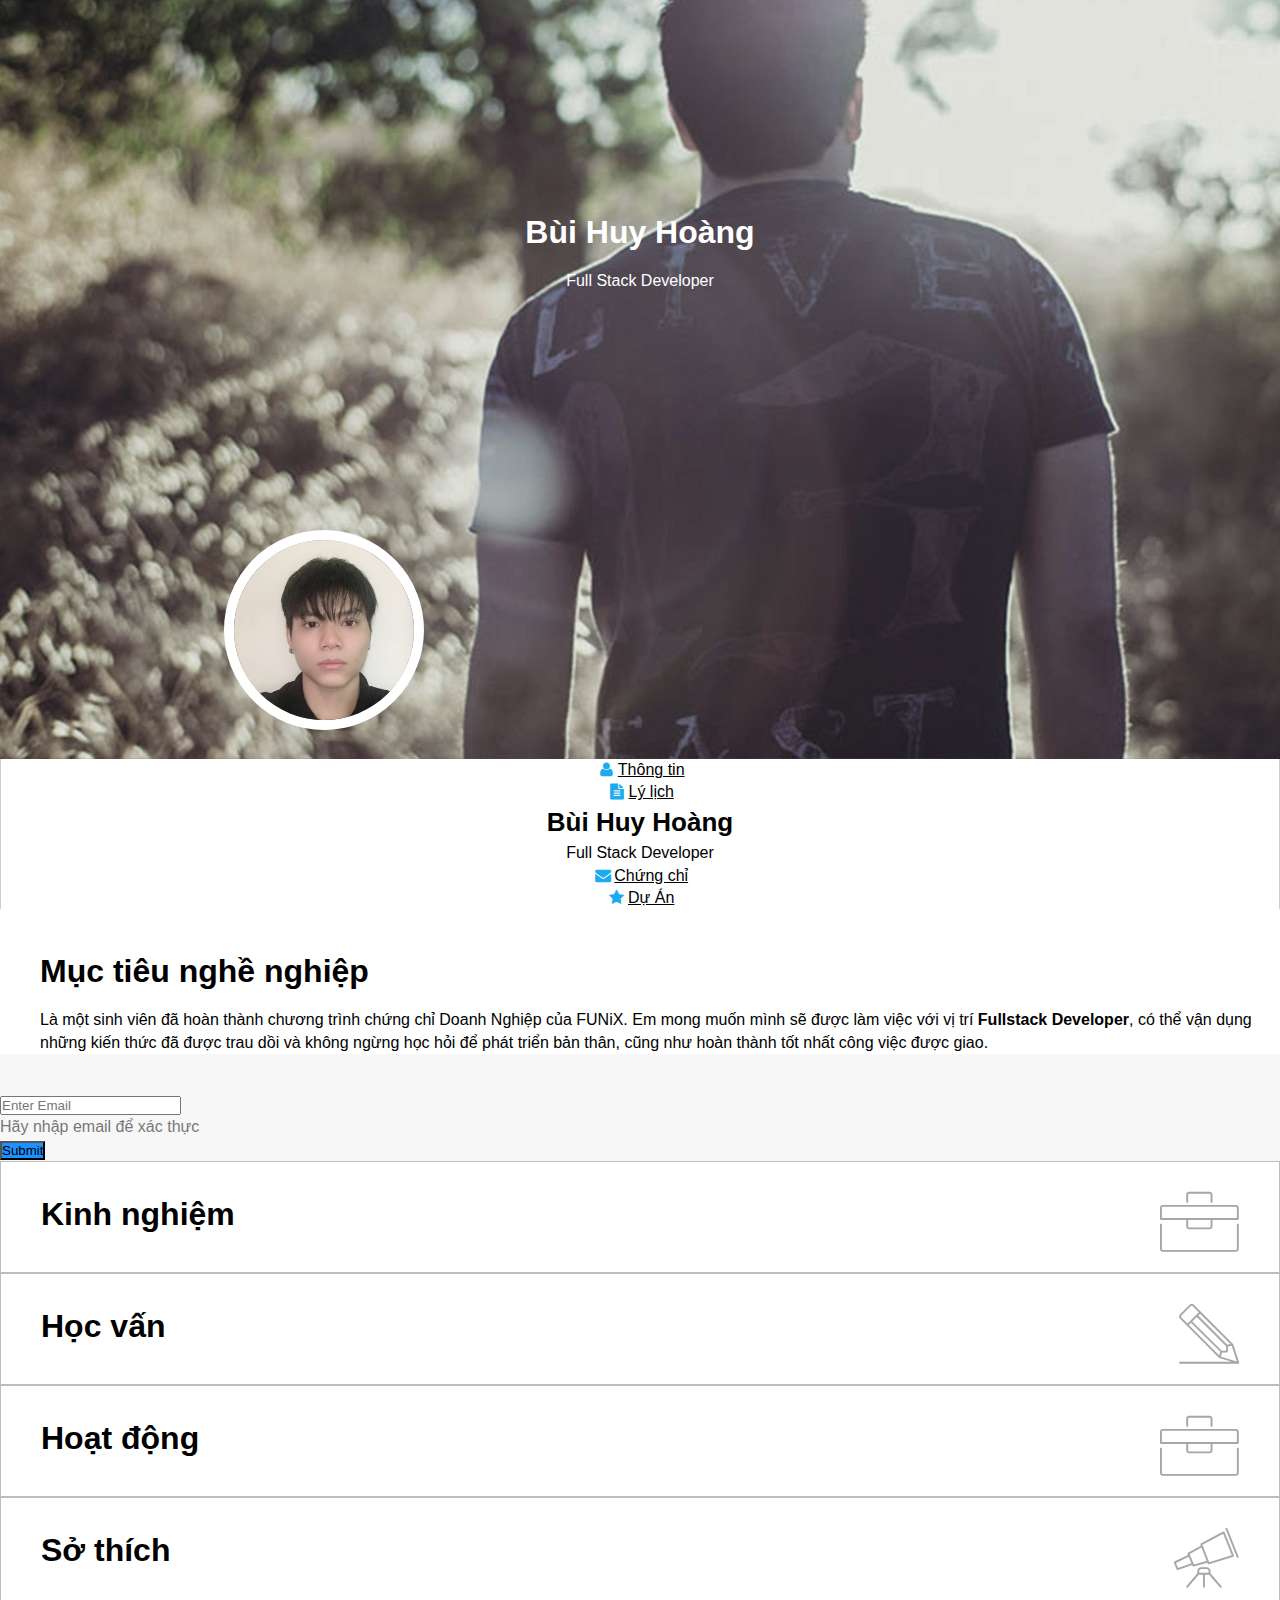
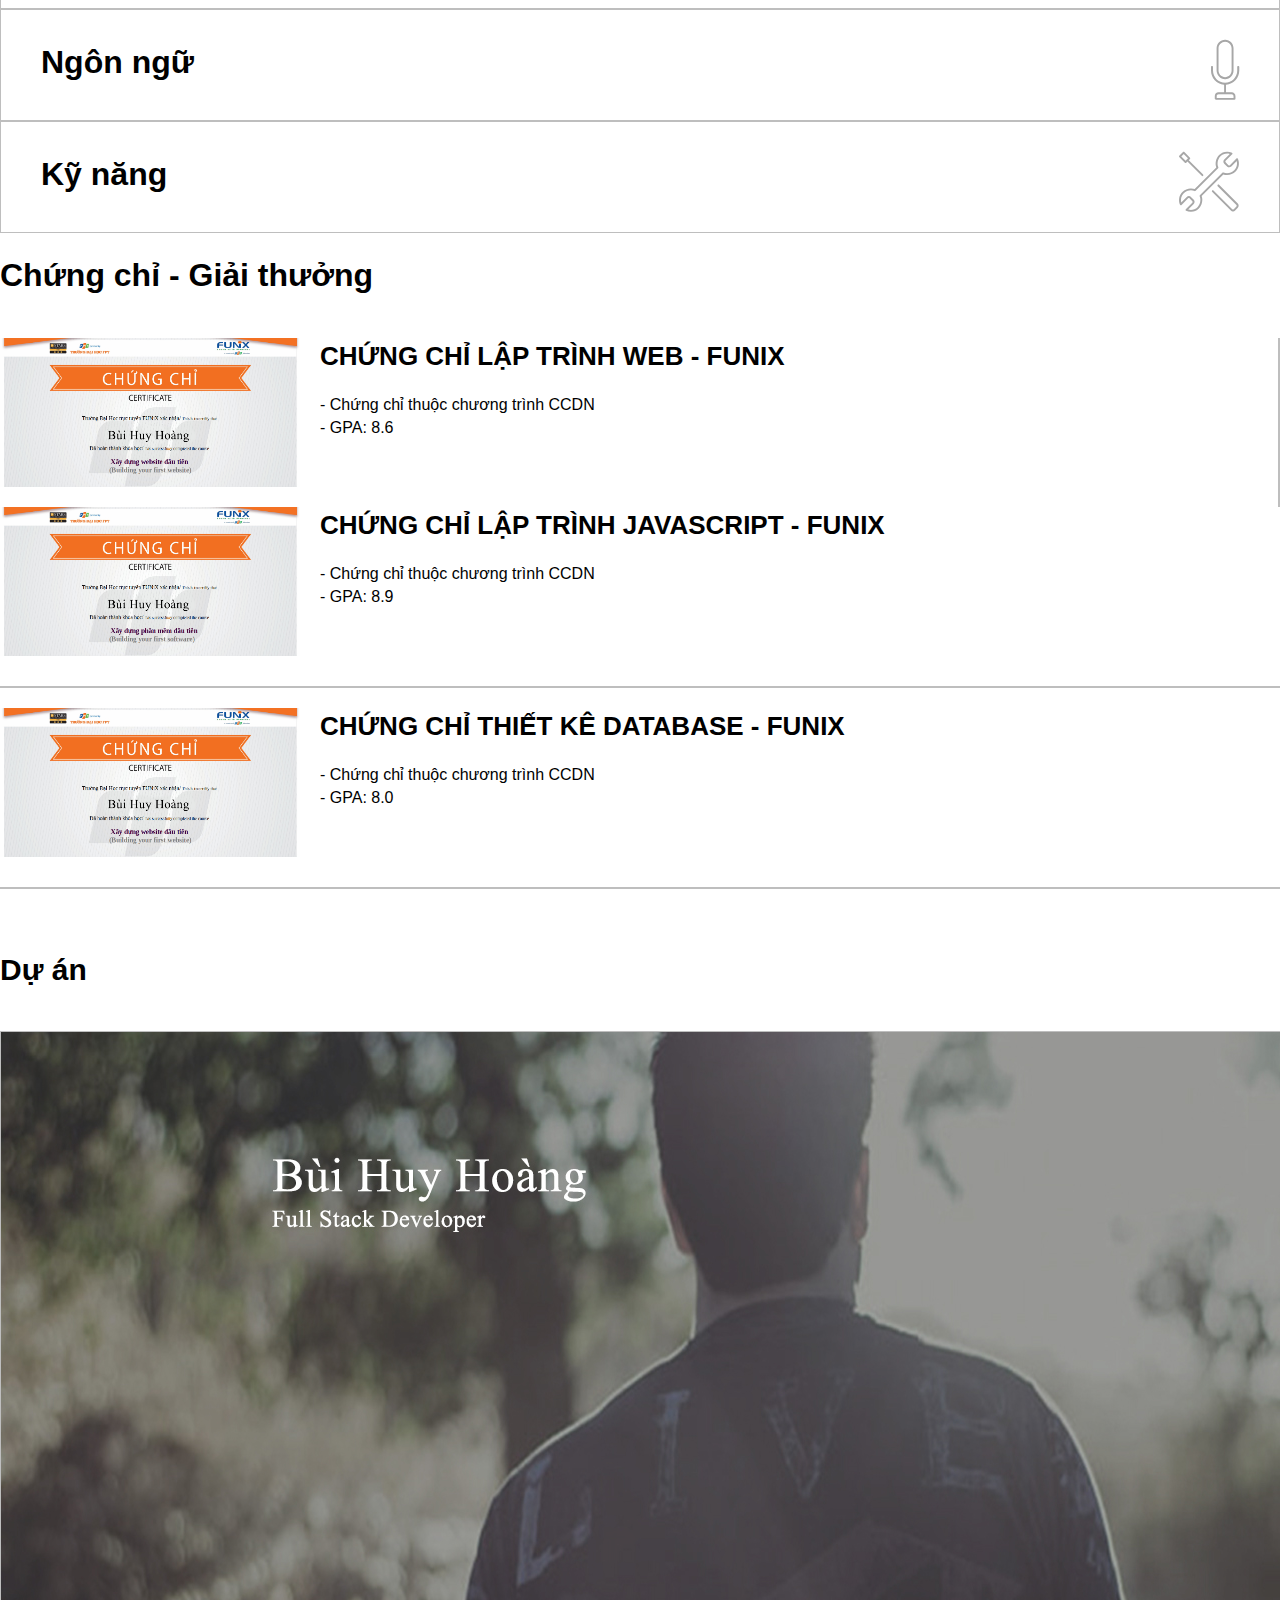
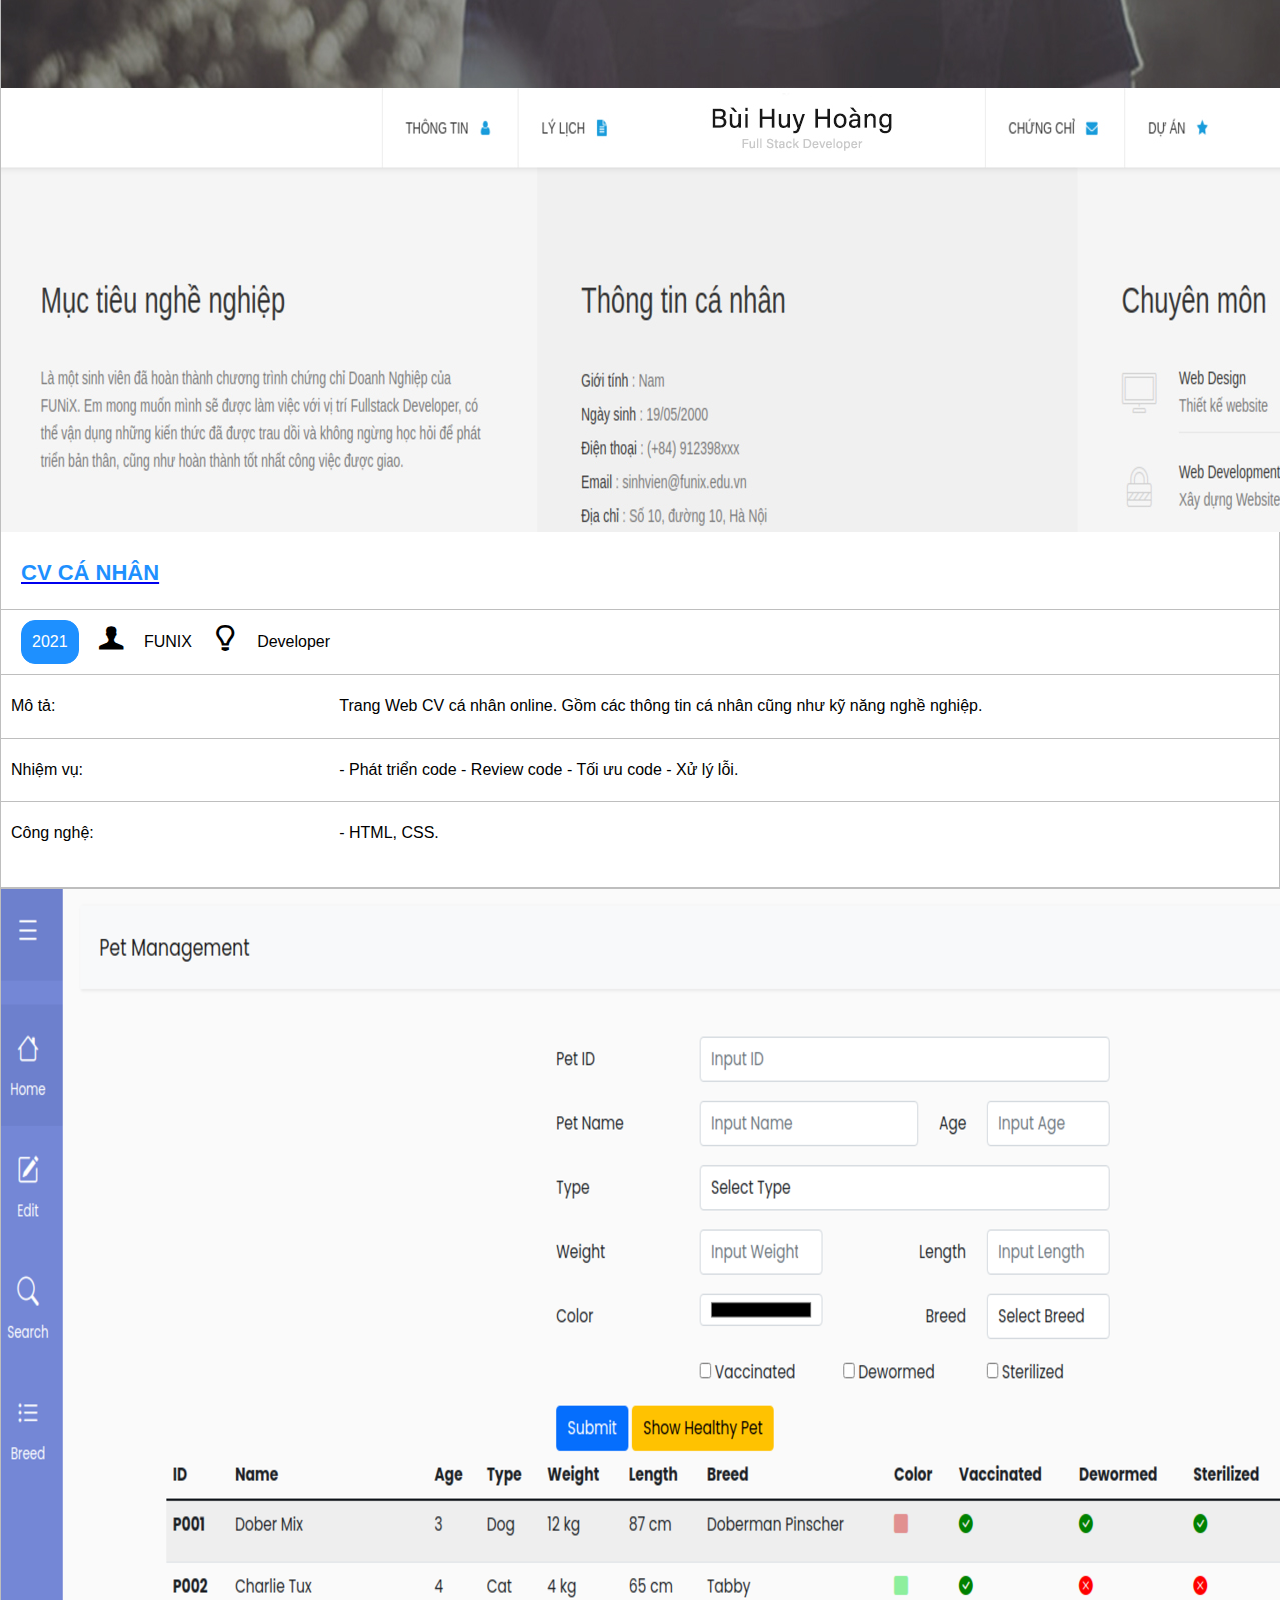
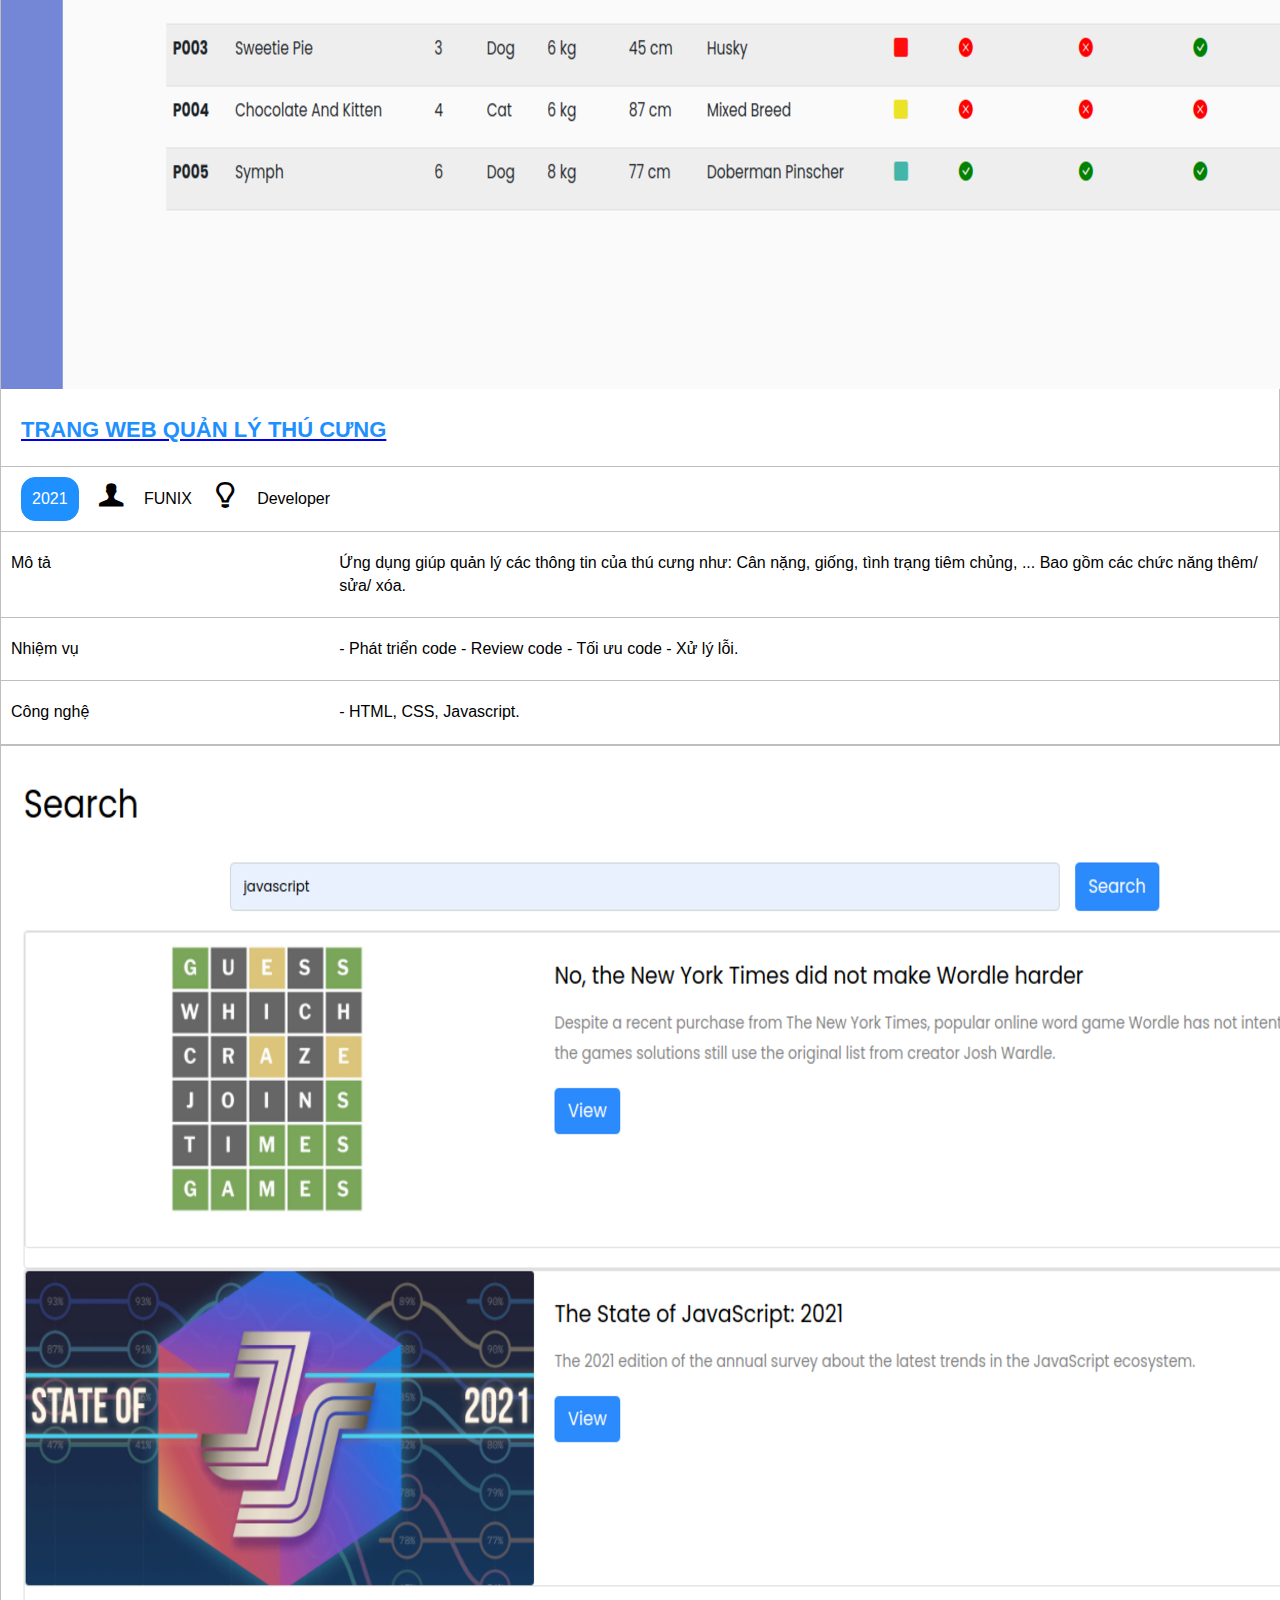
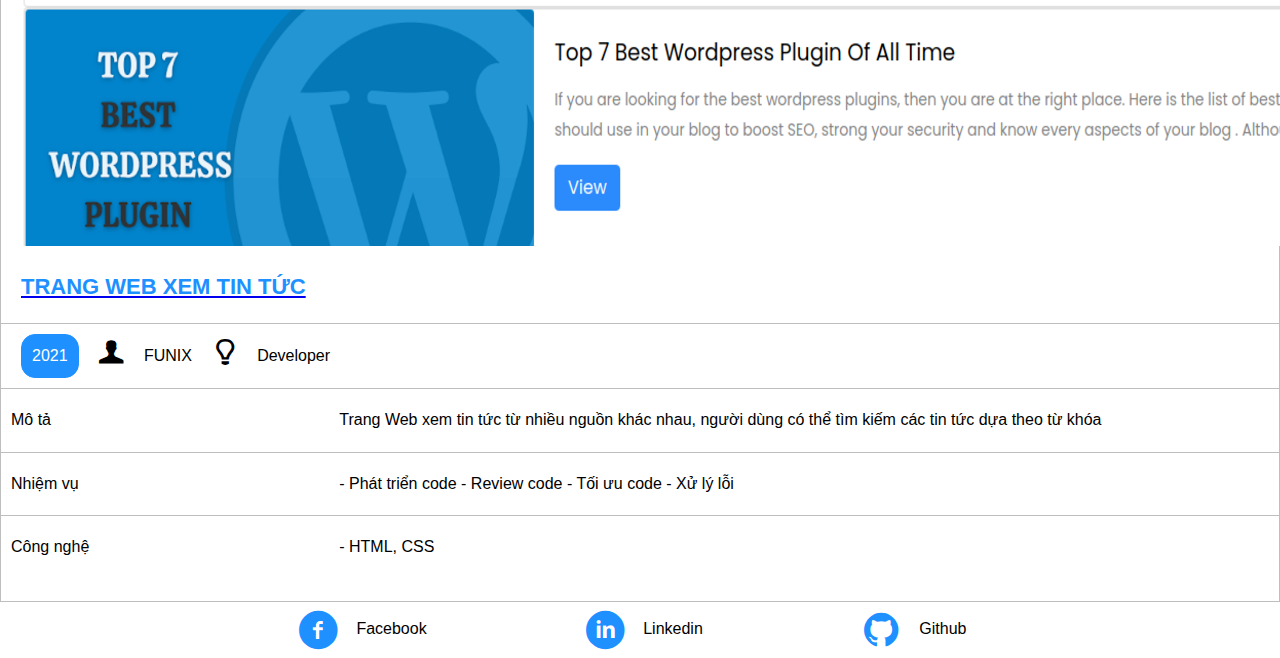
<file: index.html>
<!DOCTYPE html>
<html lang="en">
  <head>
    <meta charset="UTF-8" />
    <meta http-equiv="X-UA-Compatible" content="IE=edge" />
    <meta name="viewport" content="width=device-width, initial-scale=1.0" />
        <link
    href="https://cdn.jsdelivr.net/npm/bootstrap@5.0.1/dist/css/bootstrap.min.css"
    rel="stylesheet"
    integrity="sha384-+0n0xVW2eSR5OomGNYDnhzAbDsOXxcvSN1TPprVMTNDbiYZCxYbOOl7+AMvyTG2x"
    crossorigin="anonymous"
  />
  <link
    rel="stylesheet"
    href="https://cdn.jsdelivr.net/npm/bootstrap-icons@1.3.0/font/bootstrap-icons.css"
  />
    <link rel="stylesheet" href="./css/laptop.css" />
    <link rel="stylesheet" href="./css/mobile.css" />
    <link rel="stylesheet" href="./css/tablet.css" />
    <link rel="stylesheet" href="./css/font.css" />
    <link rel="stylesheet" href="https://use.fontawesome.com/releases/v5.15.4/css/all.css" integrity="sha384-DyZ88mC6Up2uqS4h/KRgHuoeGwBcD4Ng9SiP4dIRy0EXTlnuz47vAwmeGwVChigm" crossorigin="anonymous"/>

    <title>Assignment 03-bùi Huy Hoàng</title>
  </head>
  <body>
    <!-- header -->
    <!-- do nhà em có chút việc nên em nộp bài khá muộn,
    rất mong được lượng thứ -->


    <img class="bonus img-fluid d-none d-xl-block" 
      src="images/HuyHoang.jpg"
      alt="Headshot of Huy Hoàng"
      width="200px"
      height="200px"/>
    <div class="header container">
      <div id="banner" style="padding: 50px">
        <h1>Bùi Huy Hoàng</h1>
        <span>Full Stack Developer</span>
      </div>
      <img src="images/banner-fix.jpg" 
      alt="Banner" 
      class="img-fluid"/>
    </div>

    <!-- Navbar -->
    <section id="nav-bar">
      <nav class="container">
        <div class="nav-bar row">
          <div class="col-md"></div>
          <div class="item col-sm">
            <a class="a a1" href="#"><i class="icon icon-user"></i>Thông tin</a>
          </div>
          <div class="item col-sm">
            <a class="a a2" href="#"
              ><i class="icon icon-doc-text-inv"></i>Lý lịch</a
            >
          </div>
          <div class="item col-sm-3" id="a3">
            <h3>Bùi Huy Hoàng</h3>
            <p>Full Stack Developer</p>
          </div>
          <div class="item col-sm">
            <a class="a a4" href="#"
              ><i class="icon icon-mail-alt"></i>Chứng chỉ</a>
          </div>
          <div class="item col-sm">
            <a class="a a5" href="#"><i class="icon icon-star-1"></i>Dự Án</a>
          </div>
          <div class="col-md"></div>
        </div>
      </nav>
    </section>

    <!-- Thông tin cá nhân -->
  
    <section id="about">
      <div class="container">
        <div class="target-info row">
          <div id="target" class="col-sm bg-light">
            <h1 class="section-title">Mục tiêu nghề nghiệp</h1>
            <p>
              Là một sinh viên đã hoàn thành chương trình chứng chỉ Doanh Nghiệp
              của FUNiX. Em mong muốn mình sẽ được làm việc với vị trí
              <b>Fullstack Developer</b>, có thể vận dụng những kiến thức đã
              được trau dồi và không ngừng học hỏi để phát triển bản thân, cũng
              như hoàn thành tốt nhất công việc được giao.
            </p>
          </div>
          <div id="personal-info" class="col-sm">
            <div class="personal-info hidden">
              <h1 class="section-title">Thông tin cá nhân</h1>
              <ul class="info">
                <li><span>Giới tính</span> : Nam</li>
                <li><span>Ngày sinh</span> : 12/03/1997</li>
                <li><span>Điện thoại</span> : (+84) 944854769</li>
                <li><span>Email</span> : hoangbhfx21565@funix.edu.vn</li>
                <li><span>Địa chỉ</span> : Đằng Giang, Ngô Quyền Hải Phòng</li>
                <li><span>Website</span> : https://www.facebook.com/bhh12397</li>
              </ul>
              <div class="icon">
                <i class="icon-twitter"></i>
                <i class="icon-facebook"></i>
                <i class="icon-gplus"></i>
                <i class="icon-linkedin"></i>
              </div>
            </div>
            <div class="btn-email">
              <input type="text" class="form-control" placeholder="Enter Email" />
              <p>Hãy nhập email để xác thực</p>
              <button class="btn text-white" type="button">Submit</button>
            </div>
          </div>
          
        </div>
      </div>
    </section>

    <!-- Thông tin nghề nghiệp -->
 
    <section id="job-info" class="p-4">
      <div class="container">
        <div class="job-info row g-4">
          <!-- kinh nghiệm -->
          <div class="experience col-lg-4 col-md-6" id="experience">
              <div class="body-card ">
            <div id="info-header">
              <h1>Kinh nghiệm</h1>
              <i class="ic-toolbox"></i>
            </div>
            <button type="button" class="button button1 appear"> ▼ View More </button>
            <div class="main-job-info hidden hide hide1">
              <div class="circle"></div>
            <div>
            <h3>Công ty Y</h3>
            <nav>
              <a class="date">05/2022 -</a>
              <a class="text"> <em>Hiện tại</em></a>
            </nav>
            <p>- Full Stack Developer.</p>
            <p>
              - Xây dựng, phát triển Website dựa trên thiết kế và yêu cầu đã có.
            </p>
            <p>
              - Phân tích và thiết kế Database, sử dụng các hệ quản trị CSDL.
            </p>
          </div>
          <div class="circle"></div>
          <div>
            <h3>Công ty X</h3>
            <nav>
              <p class="date">06/2021 - 04/2022</p>
            </nav>
            <p>Web Designer.</p>
            <p>- Thiết kế Website dựa trên yêu cầu của khách hàng.</p>
            <p>- Sử dụng các công cụ: Figma, Canva, PTS.</p>
          </div>
          </div>
        </div>
        </div>
        

          <!-- Học vấn -->
          <div class="education col-lg-4 col-md-6" id="experience">
              <div class="body-card ">
              <div id="info-header">
                <h1>Học vấn</h1>
                <i class="ic-pencil"></i>
            </div>
            <button type="button" class="button button2 appear"> ▼ View More </button>
            <div class="main-job-info hidden hide hide2">
              <div class="circle"></div>
              <div>
              <h3>FUNIX</h3>
              <nav>
                <p class="date">06/2021 - 05/2022</p>
              </nav>
              <p>- Tốt nghiệp chứng chỉ doanh nghiệp nhánh Fullstack.</p>
              <p>- GPA: 9 / 10.</p>
              </div>
              <div class="circle"></div>
              <div>
              <h3>Cử nhân - ĐH FPT</h3>
              <nav>
                <p class="date">08/2016 - 07/2019</p>
              </nav>
              <p>- Chuyên ngành: Kỹ thuật phần mền.</p>
              <p>- GPA: 3.2 / 4.</p>
            </div>
            <div class="circle"></div>
            <div>
              <h3>Đại học Hà Nội</h3>
              <nav>
                <p class="date">08/2016 - 02/2018</p>
              </nav>
              <p>- Hệ từ xa, Chuyên ngành: Ngôn ngữ Nhật.</p>
              <p>- GPA: 2.8 / 4.</p>
            </div>
            </div>
          </div>
        </div>
         

          <!-- Hoạt động -->
          <div class="activate col-lg-4 col-md-6" id="experience">
              <div class="body-card ">
              <div id="info-header">
                <h1>Hoạt động</h1>
                <i class="ic-toolbox"></i>
              </div>
              <button type="button" class="button button3 appear"> ▼ View More </button>
              <div class="main-job-info hidden hide hide3">
                <div class="circle"></div>
                <div>
                <h3>FPT Edu Hackathon 2019</h3>
                <nav>
                  <p class="date">03/2019 - 05/2019</p>
                </nav>
                <p>- Giải 3 bảng A.</p>
                <p>- Đề tài: Trang web về phân loại rác thải.</p>
              </div>
                <div class="circle"></div>
                <div>
                <h3>Câu lạc bộ Z</h3>
                <nav>
                  <p class="date">08/2018 - 08/2019</p>
                </nav>
                <p>- Trưởng ban chuyên môn.</p>
              </div>
                <div class="circle"></div>
                <div>
                <h3>Câu lạc bộ Z</h3>
                <nav>
                  <p class="date">08/2016</p>
                </nav>
                <p>- Hỗ trọ tổ chức tuần lễ văn hóa Việt Nam - Nhật Bản.</p>
              </div>
            </div>
          </div>
        </div>
        
          

          <!-- Sở thích -->
          <div class="interest col-lg-4 col-md-6" id="experience">
              <div class="body-card ">
                <div id="info-header">
                  <h1>Sở thích</h1>
                  <i class="ic-telescope"></i>
                </div>
                <button type="button" class="button button4 appear"> ▼ View More </button>
                <div class="hidden hide hide4">
                <div  id="article">
                  <div class="article"><i class="ic-megaphone"></i></div>
                  <div class="article"><i class="ic-hotairballoon"></i></div>
                  <div class="article"><i class="ic-strategy"></i></div>
                  <div class="article" ><i class="ic-basket"></i></div>
                  <p>Âm nhạc</p>
                  <p>Du lịch</p>
                  <p>Chơi game</p>
                  <p>Nấu ăn</p>
                </div>
              </div>
            </div>
            </div>
       

          <!-- Ngôn ngữ -->
          <div class="language col-lg-4 col-md-6" id="experience">
            
              <div class="body-card ">
              <div id="info-header">
                <h1>Ngôn ngữ</h1>
                <i class="ic-mic"></i>
              </div>
              <button type="button" class="button button5 appear"> ▼ View More </button>
              <div class="hidden hide hide5">
              <h2>English - IELTS 7.0</h2>
              <div class="hr hr1">
                <span>-</span>
                <span>-</span>
                <span>-</span>
              </div>
              <h2>Japanese - N3</h2>
              <div class="hr hr2">
                <span>-</span>
                <span>-</span>
                <span>-</span>
              </div>
            </div>
            </div>
        </div>
      


          <!-- Kĩ năng -->
          <div class="skill col-lg-4 col-md-6" id="experience">
            
              <div class="body-card ">
              <div id="info-header">
                <h1>Kỹ năng</h1>
                <i class="ic-tools-2"></i>
              </div>
              <button type="button" class="button button6 appear"> ▼ View More </button>
              <div class="hidden hide hide6">
              <h2>HTML/CSS: Fundamental</h2>
              <div class="hr hr3">
                <span>-</span>
                <span>-</span>
                <span>-</span>
              </div>
              <h2>Javascript: Intermediate</h2>
              <div class="hr hr4">
                <span>-</span>
                <span>-</span>
                <span>-</span>
              </div>
              <h2>NodeJS: Intermediate</h2>
              <div class="hr hr5">
                <span>-</span>
                <span>-</span>
                <span>-</span>
              </div>
              <h2>Bootstrap: Fundamental</h2>
              <div class="hr hr6">
                <span>-</span>
                <span>-</span>
                <span>-</span>
              </div>
            </div>
            </div>
        </div>
          </div>
        </div>
      </div>
    </div>
    </section>

    <!-- Giải thưởng -->
    <section id="certificate" class="p-4 ">
      <div class="container bg-light">
        <h1 class="section-title">Chứng chỉ - Giải thưởng</h1>
      <div class="main row">
        <div class="st col-md-6">
        <img 
        src="images/Cert_WEB.jpg" 
        alt="Cert-Web" 
        width="300px" 
        height="149px" />
        <div class="certificate">
          <h3>CHỨNG CHỈ LẬP TRÌNH WEB - FUNIX</h3>
          <p>- Chứng chỉ thuộc chương trình CCDN</p>
          <p>- GPA: 8.6</p>
        </div>
      </div>
      <div class="rd col-md-6">
        <img 
        src="images/Cert_PRF.jpg" 
        alt="Cert-Web" 
        width="300px" 
        height="149px" />
        <div class="certificate">
          <h3>CHỨNG CHỈ LẬP TRÌNH JAVASCRIPT - FUNIX</h3>
          <p>- Chứng chỉ thuộc chương trình CCDN</p>
          <p>- GPA: 8.9</p>
        </div>
      </div>
      <div class="th col-md-6">
        <img 
        src="images/Cert_DBI.jpg" 
        alt="Cert-Web" 
        width="300px" 
        height="149px" />
        <div class="certificate">
          <h3>CHỨNG CHỈ THIẾT KÊ DATABASE - FUNIX</h3>
          <p>- Chứng chỉ thuộc chương trình CCDN</p>
          <p>- GPA: 8.0</p>
        </div>
      </div>
      <div class="th col-md-6 d-none d-sm-block"></div>
    </div>
    </div>
    </section>

    <!-- Dự án -->
    <section  id="project">
      <div class="container project">
        <h1 class="section-title">Dự án</h1>
        <div class="row g-4">
          <!-- cv ca nhan -->
          <div class="col-sm-4">
              <div class="no1">
                <img class="img-fluid"
                src="images/project_1.jpg" 
                alt="Project CV"
                 />
                <a href="digital-cv.html" target="-blank"><h4>CV CÁ NHÂN</h4></a>
                <div class="tab2">
                  <a class="year">2021</a>
                  <i class="icon-user-1"></i></td>
                  <a>FUNIX</a>
                  <i class="icon-lamp"></i>
                  <a>Developer</a>
                </div>
                <div class="describe">
                  <p>Mô tả:</p>
                  <p>Trang Web CV cá nhân online. Gồm các thông tin cá nhân cũng như kỹ năng nghề nghiệp.</p>
                </div>
                <div class="mission">
                  <p>Nhiệm vụ:</p>
                  <p>- Phát triển code - Review code - Tối ưu code - Xử lý lỗi.</p>
                </div>
                <div class="technology">
                  <p>Công nghệ:</p>
                  <p>- HTML, CSS.</p>
                </div>
        </div>
        </div>
        

          <!-- web thu cung -->
          <div class="col-sm-4">
              <div class="no2">
                <img class="img-fluid"
        src="images/project_2.png" 
        alt="Project PETS"
         />
        <a href="digital-pets.html" target="-blank"><h4>TRANG WEB QUẢN LÝ THÚ CƯNG</h4></a>
        <div class="tab2">
          <a class="year">2021</a>
          <i class="icon-user-1"></i></td>
          <a>FUNIX</a>
          <i class="icon-lamp"></i>
          <a>Developer</a>
        </div>
        <div class="describe">
          <p>Mô tả</p>
          <p>Ứng dụng giúp quản lý các thông tin của thú cưng như: Cân nặng, giống, tình trạng tiêm chủng, ... Bao gồm các chức năng thêm/ sửa/ xóa.</p>
        </div>
        <div class="mission">
          <p>Nhiệm vụ</p>
          <p>- Phát triển code - Review code - Tối ưu code - Xử lý lỗi.</p>
        </div>
        <div class="technology">
          <p>Công nghệ</p>
          <p>- HTML, CSS, Javascript.</p>
        </div>
          </div>
        </div>
         

          <!-- web tin tuc -->
          <div class=" col-sm-4">
              <div class="no3">
                <img class="img-fluid"
        src="images/project_3.png" 
        alt="Project NEWS"
         />
       <a href="digital-news.html" target="-blank"><h4>TRANG WEB XEM TIN TỨC</h4></a>
        <div class="tab2">
          <a class="year">2021</a>
          <i class="icon-user-1"></i></td>
          <a>FUNIX</a>
          <i class="icon-lamp"></i>
          <a>Developer</a>
        </div>
        <div class="describe">
          <p>Mô tả</p>
          <p>Trang Web xem tin tức từ nhiều nguồn khác nhau, người dùng có thể tìm kiếm các tin tức dựa theo từ khóa</p>
        </div>
        <div class="mission">
          <p>Nhiệm vụ</p>
          <p>- Phát triển code - Review code - Tối ưu code - Xử lý lỗi</p>
        </div>
        <div class="technology">
          <p>Công nghệ</p>
          <p>- HTML, CSS</p>
        </div>
          </div>
        </div>

          </div>
        </div>
      </div>
    </div>
    </section>


    <!-- Footer -->
    <section id="footer" class="pt-4">
      <div class="container bg-light">
        <ul>
          <li><i class="icon-facebook-circled"></i><p class="d-none d-sm-block">Facebook</p></li>
          <li><i class="icon-linkedin-circled"></i><p class="d-none d-sm-block">Linkedin</p></li>
          <li><i class="icon-github-circled"></i><p class="d-none d-sm-block">Github</p></li>
        </ul>
      </div>
    </section>
  
    <script
      src="https://cdn.jsdelivr.net/npm/bootstrap@5.0.1/dist/js/bootstrap.bundle.min.js"
      integrity="sha384-gtEjrD/SeCtmISkJkNUaaKMoLD0//ElJ19smozuHV6z3Iehds+3Ulb9Bn9Plx0x4"
      crossorigin="anonymous"
    ></script>
    <script src="css/script.js"></script>
  </body>
</html>
</file>
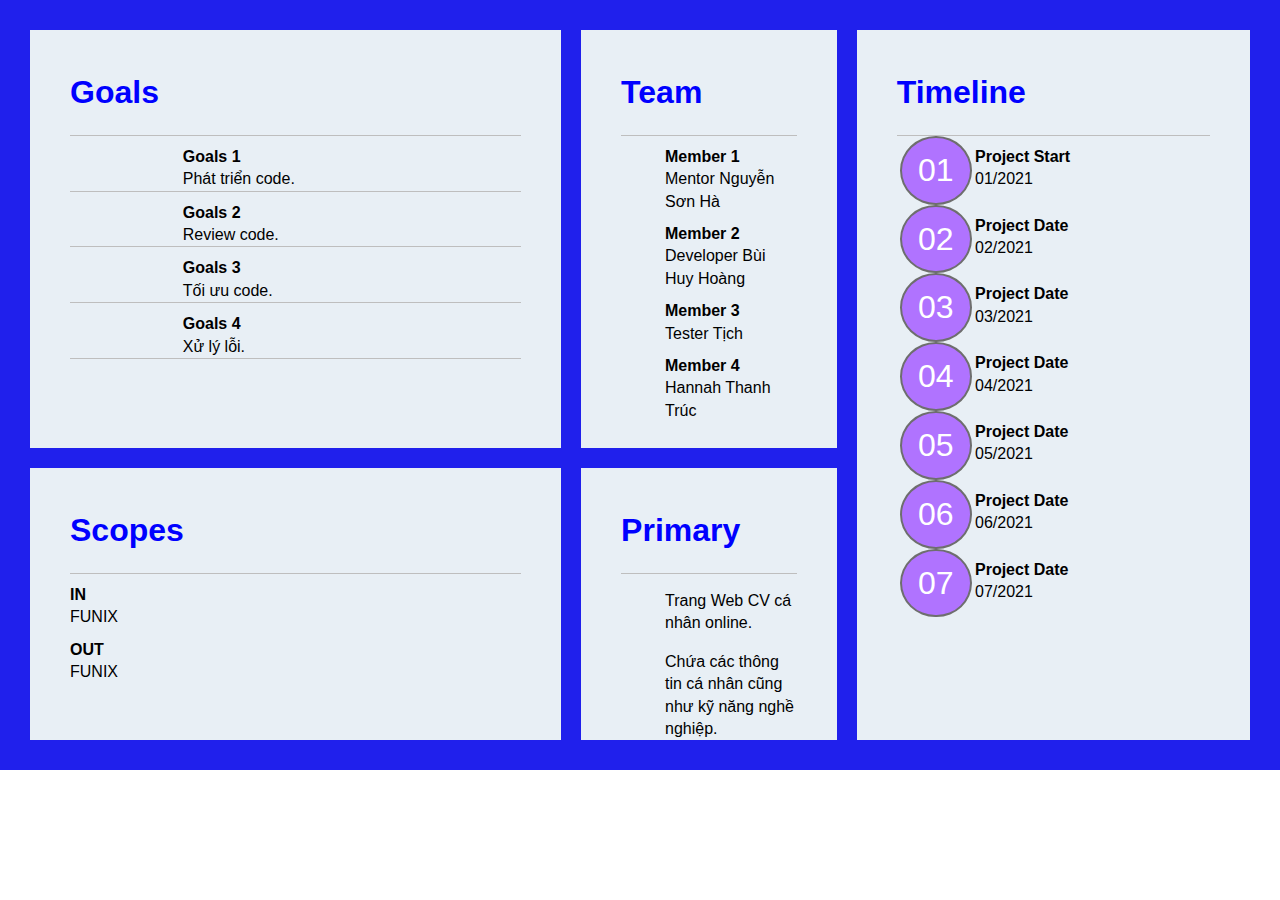
<file: digital-cv.html>
<!DOCTYPE html>
<html lang="en">
  <head>
    <meta charset="UTF-8" />
    <meta http-equiv="X-UA-Compatible" content="IE=edge" />
    <meta name="viewport" content="width=D, initial-scale=1.0" />

    <link rel="stylesheet" href="./css/laptop.css" />
    <link rel="stylesheet" href="./css/mobile.css" />
    <link rel="stylesheet" href="./css/tablet.css" />
    <link rel="stylesheet" href="./css/font.css" />
    <link
      rel="stylesheet"
      href="https://use.fontawesome.com/releases/v5.15.4/css/all.css"
      integrity="sha384-DyZ88mC6Up2uqS4h/KRgHuoeGwBcD4Ng9SiP4dIRy0EXTlnuz47vAwmeGwVChigm"
      crossorigin="anonymous"
    />

    <link
      href="https://cdn.jsdelivr.net/npm/bootstrap@5.0.1/dist/css/bootstrap.min.css"
      rel="stylesheet"
      integrity="sha384-+0n0xVW2eSR5OomGNYDnhzAbDsOXxcvSN1TPprVMTNDbiYZCxYbOOl7+AMvyTG2x"
      crossorigin="anonymous"
    />
    <link
      rel="stylesheet"
      href="https://cdnjs.cloudflare.com/ajax/libs/font-awesome/6.3.0/css/all.min.css"
      integrity="sha512-SzlrxWUlpfuzQ+pcUCosxcglQRNAq/DZjVsC0lE40xsADsfeQoEypE+enwcOiGjk/bSuGGKHEyjSoQ1zVisanQ=="
      crossorigin="anonymous"
      referrerpolicy="no-referrer"
    />
    <link
      rel="stylesheet"
      href="https://cdn.jsdelivr.net/npm/bootstrap-icons@1.3.0/font/bootstrap-icons.css"
    />
    <link rel="stylesheet" href="css/digital.css" />

    <title>Digital-CV</title>
  </head>
  <body>
    <article id="main-digital">
      <!-- em chưa tham gia dự án nào nên xin phép được
        đưa vào thông tin không đúng sự thật ạ -->
      <!-- goals -->
      <section id="Goals">
        <div class="info-digital">
          <h1>Goals</h1>
          <div class="goals">
            <div class="icon"><i class="fa-solid fa-flag-checkered"></i></div>
            <div>
              <h4>Goals 1</h4>
              <p>Phát triển code.</p>
            </div>
            <div class="icon"><i class="fa-solid fa-flag-checkered"></i></div>
            <div>
              <h4>Goals 2</h4>
              <p>Review code.</p>
            </div>
            <div class="icon"><i class="fa-solid fa-flag-checkered"></i></div>
            <div>
              <h4>Goals 3</h4>
              <p>Tối ưu code.</p>
            </div>
            <div class="icon"><i class="fa-solid fa-flag-checkered"></i></div>
            <div>
              <h4>Goals 4</h4>
              <p>Xử lý lỗi.</p>
            </div>
          </div>
        </div>
      </section>

      <!-- scopes -->
      <section id="Scopes">
        <div class="info-digital">
          <h1>Scopes</h1>
          <div class="scopes row">
            <div class="col-lg">
              <div class="icon"></div>
              <div>
                <h4>IN</h4>
                <p>FUNIX</p>
              </div>
            </div>
            <div class="col-lg">
              <div class="icon"></div>
              <div>
                <h4>OUT</h4>
                <p>FUNIX</p>
              </div>
            </div>
          </div>
        </div>
      </section>

      <!-- team -->
      <section id="Team">
        <div class="info-digital">
          <h1>Team</h1>
          <div class="team">
            <div class="icon"><i class="fa-solid fa-user"></i></div>
            <div>
              <h4>Member 1</h4>
              <p>Mentor Nguyễn Sơn Hà</p>
            </div>
            <div class="icon"><i class="fa-solid fa-user"></i></div>
            <div>
              <h4>Member 2</h4>
              <p>Developer Bùi Huy Hoàng</p>
            </div>
            <div class="icon"><i class="fa-solid fa-user"></i></div>
            <div>
              <h4>Member 3</h4>
              <p>Tester Tịch</p>
            </div>
            <div class="icon"><i class="fa-solid fa-user"></i></div>
            <div>
              <h4>Member 4</h4>
              <p>Hannah Thanh Trúc</p>
            </div>
          </div>
        </div>
      </section>

      <!-- primary -->

      <section id="Primary">
        <div class="info-digital">
          <h1>Primary</h1>
          <div class="primary">
            <div class="icon"><i class="fa-solid fa-circle-question"></i></div>
            <div>
              <p>Trang Web CV cá nhân online.</p>
            </div>
            <div class="icon"><i class="fa-solid fa-circle-question"></i></div>
            <div>
              <p>Chứa các thông tin cá nhân cũng như kỹ năng nghề nghiệp.</p>
            </div>
          </div>
        </div>
      </section>

      <!-- timeline -->
      <section id="Timeline">
        <div class="info-digital">
          <h1>Timeline</h1>
          <div class="timeline">
            <div class="number"><p>01</p></div>
            <div>
              <h4>Project Start</h4>
              <p>01/2021</p>
            </div>
            <div class="number">
              <p>02</p>
            </div>
            <div>
              <h4>Project Date</h4>
              <p>02/2021</p>
            </div>
            <div class="number"><p>03</p></div>
            <div>
              <h4>Project Date</h4>
              <p>03/2021</p>
            </div>
            <div class="number"><p>04</p></div>
            <div>
              <h4>Project Date</h4>
              <p>04/2021</p>
            </div>
            <div class="number"><p>05</p></div>
            <div>
              <h4>Project Date</h4>
              <p>05/2021</p>
            </div>
            <div class="number"><p>06</p></div>
            <div>
              <h4>Project Date</h4>
              <p>06/2021</p>
            </div>
            <div class="number"><p>07</p></div>
            <div>
              <h4>Project Date</h4>
              <p>07/2021</p>
            </div>
          </div>
        </div>
      </section>
    </article>
  </body>
</html>
</file>
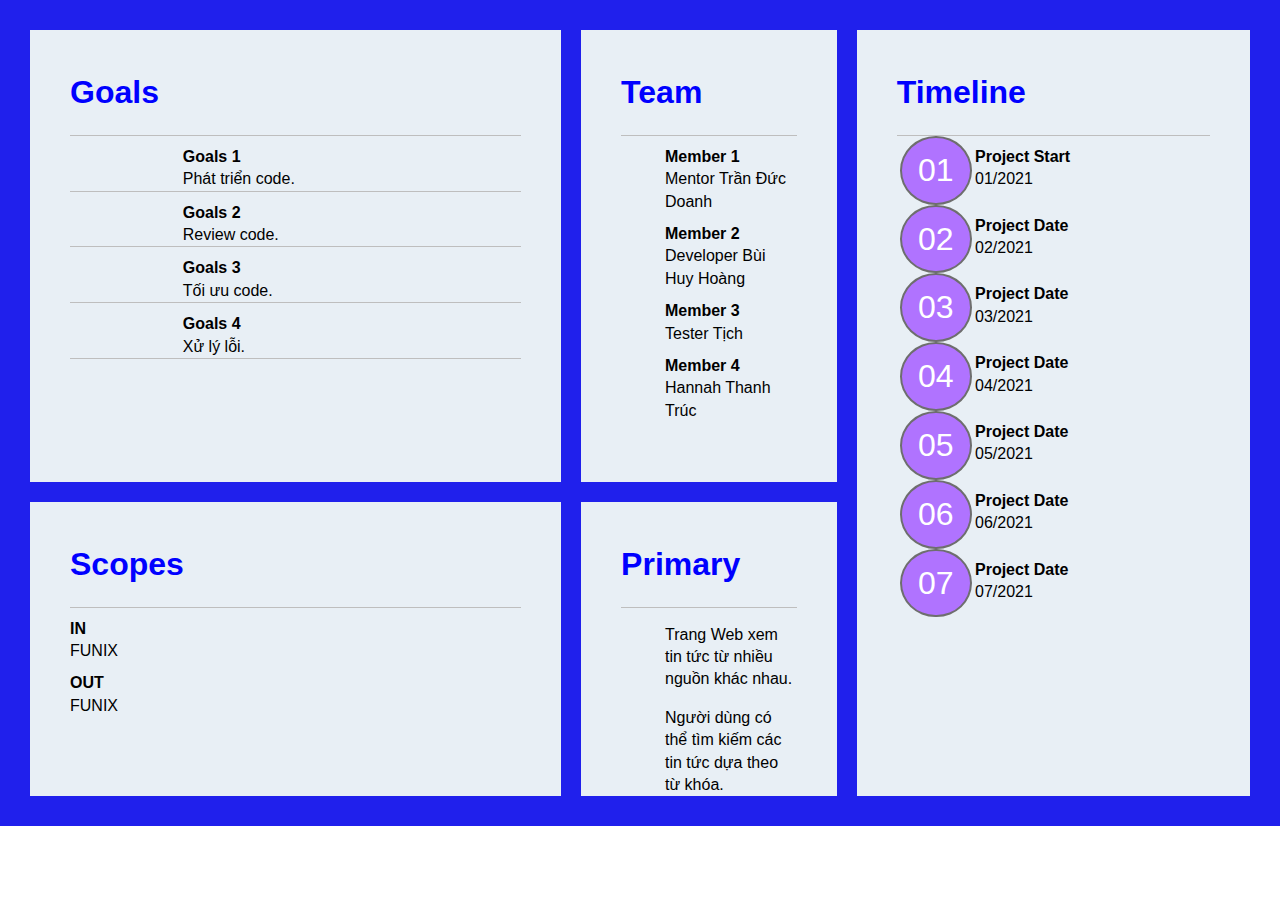
<file: digital-news.html>
<!DOCTYPE html>
<html lang="en">
  <head>
    <meta charset="UTF-8" />
    <meta http-equiv="X-UA-Compatible" content="IE=edge" />
    <meta name="viewport" content="width=D, initial-scale=1.0" />

    <link rel="stylesheet" href="./css/laptop.css" />
    <link rel="stylesheet" href="./css/mobile.css" />
    <link rel="stylesheet" href="./css/tablet.css" />
    <link rel="stylesheet" href="./css/font.css" />
    <link
      rel="stylesheet"
      href="https://use.fontawesome.com/releases/v5.15.4/css/all.css"
      integrity="sha384-DyZ88mC6Up2uqS4h/KRgHuoeGwBcD4Ng9SiP4dIRy0EXTlnuz47vAwmeGwVChigm"
      crossorigin="anonymous"
    />

    <link
      href="https://cdn.jsdelivr.net/npm/bootstrap@5.0.1/dist/css/bootstrap.min.css"
      rel="stylesheet"
      integrity="sha384-+0n0xVW2eSR5OomGNYDnhzAbDsOXxcvSN1TPprVMTNDbiYZCxYbOOl7+AMvyTG2x"
      crossorigin="anonymous"
    />
    <link
      rel="stylesheet"
      href="https://cdnjs.cloudflare.com/ajax/libs/font-awesome/6.3.0/css/all.min.css"
      integrity="sha512-SzlrxWUlpfuzQ+pcUCosxcglQRNAq/DZjVsC0lE40xsADsfeQoEypE+enwcOiGjk/bSuGGKHEyjSoQ1zVisanQ=="
      crossorigin="anonymous"
      referrerpolicy="no-referrer"
    />
    <link
      rel="stylesheet"
      href="https://cdn.jsdelivr.net/npm/bootstrap-icons@1.3.0/font/bootstrap-icons.css"
    />
    <link rel="stylesheet" href="css/digital.css" />

    <title>Digital-News</title>
  </head>
  <body>
    <article id="main-digital">
      <!-- em chưa tham gia dự án nào nên xin phép được
        đưa vào thông tin không đúng sự thật ạ -->
      <!-- goals -->
      <section id="Goals">
        <div class="info-digital">
          <h1>Goals</h1>
          <div class="goals">
            <div class="icon"><i class="fa-solid fa-flag-checkered"></i></div>
            <div>
              <h4>Goals 1</h4>
              <p>Phát triển code.</p>
            </div>
            <div class="icon"><i class="fa-solid fa-flag-checkered"></i></div>
            <div>
              <h4>Goals 2</h4>
              <p>Review code.</p>
            </div>
            <div class="icon"><i class="fa-solid fa-flag-checkered"></i></div>
            <div>
              <h4>Goals 3</h4>
              <p>Tối ưu code.</p>
            </div>
            <div class="icon"><i class="fa-solid fa-flag-checkered"></i></div>
            <div>
              <h4>Goals 4</h4>
              <p>Xử lý lỗi.</p>
            </div>
          </div>
        </div>
      </section>

      <!-- scopes -->
      <section id="Scopes">
        <div class="info-digital">
          <h1>Scopes</h1>
          <div class="scopes row">
            <div class="col-lg">
              <div class="icon"></div>
              <div>
                <h4>IN</h4>
                <p>FUNIX</p>
              </div>
            </div>
            <div class="col-lg">
              <div class="icon"></div>
              <div>
                <h4>OUT</h4>
                <p>FUNIX</p>
              </div>
            </div>
          </div>
        </div>
      </section>

      <!-- team -->
      <section id="Team">
        <div class="info-digital">
          <h1>Team</h1>
          <div class="team">
            <div class="icon"><i class="fa-solid fa-user"></i></div>
            <div>
              <h4>Member 1</h4>
              <p>Mentor Trần Đức Doanh</p>
            </div>
            <div class="icon"><i class="fa-solid fa-user"></i></div>
            <div>
              <h4>Member 2</h4>
              <p>Developer Bùi Huy Hoàng</p>
            </div>
            <div class="icon"><i class="fa-solid fa-user"></i></div>
            <div>
              <h4>Member 3</h4>
              <p>Tester Tịch</p>
            </div>
            <div class="icon"><i class="fa-solid fa-user"></i></div>
            <div>
              <h4>Member 4</h4>
              <p>Hannah Thanh Trúc</p>
            </div>
          </div>
        </div>
      </section>

      <!-- primary -->

      <section id="Primary">
        <div class="info-digital">
          <h1>Primary</h1>
          <div class="primary">
            <div class="icon"><i class="fa-solid fa-circle-question"></i></div>
            <div>
              <p>Trang Web xem tin tức từ nhiều nguồn khác nhau.</p>
            </div>
            <div class="icon"><i class="fa-solid fa-circle-question"></i></div>
            <div>
              <p>Người dùng có thể tìm kiếm các tin tức dựa theo từ khóa.</p>
            </div>
          </div>
        </div>
      </section>

      <!-- timeline -->
      <section id="Timeline">
        <div class="info-digital">
          <h1>Timeline</h1>
          <div class="timeline">
            <div class="number"><p>01</p></div>
            <div>
              <h4>Project Start</h4>
              <p>01/2021</p>
            </div>
            <div class="number">
              <p>02</p>
            </div>
            <div>
              <h4>Project Date</h4>
              <p>02/2021</p>
            </div>
            <div class="number"><p>03</p></div>
            <div>
              <h4>Project Date</h4>
              <p>03/2021</p>
            </div>
            <div class="number"><p>04</p></div>
            <div>
              <h4>Project Date</h4>
              <p>04/2021</p>
            </div>
            <div class="number"><p>05</p></div>
            <div>
              <h4>Project Date</h4>
              <p>05/2021</p>
            </div>
            <div class="number"><p>06</p></div>
            <div>
              <h4>Project Date</h4>
              <p>06/2021</p>
            </div>
            <div class="number"><p>07</p></div>
            <div>
              <h4>Project Date</h4>
              <p>07/2021</p>
            </div>
          </div>
        </div>
      </section>
    </article>
  </body>
</html>
</file>
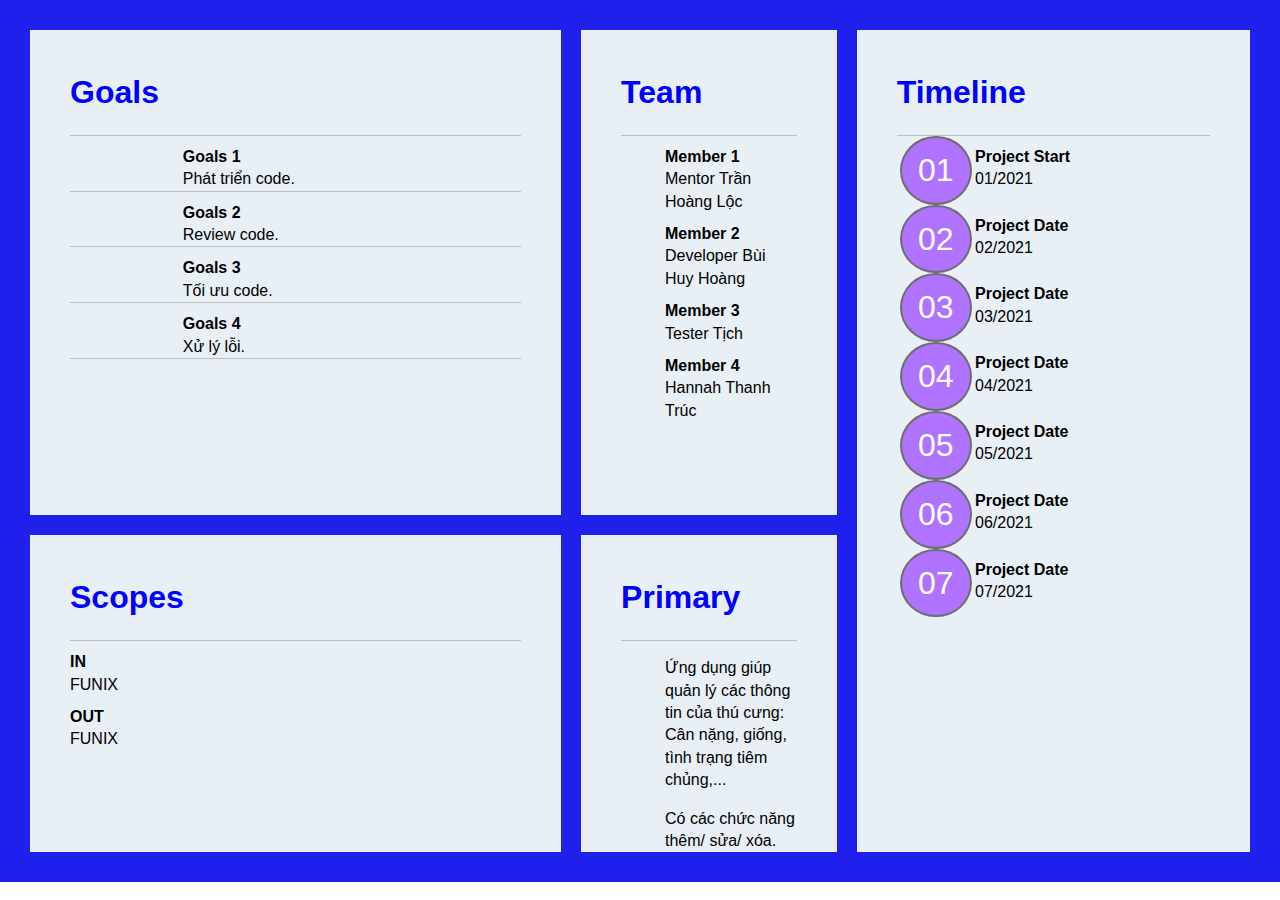
<file: digital-pets.html>
<!DOCTYPE html>
<html lang="en">
  <head>
    <meta charset="UTF-8" />
    <meta http-equiv="X-UA-Compatible" content="IE=edge" />
    <meta name="viewport" content="width=D, initial-scale=1.0" />

    <link rel="stylesheet" href="./css/laptop.css" />
    <link rel="stylesheet" href="./css/mobile.css" />
    <link rel="stylesheet" href="./css/tablet.css" />
    <link rel="stylesheet" href="./css/font.css" />
    <link
      rel="stylesheet"
      href="https://use.fontawesome.com/releases/v5.15.4/css/all.css"
      integrity="sha384-DyZ88mC6Up2uqS4h/KRgHuoeGwBcD4Ng9SiP4dIRy0EXTlnuz47vAwmeGwVChigm"
      crossorigin="anonymous"
    />

    <link
      href="https://cdn.jsdelivr.net/npm/bootstrap@5.0.1/dist/css/bootstrap.min.css"
      rel="stylesheet"
      integrity="sha384-+0n0xVW2eSR5OomGNYDnhzAbDsOXxcvSN1TPprVMTNDbiYZCxYbOOl7+AMvyTG2x"
      crossorigin="anonymous"
    />
    <link
      rel="stylesheet"
      href="https://cdnjs.cloudflare.com/ajax/libs/font-awesome/6.3.0/css/all.min.css"
      integrity="sha512-SzlrxWUlpfuzQ+pcUCosxcglQRNAq/DZjVsC0lE40xsADsfeQoEypE+enwcOiGjk/bSuGGKHEyjSoQ1zVisanQ=="
      crossorigin="anonymous"
      referrerpolicy="no-referrer"
    />
    <link
      rel="stylesheet"
      href="https://cdn.jsdelivr.net/npm/bootstrap-icons@1.3.0/font/bootstrap-icons.css"
    />
    <link rel="stylesheet" href="css/digital.css" />

    <title>Digital-Pets</title>
  </head>
  <body>
    <article id="main-digital">
      <!-- em chưa tham gia dự án nào nên xin phép được
        đưa vào thông tin không đúng sự thật ạ -->
      <!-- goals -->
      <section id="Goals">
        <div class="info-digital">
          <h1>Goals</h1>
          <div class="goals">
            <div class="icon"><i class="fa-solid fa-flag-checkered"></i></div>
            <div>
              <h4>Goals 1</h4>
              <p>Phát triển code.</p>
            </div>
            <div class="icon"><i class="fa-solid fa-flag-checkered"></i></div>
            <div>
              <h4>Goals 2</h4>
              <p>Review code.</p>
            </div>
            <div class="icon"><i class="fa-solid fa-flag-checkered"></i></div>
            <div>
              <h4>Goals 3</h4>
              <p>Tối ưu code.</p>
            </div>
            <div class="icon"><i class="fa-solid fa-flag-checkered"></i></div>
            <div>
              <h4>Goals 4</h4>
              <p>Xử lý lỗi.</p>
            </div>
          </div>
        </div>
      </section>

      <!-- scopes -->
      <section id="Scopes">
        <div class="info-digital">
          <h1>Scopes</h1>
          <div class="scopes row">
            <div class="col-lg">
              <div class="icon"></div>
              <div>
                <h4>IN</h4>
                <p>FUNIX</p>
              </div>
            </div>
            <div class="col-lg">
              <div class="icon"></div>
              <div>
                <h4>OUT</h4>
                <p>FUNIX</p>
              </div>
            </div>
          </div>
        </div>
      </section>

      <!-- team -->
      <section id="Team">
        <div class="info-digital">
          <h1>Team</h1>
          <div class="team">
            <div class="icon"><i class="fa-solid fa-user"></i></div>
            <div>
              <h4>Member 1</h4>
              <p>Mentor Trần Hoàng Lộc</p>
            </div>
            <div class="icon"><i class="fa-solid fa-user"></i></div>
            <div>
              <h4>Member 2</h4>
              <p>Developer Bùi Huy Hoàng</p>
            </div>
            <div class="icon"><i class="fa-solid fa-user"></i></div>
            <div>
              <h4>Member 3</h4>
              <p>Tester Tịch</p>
            </div>
            <div class="icon"><i class="fa-solid fa-user"></i></div>
            <div>
              <h4>Member 4</h4>
              <p>Hannah Thanh Trúc</p>
            </div>
          </div>
        </div>
      </section>

      <!-- primary -->

      <section id="Primary">
        <div class="info-digital">
          <h1>Primary</h1>
          <div class="primary">
            <div class="icon"><i class="fa-solid fa-circle-question"></i></div>
            <div>
              <p>
                Ứng dụng giúp quản lý các thông tin của thú cưng: Cân nặng,
                giống, tình trạng tiêm chủng,...
              </p>
            </div>
            <div class="icon"><i class="fa-solid fa-circle-question"></i></div>
            <div>
              <p>Có các chức năng thêm/ sửa/ xóa.</p>
            </div>
          </div>
        </div>
      </section>
      <!-- timeline -->
      <section id="Timeline">
        <div class="info-digital">
          <h1>Timeline</h1>
          <div class="timeline">
            <div class="number"><p>01</p></div>
            <div>
              <h4>Project Start</h4>
              <p>01/2021</p>
            </div>
            <div class="number">
              <p>02</p>
            </div>
            <div>
              <h4>Project Date</h4>
              <p>02/2021</p>
            </div>
            <div class="number"><p>03</p></div>
            <div>
              <h4>Project Date</h4>
              <p>03/2021</p>
            </div>
            <div class="number"><p>04</p></div>
            <div>
              <h4>Project Date</h4>
              <p>04/2021</p>
            </div>
            <div class="number"><p>05</p></div>
            <div>
              <h4>Project Date</h4>
              <p>05/2021</p>
            </div>
            <div class="number"><p>06</p></div>
            <div>
              <h4>Project Date</h4>
              <p>06/2021</p>
            </div>
            <div class="number"><p>07</p></div>
            <div>
              <h4>Project Date</h4>
              <p>07/2021</p>
            </div>
          </div>
        </div>
      </section>
    </article>
  </body>
</html>
</file>
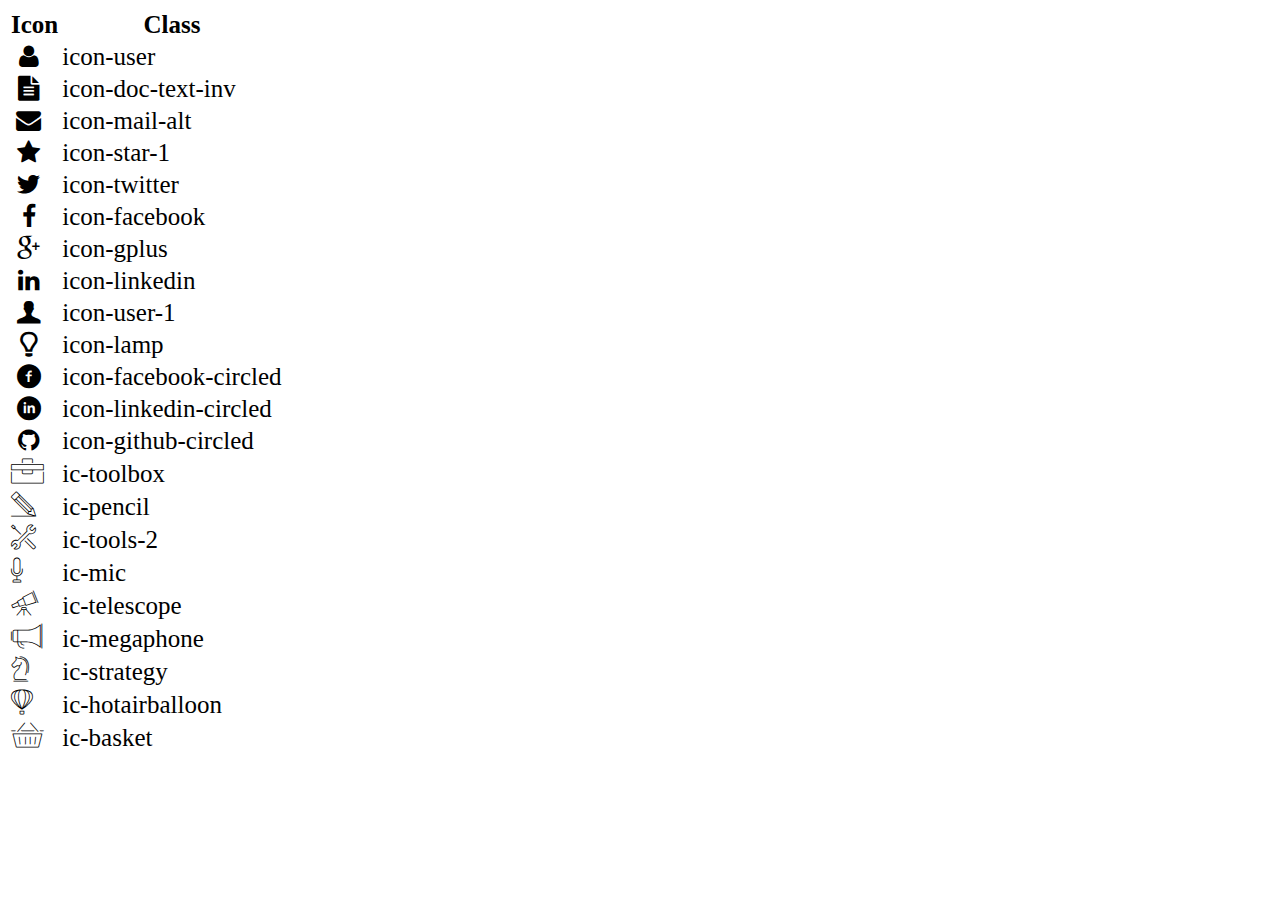
<file: icon-list.html>
<!DOCTYPE html>
<html lang="en">
  <head>
    <meta charset="UTF-8" />
    <meta http-equiv="X-UA-Compatible" content="IE=edge" />
    <meta name="viewport" content="width=device-width, initial-scale=1.0" />
    <link rel="stylesheet" href="css/font.css" />
    <title>Icon List</title>
  </head>

  <body>
    <table style="font-size: 25px">
      <thead>
        <tr>
          <th>Icon</th>
          <th>Class</th>
        </tr>
      </thead>
      <tbody>
        <tr>
          <td><i class="icon-user"></i></td>
          <td>icon-user</td>
        </tr>
        <tr>
          <td><i class="icon-doc-text-inv"></i></td>
          <td>icon-doc-text-inv</td>
        </tr>
        <tr>
          <td><i class="icon-mail-alt"></i></td>
          <td>icon-mail-alt</td>
        </tr>
        <tr>
          <td><i class="icon-star-1"></i></td>
          <td>icon-star-1</td>
        </tr>
        <tr>
          <td><i class="icon-twitter"></i></td>
          <td>icon-twitter</td>
        </tr>
        <tr>
          <td><i class="icon-facebook"></i></td>
          <td>icon-facebook</td>
        </tr>
        <tr>
          <td><i class="icon-gplus"></i></td>
          <td>icon-gplus</td>
        </tr>
        <tr>
          <td><i class="icon-linkedin"></i></td>
          <td>icon-linkedin</td>
        </tr>
        <tr>
          <td><i class="icon-user-1"></i></td>
          <td>icon-user-1</td>
        </tr>
        <tr>
          <td><i class="icon-lamp"></i></td>
          <td>icon-lamp</td>
        </tr>
        <tr>
          <td><i class="icon-facebook-circled"></i></td>
          <td>icon-facebook-circled</td>
        </tr>
        <tr>
          <td><i class="icon-linkedin-circled"></i></td>
          <td>icon-linkedin-circled</td>
        </tr>
        <tr>
          <td><i class="icon-github-circled"></i></td>
          <td>icon-github-circled</td>
        </tr>
        <tr>
          <td><i class="ic-toolbox"></i></td>
          <td>ic-toolbox</td>
        </tr>
        <tr>
          <td><i class="ic-pencil"></i></td>
          <td>ic-pencil</td>
        </tr>
        <tr>
          <td><i class="ic-tools-2"></i></td>
          <td>ic-tools-2</td>
        </tr>

        <tr>
          <td><i class="ic-mic"></i></td>
          <td>ic-mic</td>
        </tr>
        <tr>
          <td><i class="ic-telescope"></i></td>
          <td>ic-telescope</td>
        </tr>
        <tr>
          <td><i class="ic-megaphone"></i></td>
          <td>ic-megaphone</td>
        </tr>
        <tr>
          <td><i class="ic-strategy"></i></td>
          <td>ic-strategy</td>
        </tr>
        <tr>
          <td><i class="ic-hotairballoon"></i></td>
          <td>ic-hotairballoon</td>
        </tr>
        <tr>
          <td><i class="ic-basket"></i></td>
          <td>ic-basket</td>
        </tr>
      </tbody>
    </table>
  </body>
</html>
</file>
<file: css/laptop.css>
* {
  margin: 0;
  padding: 0;
  box-sizing: border-box;
}
body {
  font-family: sans-serif;
  line-height: 1.4;
  margin-left: auto;
  margin-right: auto;
  width: auto;
  position: relative;
}
.bonus {
  /* phần nâng cao của bài 2 */
  position: absolute;
  top: 530px;
  right: 856px;
  border: solid 10px rgb(255, 255, 255);
  border-radius: 50%;
}

h1,
h2,
h3,
h4,
h5,
h6 {
  font-weight: bold;
}
h2 {
  font-size: 22px;
  margin-top: 30px;
}
h3 {
  font-size: 26px;
  margin-bottom: 2px;
}
p {
  margin: 0;
  padding: 0;
}
ul {
  margin: 0;
  padding: 0;
}
h1 {
  margin-bottom: 15px;
}
/* phần header */
.header {
  display: grid;
  justify-items: center;
  align-items: center;
}
.header img {
  z-index: -1;
}
#banner {
  position: absolute;
  color: #ffffff;
  text-align: center;
  margin-bottom: 20%;
}

/* phần navbar */
.item {
  display: grid;
  border-left: 1px solid #cecece;
  border-right: 1px solid #cecece;
  justify-items: center;
  align-items: center;
}
.item i {
  color: rgb(28, 171, 238);
}
.item a:link,
.item a:visited {
  color: black;
}

/* phần thông tin cá nhân */
.personal-info i {
  color: rgb(28, 171, 238);
}
.info {
  list-style: none;
  margin-bottom: 20px;
}
#target {
  padding-top: 40px;
}
#personal-info {
  background-color: #f7f7f7;
  display: grid;

  align-content: center;
}
.personal-info {
  margin-top: 10px;
}
.personal-info h1,
.info,
.personal-info .icon {
  margin-left: 120px;
}
#target h1,
.target-info p {
  margin-left: 40px;
}

/* phần thông tin nghề nghiệp */
.body-card {
  padding: 0 40px;
  padding-bottom: 20px;
  border: 1px solid #bebebe;
}
.main-job-info {
  display: grid;
  grid-template-columns: 1fr 8fr;
}
.circle {
  /* vòng tròn màu xanh */
  background: rgb(28, 171, 238);
  border-radius: 50%;
  height: 14px;
  width: 14px;
  margin-top: 25px;
}
.job-info h1 {
  margin-top: 30px;
}
.job-info h3 {
  margin-top: 20px;
  margin-bottom: 10px;
}
.job-info nav {
  margin: 10px 0;
}
.text {
  /* chữ "Hiện tại" của phần tử experience */
  background-color: dodgerblue;
  color: white;
  padding: 4px 8px;
  border-radius: 6px;
}
#info-header {
  display: flex;
  justify-content: space-between;
  align-items: center;
  padding: 0;
}
#info-header i {
  margin-top: 30px;
  font-size: 60px;
  color: #a7a7a7;
}
/* phàn chức năng của thông tin nghề nghiệp */
.appear {
  color: black;
  background-color: yellow;
  padding: 10px;
  border: 0;
  border-radius: 10px;
  display: none;
}
.button {
  color: black;
  background-color: yellow;
  padding: 10px;
  border: 0;
  border-radius: 10px;
}

.experience:hover .appear,
.activate:hover .appear,
.language:hover .appear,
.interest:hover .appear,
.education:hover .appear,
.interest:hover .appear,
.skill:hover .appear {
  display: block;
}

/* phần icon của bảng sở thích */
#article p {
  font-size: 15px;
}
#article {
  /* Phần thông tin của interest */
  display: grid;
  grid-template-columns: repeat(4, 1fr);
  grid-template-rows: 1fr 1fr;
  justify-items: center;
  align-items: center;
  margin-top: 40px;
  padding: 0;
  column-gap: 10px;
}
#article i {
  font-size: 25px;
  color: dodgerblue;
}
#article div {
  padding: 0;
  width: 70px;
  height: 70px;
  border: solid 1px dodgerblue;
  border-radius: 50%;
  display: grid;
  justify-content: center;
  align-content: center;
}

/* phần đường kẻ xanh */
.hr {
  /* Các đường kẻ */
  display: flex;
  gap: 6px;
  color: dodgerblue;
  margin-top: 10px;
}

.hr span {
  width: 100px;
  height: 6px;
  background-color: dodgerblue;
  border: solid 1px dodgerblue;
  border-radius: 10px;
  color: white;
}
.hr1 span:last-child {
  background-color: #a7a7a7;
  border: solid 1px #a7a7a7;
}
.hr3 span:last-child {
  background-color: #a7a7a7;
  border: solid 1px #a7a7a7;
}
.hr4 span:last-child {
  background-color: #a7a7a7;
  border: solid 1px #a7a7a7;
}
.hr6 span:last-child {
  background-color: #a7a7a7;
  border: solid 1px #a7a7a7;
}
.hr6 span:nth-child(2) {
  background-color: #a7a7a7;
  border: solid 1px #a7a7a7;
}

/* phần giải thưởng */
.st,
.rd,
.th {
  /* thông tin từng phần riêng biệt của certificate */
  display: flex;
  padding-bottom: 20px;
}

#certificate h1,
#project h1 {
  margin-bottom: 40px;
  padding-top: 20px;
}
#certificate img {
  margin-right: 20px;
}
.main h3 {
  margin-bottom: 20px;
}
.st {
  border-right: 2px solid #bebebe;
}
.th {
  border-top: 2px solid #bebebe;
  padding-top: 20px;
  margin-top: 10px;
}

/* phần dự án */
#project h1 {
  font-size: 30px;
}
.project h4 {
  color: dodgerblue;
}
.project h4 {
  font-size: 22px;
  padding: 20px 20px;
  border-bottom: 1px solid #bebebe;
}
.project i {
  font-size: 26px;
}
.project a {
  color: b;
}
.no1,
.no2,
.no3 {
  /* từng phần thông tin riêng biệt của project */
  border: 1px solid #bebebe;
}
.no1 {
  padding-bottom: 22px;
}
.no3 {
  padding-bottom: 22px;
}
.tab2 {
  /* ô thứ 2 của từng phần thông tin có trong project */
  border-bottom: 1px solid #bebebe;
}
.tab2 a {
  display: inline-block;
  padding: 10px 10px;
}
.year {
  /* phần ghi năm trong thông tin của project */

  margin: 10px;
  background-color: dodgerblue;
  border: solid 1px dodgerblue;
  border-radius: 14px;
  margin-left: 20px;
  color: white;
}
.describe,
.mission,
.technology {
  /* các ô nội dung trong thông tin của project */
  display: grid;
  grid-gap: 15px;
  grid-template-columns: 1fr 3fr;
  padding: 20px 0px;
  padding-left: 10px;
  border-bottom: 1px solid #bebebe;
}
.technology {
  border: none;
}

/* phần footer */
#footer ul {
  display: grid;
  list-style: none;
  grid-template-columns: 1fr 1fr 1fr;
}
#footer li {
  display: flex;
  align-items: center;
}
#footer i {
  font-size: 40px;
  color: dodgerblue;
  margin-right: 10px;
}
#footer li:first-child {
  justify-content: right;
}
#footer li:last-child {
  justify-content: left;
}
#footer li:nth-child(2) {
  justify-content: center;
}
.hidden {
  display: none;
}
.btn-email {
  margin-top: 40px;
}
.btn-email p {
  margin: 0;
  color: #777777;
}
.btn {
  background-color: dodgerblue;
}
</file>
<file: css/mobile.css>
@media (max-width: 500px) {
  .item {
    /* phần navbar */
    display: block;
    text-align: left;
    border: none;
  }
  .experience .body-card,
  .activate .body-card,
  .language .body-card,
  .interest .body-card,
  .education .body-card,
  .interest .body-card,
  .skill .body-card,
  .no1,
  .no2,
  .no3 {
    /* các thẻ của dự án và thông tin các nhân */
    padding-bottom: 20px !important;
  }
  #project {
    /* phần dự án */
    padding: 0 !important;
  }
  .st,
  .rd,
  .th {
    /* phần giải thưởng */
    border: none;
  }

  #footer {
    /* phần footer */
    padding-top: 20px;
  }

  /* phần nâng cao bài 3 */
}
</file>
<file: css/tablet.css>
@media (max-width: 768px) {
  h1 {
    font-size: 32px;
    margin-top: 10px;
  }
  p {
    font-size: 14px;
  }
  #a3 {
    /* ô ở giữa của phần navbar */
    display: none;
  }

  /* phần thông tin cá nhân */
  .info {
    list-style: none;
    margin-bottom: 0px;
  }
  #target {
    padding-top: 0px;
    /* border-right: 1px solid #eee; */
    background-color: #f7f7f7;
  }
  #personal-info {
    background-color: #f3f3f3;
  }
  .personal-info h1,
  .info,
  .personal-info .icon {
    margin-left: 0px;
  }
  #target h1,
  .target-info p {
    margin-left: 0px;
  }

  /* phần sở thích */
  #article i {
    font-size: 20px;
    color: dodgerblue;
  }
  #article div {
    padding: 0;
    width: 60px;
    height: 60px;
    border: solid 1px dodgerblue;
    border-radius: 50%;
  }
  #article {
    /* Phần thông tin của interest */
    display: grid;
    grid-template-columns: repeat(3, 1fr);
    grid-template-rows: repeat(4, 1fr);
    justify-items: center;
    align-items: center;
    margin-top: 60px;
    padding: 0;
    column-gap: 10px;
    grid-row: 1 / 2;
    grid-column: 2 / 3;
  }
  #article div:nth-child(4) {
    grid-row: 3 / 4;
    grid-column: 1 / 2;
  }
  #article p:last-child {
    grid-row: 4 / 5;
    grid-column: -4 / -3;
  }

  .experience h1,
  .activate h1,
  .language h1,
  .interest h1,
  .education h1,
  .interest h1,
  .skill h1 {
    font-size: 28px;
  }
  /* .education .body-card {
    padding-bottom: 31px;
  }
  .interest .body-card {
    padding-bottom: 180px;
  }
  .language .body-card {
    padding-bottom: 243px;
  }
  .skill .body-card {
    padding-bottom: 45px;
  } */

  /* phần giải thưởng */
  .st,
  .rd,
  .th {
    /* thông tin từng phần riêng biệt của certificate */
    display: block;
    padding-bottom: 20px;
  }
  .rd img {
    border: none;
  }

  /* phần dự án */
  .no1 {
    padding-bottom: 92px;
  }
  .no3 {
    padding-bottom: 66px;
  }

  /* phần nâng cao bài 3 */
  #main-digital {
    display: block !important;
  }
  .goals,
  .team,
  .primary,
  .timeline {
    grid-template-columns: 1fr !important;
  }
  .goals div {
    border: none !important;
  }
  .goals p {
    padding-bottom: 10px;
    border-bottom: 1px solid #bebebe;
  }
  .icon {
    margin: 0 auto;
  }

  .timeline {
    align-items: left;
    justify-items: left;
  }
  .number {
    /* phần số của timeline */
    margin-top: 10px;
  }
  .number p {
    font-size: 1em;
    border-radius: 50%;
    padding: 7px 12px !important;
  }
}
</file>
<file: css/font.css>
@font-face {
	font-family: 'open_sanslight';
	src: url('../fonts/OpenSans-Light-webfont.eot');
	src: url('../fonts/OpenSans-Light-webfont.eot#iefix') format('embedded-opentype'),
		url('../fonts/OpenSans-Light-webfont.woff') format('woff'),
		url('../fonts/OpenSans-Light-webfont.ttf') format('truetype'),
		url('../fonts/OpenSans-Light-webfont.svg#open_sanslight') format('svg');
	font-weight: normal;
	font-style: normal;

}

@font-face {
	font-family: 'open_sansitalic';
	src: url('../fonts/OpenSans-Italic-webfont.eot');
	src: url('../fonts/OpenSans-Italic-webfont.eot#iefix') format('embedded-opentype'),
		url('../fonts/OpenSans-Italic-webfont.woff') format('woff'),
		url('../fonts/OpenSans-Italic-webfont.ttf') format('truetype'),
		url('../fonts/OpenSans-Italic-webfont.svg#open_sansitalic') format('svg');
	font-weight: normal;
	font-style: normal;

}

@font-face {
	font-family: 'open_sanssemibold';
	src: url('../fonts/OpenSans-Semibold-webfont.eot');
	src: url('../fonts/OpenSans-Semibold-webfont.eot#iefix') format('embedded-opentype'),
		url('../fonts/OpenSans-Semibold-webfont.woff') format('woff'),
		url('../fonts/OpenSans-Semibold-webfont.ttf') format('truetype'),
		url('../fonts/OpenSans-Semibold-webfont.svg#open_sanssemibold') format('svg');
	font-weight: normal;
	font-style: normal;

}


@font-face {
	font-family: 'open_sanslight_italic';
	src: url('../fonts/OpenSans-LightItalic-webfont.eot');
	src: url('../fonts/OpenSans-LightItalic-webfont.eot#iefix') format('embedded-opentype'),
		url('../fonts/OpenSans-LightItalic-webfont.woff') format('woff'),
		url('../fonts/OpenSans-LightItalic-webfont.ttf') format('truetype'),
		url('../fonts/OpenSans-LightItalic-webfont.svg#open_sanslight_italic') format('svg');
	font-weight: normal;
	font-style: normal;

}

@font-face {
	font-family: 'open_sansregular';
	src: url('../fonts/OpenSans-Regular-webfont.eot');
	src: url('../fonts/OpenSans-Regular-webfont.eot#iefix') format('embedded-opentype'),
		url('../fonts/OpenSans-Regular-webfont.woff') format('woff'),
		url('../fonts/OpenSans-Regular-webfont.ttf') format('truetype'),
		url('../fonts/OpenSans-Regular-webfont.svg#open_sansregular') format('svg');
	font-weight: normal;
	font-style: normal;

}


@font-face {
	font-family: 'fontello';
	src: url('../fonts/fontello.eot');
	src: url('../fonts/fontello.eot#iefix') format('embedded-opentype'),
		url('../fonts/fontello.woff') format('woff'),
		url('../fonts/fontello.ttf') format('truetype'),
		url('../fonts/fontello.svg#fontello') format('svg');
	font-weight: normal;
	font-style: normal;
}

[class^="icon-"]:before,
[class*=" icon-"]:before {
	font-family: "fontello";
	font-style: normal;
	font-weight: normal;
	speak: none;

	display: inline-block;
	text-decoration: inherit;
	width: 1em;
	margin-right: .2em;
	text-align: center;
	/* opacity: .8; */

	/* For safety - reset parent styles, that can break glyph codes*/
	font-variant: normal;
	text-transform: none;

	/* fix buttons height, for twitter bootstrap */
	line-height: 1em;

	/* Animation center compensation - margins should be symmetric */
	/* remove if not needed */
	margin-left: .2em;

	/* you can be more comfortable with increased icons size */
	/* font-size: 120%; */

	/* Font smoothing. That was taken from TWBS */
	-webkit-font-smoothing: antialiased;
	-moz-osx-font-smoothing: grayscale;

	/* Uncomment for 3D effect */
	/* text-shadow: 1px 1px 1px rgba(127, 127, 127, 0.3); */
}

.icon-emo-happy:before {
	content: '\e800';
}

/* '' */
.icon-emo-wink:before {
	content: '\e801';
}

/* '' */
.icon-emo-wink2:before {
	content: '\e802';
}

/* '' */
.icon-emo-unhappy:before {
	content: '\e803';
}

/* '' */
.icon-emo-sleep:before {
	content: '\e804';
}

/* '' */
.icon-emo-thumbsup:before {
	content: '\e805';
}

/* '' */
.icon-emo-devil:before {
	content: '\e806';
}

/* '' */
.icon-emo-surprised:before {
	content: '\e807';
}

/* '' */
.icon-emo-tongue:before {
	content: '\e808';
}

/* '' */
.icon-emo-coffee:before {
	content: '\e809';
}

/* '' */
.icon-emo-sunglasses:before {
	content: '\e80a';
}

/* '' */
.icon-emo-displeased:before {
	content: '\e80b';
}

/* '' */
.icon-emo-beer:before {
	content: '\e80c';
}

/* '' */
.icon-emo-grin:before {
	content: '\e80d';
}

/* '' */
.icon-emo-angry:before {
	content: '\e80e';
}

/* '' */
.icon-emo-saint:before {
	content: '\e80f';
}

/* '' */
.icon-emo-cry:before {
	content: '\e810';
}

/* '' */
.icon-emo-shoot:before {
	content: '\e811';
}

/* '' */
.icon-emo-squint:before {
	content: '\e812';
}

/* '' */
.icon-emo-laugh:before {
	content: '\e813';
}

/* '' */
.icon-spin1:before {
	content: '\e814';
}

/* '' */
.icon-spin2:before {
	content: '\e815';
}

/* '' */
.icon-spin3:before {
	content: '\e816';
}

/* '' */
.icon-spin4:before {
	content: '\e817';
}

/* '' */
.icon-spin5:before {
	content: '\e818';
}

/* '' */
.icon-spin6:before {
	content: '\e819';
}

/* '' */
.icon-firefox:before {
	content: '\e81a';
}

/* '' */
.icon-chrome:before {
	content: '\e81b';
}

/* '' */
.icon-opera:before {
	content: '\e81c';
}

/* '' */
.icon-ie:before {
	content: '\e81d';
}

/* '' */
.icon-crown:before {
	content: '\e81e';
}

/* '' */
.icon-crown-plus:before {
	content: '\e81f';
}

/* '' */
.icon-crown-minus:before {
	content: '\e820';
}

/* '' */
.icon-marquee:before {
	content: '\e821';
}

/* '' */
.icon-glass:before {
	content: '\e822';
}

/* '' */
.icon-music:before {
	content: '\e823';
}

/* '' */
.icon-search:before {
	content: '\e824';
}

/* '' */
.icon-mail:before {
	content: '\e825';
}

/* '' */
.icon-mail-alt:before {
	content: '\e826';
}

/* '' */
.icon-mail-squared:before {
	content: '\e827';
}

/* '' */
.icon-heart:before {
	content: '\e828';
}

/* '' */
.icon-heart-empty:before {
	content: '\e829';
}

/* '' */
.icon-star-1:before {
	content: '\e82a';
}

/* '' */
.icon-star-empty-1:before {
	content: '\e82b';
}

/* '' */
.icon-star-half:before {
	content: '\e82c';
}

/* '' */
.icon-star-half-alt:before {
	content: '\e82d';
}

/* '' */
.icon-user:before {
	content: '\e82e';
}

/* '' */
.icon-user-plus:before {
	content: '\e82f';
}

/* '' */
.icon-user-times:before {
	content: '\e830';
}

/* '' */
.icon-users:before {
	content: '\e831';
}

/* '' */
.icon-male:before {
	content: '\e832';
}

/* '' */
.icon-female:before {
	content: '\e833';
}

/* '' */
.icon-child:before {
	content: '\e834';
}

/* '' */
.icon-user-secret:before {
	content: '\e835';
}

/* '' */
.icon-video:before {
	content: '\e836';
}

/* '' */
.icon-videocam:before {
	content: '\e837';
}

/* '' */
.icon-picture:before {
	content: '\e838';
}

/* '' */
.icon-camera:before {
	content: '\e839';
}

/* '' */
.icon-camera-alt:before {
	content: '\e83a';
}

/* '' */
.icon-th-large:before {
	content: '\e83b';
}

/* '' */
.icon-th:before {
	content: '\e83c';
}

/* '' */
.icon-th-list:before {
	content: '\e83d';
}

/* '' */
.icon-ok:before {
	content: '\e83e';
}

/* '' */
.icon-ok-circled:before {
	content: '\e83f';
}

/* '' */
.icon-ok-circled2:before {
	content: '\e840';
}

/* '' */
.icon-ok-squared:before {
	content: '\e841';
}

/* '' */
.icon-cancel:before {
	content: '\e842';
}

/* '' */
.icon-cancel-circled:before {
	content: '\e843';
}

/* '' */
.icon-cancel-circled2:before {
	content: '\e844';
}

/* '' */
.icon-plus:before {
	content: '\e845';
}

/* '' */
.icon-plus-circled:before {
	content: '\e846';
}

/* '' */
.icon-plus-squared:before {
	content: '\e847';
}

/* '' */
.icon-plus-squared-alt:before {
	content: '\e848';
}

/* '' */
.icon-minus:before {
	content: '\e849';
}

/* '' */
.icon-minus-circled:before {
	content: '\e84a';
}

/* '' */
.icon-minus-squared:before {
	content: '\e84b';
}

/* '' */
.icon-minus-squared-alt:before {
	content: '\e84c';
}

/* '' */
.icon-help:before {
	content: '\e84d';
}

/* '' */
.icon-help-circled:before {
	content: '\e84e';
}

/* '' */
.icon-info-circled:before {
	content: '\e84f';
}

/* '' */
.icon-info:before {
	content: '\e850';
}

/* '' */
.icon-home:before {
	content: '\e851';
}

/* '' */
.icon-link:before {
	content: '\e852';
}

/* '' */
.icon-unlink:before {
	content: '\e853';
}

/* '' */
.icon-link-ext:before {
	content: '\e854';
}

/* '' */
.icon-link-ext-alt:before {
	content: '\e855';
}

/* '' */
.icon-attach:before {
	content: '\e856';
}

/* '' */
.icon-lock:before {
	content: '\e857';
}

/* '' */
.icon-lock-open:before {
	content: '\e858';
}

/* '' */
.icon-lock-open-alt:before {
	content: '\e859';
}

/* '' */
.icon-pin:before {
	content: '\e85a';
}

/* '' */
.icon-eye:before {
	content: '\e85b';
}

/* '' */
.icon-eye-off:before {
	content: '\e85c';
}

/* '' */
.icon-tag-1:before {
	content: '\e85d';
}

/* '' */
.icon-tags:before {
	content: '\e85e';
}

/* '' */
.icon-bookmark:before {
	content: '\e85f';
}

/* '' */
.icon-bookmark-empty:before {
	content: '\e860';
}

/* '' */
.icon-flag:before {
	content: '\e861';
}

/* '' */
.icon-flag-empty:before {
	content: '\e862';
}

/* '' */
.icon-flag-checkered:before {
	content: '\e863';
}

/* '' */
.icon-thumbs-up:before {
	content: '\e864';
}

/* '' */
.icon-thumbs-down:before {
	content: '\e865';
}

/* '' */
.icon-thumbs-up-alt:before {
	content: '\e866';
}

/* '' */
.icon-thumbs-down-alt:before {
	content: '\e867';
}

/* '' */
.icon-download:before {
	content: '\e868';
}

/* '' */
.icon-upload:before {
	content: '\e869';
}

/* '' */
.icon-download-cloud:before {
	content: '\e86a';
}

/* '' */
.icon-upload-cloud:before {
	content: '\e86b';
}

/* '' */
.icon-reply:before {
	content: '\e86c';
}

/* '' */
.icon-reply-all:before {
	content: '\e86d';
}

/* '' */
.icon-forward:before {
	content: '\e86e';
}

/* '' */
.icon-quote-left:before {
	content: '\e86f';
}

/* '' */
.icon-quote-right:before {
	content: '\e870';
}

/* '' */
.icon-code:before {
	content: '\e871';
}

/* '' */
.icon-export:before {
	content: '\e872';
}

/* '' */
.icon-export-alt:before {
	content: '\e873';
}

/* '' */
.icon-share:before {
	content: '\e874';
}

/* '' */
.icon-share-squared:before {
	content: '\e875';
}

/* '' */
.icon-pencil:before {
	content: '\e876';
}

/* '' */
.icon-pencil-squared:before {
	content: '\e877';
}

/* '' */
.icon-edit:before {
	content: '\e878';
}

/* '' */
.icon-print:before {
	content: '\e879';
}

/* '' */
.icon-retweet:before {
	content: '\e87a';
}

/* '' */
.icon-keyboard:before {
	content: '\e87b';
}

/* '' */
.icon-gamepad:before {
	content: '\e87c';
}

/* '' */
.icon-comment:before {
	content: '\e87d';
}

/* '' */
.icon-chat:before {
	content: '\e87e';
}

/* '' */
.icon-comment-empty:before {
	content: '\e87f';
}

/* '' */
.icon-chat-empty:before {
	content: '\e880';
}

/* '' */
.icon-bell:before {
	content: '\e881';
}

/* '' */
.icon-bell-alt:before {
	content: '\e882';
}

/* '' */
.icon-bell-off:before {
	content: '\e883';
}

/* '' */
.icon-bell-off-empty:before {
	content: '\e884';
}

/* '' */
.icon-attention-alt:before {
	content: '\e885';
}

/* '' */
.icon-attention:before {
	content: '\e886';
}

/* '' */
.icon-attention-circled:before {
	content: '\e887';
}

/* '' */
.icon-location:before {
	content: '\e888';
}

/* '' */
.icon-direction:before {
	content: '\e889';
}

/* '' */
.icon-compass:before {
	content: '\e88a';
}

/* '' */
.icon-trash:before {
	content: '\e88b';
}

/* '' */
.icon-trash-empty:before {
	content: '\e88c';
}

/* '' */
.icon-doc:before {
	content: '\e88d';
}

/* '' */
.icon-docs:before {
	content: '\e88e';
}

/* '' */
.icon-doc-text:before {
	content: '\e88f';
}

/* '' */
.icon-doc-inv:before {
	content: '\e890';
}

/* '' */
.icon-doc-text-inv:before {
	content: '\e891';
}

/* '' */
.icon-file-pdf:before {
	content: '\e892';
}

/* '' */
.icon-file-word:before {
	content: '\e893';
}

/* '' */
.icon-file-excel:before {
	content: '\e894';
}

/* '' */
.icon-file-powerpoint:before {
	content: '\e895';
}

/* '' */
.icon-file-image:before {
	content: '\e896';
}

/* '' */
.icon-file-archive:before {
	content: '\e897';
}

/* '' */
.icon-file-audio:before {
	content: '\e898';
}

/* '' */
.icon-file-video:before {
	content: '\e899';
}

/* '' */
.icon-file-code:before {
	content: '\e89a';
}

/* '' */
.icon-folder:before {
	content: '\e89b';
}

/* '' */
.icon-folder-open:before {
	content: '\e89c';
}

/* '' */
.icon-folder-empty:before {
	content: '\e89d';
}

/* '' */
.icon-folder-open-empty:before {
	content: '\e89e';
}

/* '' */
.icon-box:before {
	content: '\e89f';
}

/* '' */
.icon-rss:before {
	content: '\e8a0';
}

/* '' */
.icon-rss-squared:before {
	content: '\e8a1';
}

/* '' */
.icon-phone:before {
	content: '\e8a2';
}

/* '' */
.icon-phone-squared:before {
	content: '\e8a3';
}

/* '' */
.icon-fax:before {
	content: '\e8a4';
}

/* '' */
.icon-menu:before {
	content: '\e8a5';
}

/* '' */
.icon-cog:before {
	content: '\e8a6';
}

/* '' */
.icon-cog-alt:before {
	content: '\e8a7';
}

/* '' */
.icon-wrench:before {
	content: '\e8a8';
}

/* '' */
.icon-sliders:before {
	content: '\e8a9';
}

/* '' */
.icon-basket:before {
	content: '\e8aa';
}

/* '' */
.icon-cart-plus:before {
	content: '\e8ab';
}

/* '' */
.icon-cart-arrow-down:before {
	content: '\e8ac';
}

/* '' */
.icon-calendar:before {
	content: '\e8ad';
}

/* '' */
.icon-calendar-empty:before {
	content: '\e8ae';
}

/* '' */
.icon-login:before {
	content: '\e8af';
}

/* '' */
.icon-logout:before {
	content: '\e8b0';
}

/* '' */
.icon-mic:before {
	content: '\e8b1';
}

/* '' */
.icon-mute:before {
	content: '\e8b2';
}

/* '' */
.icon-volume-off:before {
	content: '\e8b3';
}

/* '' */
.icon-volume-down:before {
	content: '\e8b4';
}

/* '' */
.icon-volume-up:before {
	content: '\e8b5';
}

/* '' */
.icon-headphones:before {
	content: '\e8b6';
}

/* '' */
.icon-clock:before {
	content: '\e8b7';
}

/* '' */
.icon-lightbulb:before {
	content: '\e8b8';
}

/* '' */
.icon-block:before {
	content: '\e8b9';
}

/* '' */
.icon-resize-full:before {
	content: '\e8ba';
}

/* '' */
.icon-resize-full-alt:before {
	content: '\e8bb';
}

/* '' */
.icon-resize-small:before {
	content: '\e8bc';
}

/* '' */
.icon-resize-vertical:before {
	content: '\e8bd';
}

/* '' */
.icon-resize-horizontal:before {
	content: '\e8be';
}

/* '' */
.icon-move:before {
	content: '\e8bf';
}

/* '' */
.icon-zoom-in:before {
	content: '\e8c0';
}

/* '' */
.icon-zoom-out:before {
	content: '\e8c1';
}

/* '' */
.icon-down-circled2:before {
	content: '\e8c2';
}

/* '' */
.icon-up-circled2:before {
	content: '\e8c3';
}

/* '' */
.icon-left-circled2:before {
	content: '\e8c4';
}

/* '' */
.icon-right-circled2:before {
	content: '\e8c5';
}

/* '' */
.icon-down-dir:before {
	content: '\e8c6';
}

/* '' */
.icon-up-dir:before {
	content: '\e8c7';
}

/* '' */
.icon-left-dir:before {
	content: '\e8c8';
}

/* '' */
.icon-right-dir:before {
	content: '\e8c9';
}

/* '' */
.icon-down-open:before {
	content: '\e8ca';
}

/* '' */
.icon-left-open:before {
	content: '\e8cb';
}

/* '' */
.icon-right-open:before {
	content: '\e8cc';
}

/* '' */
.icon-up-open:before {
	content: '\e8cd';
}

/* '' */
.icon-angle-left:before {
	content: '\e8ce';
}

/* '' */
.icon-angle-right:before {
	content: '\e8cf';
}

/* '' */
.icon-angle-up:before {
	content: '\e8d0';
}

/* '' */
.icon-angle-down:before {
	content: '\e8d1';
}

/* '' */
.icon-angle-circled-left:before {
	content: '\e8d2';
}

/* '' */
.icon-angle-circled-right:before {
	content: '\e8d3';
}

/* '' */
.icon-angle-circled-up:before {
	content: '\e8d4';
}

/* '' */
.icon-angle-circled-down:before {
	content: '\e8d5';
}

/* '' */
.icon-angle-double-left:before {
	content: '\e8d6';
}

/* '' */
.icon-angle-double-right:before {
	content: '\e8d7';
}

/* '' */
.icon-angle-double-up:before {
	content: '\e8d8';
}

/* '' */
.icon-angle-double-down:before {
	content: '\e8d9';
}

/* '' */
.icon-down:before {
	content: '\e8da';
}

/* '' */
.icon-left:before {
	content: '\e8db';
}

/* '' */
.icon-right:before {
	content: '\e8dc';
}

/* '' */
.icon-up:before {
	content: '\e8dd';
}

/* '' */
.icon-down-big:before {
	content: '\e8de';
}

/* '' */
.icon-left-big:before {
	content: '\e8df';
}

/* '' */
.icon-right-big:before {
	content: '\e8e0';
}

/* '' */
.icon-up-big:before {
	content: '\e8e1';
}

/* '' */
.icon-right-hand:before {
	content: '\e8e2';
}

/* '' */
.icon-left-hand:before {
	content: '\e8e3';
}

/* '' */
.icon-up-hand:before {
	content: '\e8e4';
}

/* '' */
.icon-down-hand:before {
	content: '\e8e5';
}

/* '' */
.icon-left-circled:before {
	content: '\e8e6';
}

/* '' */
.icon-right-circled:before {
	content: '\e8e7';
}

/* '' */
.icon-up-circled:before {
	content: '\e8e8';
}

/* '' */
.icon-down-circled:before {
	content: '\e8e9';
}

/* '' */
.icon-cw:before {
	content: '\e8ea';
}

/* '' */
.icon-ccw:before {
	content: '\e8eb';
}

/* '' */
.icon-arrows-cw:before {
	content: '\e8ec';
}

/* '' */
.icon-level-up:before {
	content: '\e8ed';
}

/* '' */
.icon-level-down:before {
	content: '\e8ee';
}

/* '' */
.icon-shuffle:before {
	content: '\e8ef';
}

/* '' */
.icon-exchange:before {
	content: '\e8f0';
}

/* '' */
.icon-history:before {
	content: '\e8f1';
}

/* '' */
.icon-expand:before {
	content: '\e8f2';
}

/* '' */
.icon-collapse:before {
	content: '\e8f3';
}

/* '' */
.icon-expand-right:before {
	content: '\e8f4';
}

/* '' */
.icon-collapse-left:before {
	content: '\e8f5';
}

/* '' */
.icon-play:before {
	content: '\e8f6';
}

/* '' */
.icon-play-circled:before {
	content: '\e8f7';
}

/* '' */
.icon-play-circled2:before {
	content: '\e8f8';
}

/* '' */
.icon-stop:before {
	content: '\e8f9';
}

/* '' */
.icon-pause:before {
	content: '\e8fa';
}

/* '' */
.icon-to-end:before {
	content: '\e8fb';
}

/* '' */
.icon-to-end-alt:before {
	content: '\e8fc';
}

/* '' */
.icon-to-start:before {
	content: '\e8fd';
}

/* '' */
.icon-to-start-alt:before {
	content: '\e8fe';
}

/* '' */
.icon-fast-fw:before {
	content: '\e8ff';
}

/* '' */
.icon-fast-bw:before {
	content: '\e900';
}

/* '' */
.icon-eject:before {
	content: '\e901';
}

/* '' */
.icon-target:before {
	content: '\e902';
}

/* '' */
.icon-signal:before {
	content: '\e903';
}

/* '' */
.icon-wifi:before {
	content: '\e904';
}

/* '' */
.icon-award:before {
	content: '\e905';
}

/* '' */
.icon-desktop:before {
	content: '\e906';
}

/* '' */
.icon-laptop:before {
	content: '\e907';
}

/* '' */
.icon-tablet:before {
	content: '\e908';
}

/* '' */
.icon-mobile:before {
	content: '\e909';
}

/* '' */
.icon-inbox:before {
	content: '\e90a';
}

/* '' */
.icon-globe:before {
	content: '\e90b';
}

/* '' */
.icon-sun:before {
	content: '\e90c';
}

/* '' */
.icon-cloud:before {
	content: '\e90d';
}

/* '' */
.icon-flash:before {
	content: '\e90e';
}

/* '' */
.icon-moon:before {
	content: '\e90f';
}

/* '' */
.icon-umbrella-1:before {
	content: '\e910';
}

/* '' */
.icon-flight:before {
	content: '\e911';
}

/* '' */
.icon-fighter-jet:before {
	content: '\e912';
}

/* '' */
.icon-paper-plane:before {
	content: '\e913';
}

/* '' */
.icon-paper-plane-empty:before {
	content: '\e914';
}

/* '' */
.icon-space-shuttle:before {
	content: '\e915';
}

/* '' */
.icon-leaf:before {
	content: '\e916';
}

/* '' */
.icon-font:before {
	content: '\e917';
}

/* '' */
.icon-bold:before {
	content: '\e918';
}

/* '' */
.icon-medium:before {
	content: '\e919';
}

/* '' */
.icon-italic:before {
	content: '\e91a';
}

/* '' */
.icon-header:before {
	content: '\e91b';
}

/* '' */
.icon-paragraph:before {
	content: '\e91c';
}

/* '' */
.icon-text-height:before {
	content: '\e91d';
}

/* '' */
.icon-text-width:before {
	content: '\e91e';
}

/* '' */
.icon-align-left:before {
	content: '\e91f';
}

/* '' */
.icon-align-center:before {
	content: '\e920';
}

/* '' */
.icon-align-right:before {
	content: '\e921';
}

/* '' */
.icon-align-justify:before {
	content: '\e922';
}

/* '' */
.icon-list:before {
	content: '\e923';
}

/* '' */
.icon-indent-left:before {
	content: '\e924';
}

/* '' */
.icon-indent-right:before {
	content: '\e925';
}

/* '' */
.icon-list-bullet:before {
	content: '\e926';
}

/* '' */
.icon-list-numbered:before {
	content: '\e927';
}

/* '' */
.icon-strike:before {
	content: '\e928';
}

/* '' */
.icon-underline:before {
	content: '\e929';
}

/* '' */
.icon-superscript:before {
	content: '\e92a';
}

/* '' */
.icon-subscript:before {
	content: '\e92b';
}

/* '' */
.icon-table:before {
	content: '\e92c';
}

/* '' */
.icon-columns:before {
	content: '\e92d';
}

/* '' */
.icon-crop:before {
	content: '\e92e';
}

/* '' */
.icon-scissors:before {
	content: '\e92f';
}

/* '' */
.icon-paste:before {
	content: '\e930';
}

/* '' */
.icon-briefcase:before {
	content: '\e931';
}

/* '' */
.icon-suitcase:before {
	content: '\e932';
}

/* '' */
.icon-ellipsis:before {
	content: '\e933';
}

/* '' */
.icon-ellipsis-vert:before {
	content: '\e934';
}

/* '' */
.icon-off:before {
	content: '\e935';
}

/* '' */
.icon-road:before {
	content: '\e936';
}

/* '' */
.icon-list-alt:before {
	content: '\e937';
}

/* '' */
.icon-qrcode:before {
	content: '\e938';
}

/* '' */
.icon-barcode:before {
	content: '\e939';
}

/* '' */
.icon-book:before {
	content: '\e93a';
}

/* '' */
.icon-ajust:before {
	content: '\e93b';
}

/* '' */
.icon-tint:before {
	content: '\e93c';
}

/* '' */
.icon-toggle-off:before {
	content: '\e93d';
}

/* '' */
.icon-toggle-on:before {
	content: '\e93e';
}

/* '' */
.icon-check:before {
	content: '\e93f';
}

/* '' */
.icon-check-empty:before {
	content: '\e940';
}

/* '' */
.icon-circle:before {
	content: '\e941';
}

/* '' */
.icon-circle-empty:before {
	content: '\e942';
}

/* '' */
.icon-circle-thin:before {
	content: '\e943';
}

/* '' */
.icon-circle-notch:before {
	content: '\e944';
}

/* '' */
.icon-dot-circled:before {
	content: '\e945';
}

/* '' */
.icon-asterisk:before {
	content: '\e946';
}

/* '' */
.icon-gift:before {
	content: '\e947';
}

/* '' */
.icon-fire:before {
	content: '\e948';
}

/* '' */
.icon-magnet:before {
	content: '\e949';
}

/* '' */
.icon-chart-bar:before {
	content: '\e94a';
}

/* '' */
.icon-chart-area:before {
	content: '\e94b';
}

/* '' */
.icon-chart-pie:before {
	content: '\e94c';
}

/* '' */
.icon-chart-line:before {
	content: '\e94d';
}

/* '' */
.icon-ticket:before {
	content: '\e94e';
}

/* '' */
.icon-credit-card:before {
	content: '\e94f';
}

/* '' */
.icon-floppy:before {
	content: '\e950';
}

/* '' */
.icon-megaphone:before {
	content: '\e951';
}

/* '' */
.icon-hdd:before {
	content: '\e952';
}

/* '' */
.icon-key:before {
	content: '\e953';
}

/* '' */
.icon-fork:before {
	content: '\e954';
}

/* '' */
.icon-rocket:before {
	content: '\e955';
}

/* '' */
.icon-bug:before {
	content: '\e956';
}

/* '' */
.icon-certificate:before {
	content: '\e957';
}

/* '' */
.icon-tasks:before {
	content: '\e958';
}

/* '' */
.icon-filter:before {
	content: '\e959';
}

/* '' */
.icon-beaker:before {
	content: '\e95a';
}

/* '' */
.icon-magic:before {
	content: '\e95b';
}

/* '' */
.icon-cab:before {
	content: '\e95c';
}

/* '' */
.icon-taxi:before {
	content: '\e95d';
}

/* '' */
.icon-truck:before {
	content: '\e95e';
}

/* '' */
.icon-bus:before {
	content: '\e95f';
}

/* '' */
.icon-bicycle:before {
	content: '\e960';
}

/* '' */
.icon-motorcycle:before {
	content: '\e961';
}

/* '' */
.icon-train:before {
	content: '\e962';
}

/* '' */
.icon-subway:before {
	content: '\e963';
}

/* '' */
.icon-ship:before {
	content: '\e964';
}

/* '' */
.icon-money:before {
	content: '\e965';
}

/* '' */
.icon-euro:before {
	content: '\e966';
}

/* '' */
.icon-pound:before {
	content: '\e967';
}

/* '' */
.icon-dollar:before {
	content: '\e968';
}

/* '' */
.icon-rupee:before {
	content: '\e969';
}

/* '' */
.icon-yen:before {
	content: '\e96a';
}

/* '' */
.icon-rouble:before {
	content: '\e96b';
}

/* '' */
.icon-shekel:before {
	content: '\e96c';
}

/* '' */
.icon-try:before {
	content: '\e96d';
}

/* '' */
.icon-won:before {
	content: '\e96e';
}

/* '' */
.icon-bitcoin:before {
	content: '\e96f';
}

/* '' */
.icon-viacoin:before {
	content: '\e970';
}

/* '' */
.icon-sort:before {
	content: '\e971';
}

/* '' */
.icon-sort-down:before {
	content: '\e972';
}

/* '' */
.icon-sort-up:before {
	content: '\e973';
}

/* '' */
.icon-sort-alt-up:before {
	content: '\e974';
}

/* '' */
.icon-sort-alt-down:before {
	content: '\e975';
}

/* '' */
.icon-sort-name-up:before {
	content: '\e976';
}

/* '' */
.icon-sort-name-down:before {
	content: '\e977';
}

/* '' */
.icon-sort-number-up:before {
	content: '\e978';
}

/* '' */
.icon-sort-number-down:before {
	content: '\e979';
}

/* '' */
.icon-hammer:before {
	content: '\e97a';
}

/* '' */
.icon-gauge:before {
	content: '\e97b';
}

/* '' */
.icon-sitemap:before {
	content: '\e97c';
}

/* '' */
.icon-spinner:before {
	content: '\e97d';
}

/* '' */
.icon-coffee:before {
	content: '\e97e';
}

/* '' */
.icon-food:before {
	content: '\e97f';
}

/* '' */
.icon-beer:before {
	content: '\e980';
}

/* '' */
.icon-user-md:before {
	content: '\e981';
}

/* '' */
.icon-stethoscope:before {
	content: '\e982';
}

/* '' */
.icon-heartbeat:before {
	content: '\e983';
}

/* '' */
.icon-ambulance:before {
	content: '\e984';
}

/* '' */
.icon-medkit:before {
	content: '\e985';
}

/* '' */
.icon-h-sigh:before {
	content: '\e986';
}

/* '' */
.icon-bed:before {
	content: '\e987';
}

/* '' */
.icon-hospital:before {
	content: '\e988';
}

/* '' */
.icon-building:before {
	content: '\e989';
}

/* '' */
.icon-building-filled:before {
	content: '\e98a';
}

/* '' */
.icon-bank:before {
	content: '\e98b';
}

/* '' */
.icon-smile:before {
	content: '\e98c';
}

/* '' */
.icon-frown:before {
	content: '\e98d';
}

/* '' */
.icon-meh:before {
	content: '\e98e';
}

/* '' */
.icon-anchor:before {
	content: '\e98f';
}

/* '' */
.icon-terminal:before {
	content: '\e990';
}

/* '' */
.icon-eraser:before {
	content: '\e991';
}

/* '' */
.icon-puzzle:before {
	content: '\e992';
}

/* '' */
.icon-shield:before {
	content: '\e993';
}

/* '' */
.icon-extinguisher:before {
	content: '\e994';
}

/* '' */
.icon-bullseye:before {
	content: '\e995';
}

/* '' */
.icon-wheelchair:before {
	content: '\e996';
}

/* '' */
.icon-language:before {
	content: '\e997';
}

/* '' */
.icon-graduation-cap:before {
	content: '\e998';
}

/* '' */
.icon-paw:before {
	content: '\e999';
}

/* '' */
.icon-spoon:before {
	content: '\e99a';
}

/* '' */
.icon-cube:before {
	content: '\e99b';
}

/* '' */
.icon-cubes:before {
	content: '\e99c';
}

/* '' */
.icon-recycle:before {
	content: '\e99d';
}

/* '' */
.icon-tree:before {
	content: '\e99e';
}

/* '' */
.icon-database:before {
	content: '\e99f';
}

/* '' */
.icon-server:before {
	content: '\e9a0';
}

/* '' */
.icon-lifebuoy:before {
	content: '\e9a1';
}

/* '' */
.icon-rebel:before {
	content: '\e9a2';
}

/* '' */
.icon-empire:before {
	content: '\e9a3';
}

/* '' */
.icon-bomb:before {
	content: '\e9a4';
}

/* '' */
.icon-soccer-ball:before {
	content: '\e9a5';
}

/* '' */
.icon-tty:before {
	content: '\e9a6';
}

/* '' */
.icon-binoculars:before {
	content: '\e9a7';
}

/* '' */
.icon-plug:before {
	content: '\e9a8';
}

/* '' */
.icon-newspaper:before {
	content: '\e9a9';
}

/* '' */
.icon-calc:before {
	content: '\e9aa';
}

/* '' */
.icon-copyright:before {
	content: '\e9ab';
}

/* '' */
.icon-at:before {
	content: '\e9ac';
}

/* '' */
.icon-eyedropper:before {
	content: '\e9ad';
}

/* '' */
.icon-brush:before {
	content: '\e9ae';
}

/* '' */
.icon-birthday:before {
	content: '\e9af';
}

/* '' */
.icon-diamond:before {
	content: '\e9b0';
}

/* '' */
.icon-street-view:before {
	content: '\e9b1';
}

/* '' */
.icon-venus:before {
	content: '\e9b2';
}

/* '' */
.icon-mars:before {
	content: '\e9b3';
}

/* '' */
.icon-mercury:before {
	content: '\e9b4';
}

/* '' */
.icon-transgender:before {
	content: '\e9b5';
}

/* '' */
.icon-transgender-alt:before {
	content: '\e9b6';
}

/* '' */
.icon-venus-double:before {
	content: '\e9b7';
}

/* '' */
.icon-mars-double:before {
	content: '\e9b8';
}

/* '' */
.icon-venus-mars:before {
	content: '\e9b9';
}

/* '' */
.icon-mars-stroke:before {
	content: '\e9ba';
}

/* '' */
.icon-mars-stroke-v:before {
	content: '\e9bb';
}

/* '' */
.icon-mars-stroke-h:before {
	content: '\e9bc';
}

/* '' */
.icon-neuter:before {
	content: '\e9bd';
}

/* '' */
.icon-cc-visa:before {
	content: '\e9be';
}

/* '' */
.icon-cc-mastercard:before {
	content: '\e9bf';
}

/* '' */
.icon-cc-discover:before {
	content: '\e9c0';
}

/* '' */
.icon-cc-amex:before {
	content: '\e9c1';
}

/* '' */
.icon-cc-paypal:before {
	content: '\e9c2';
}

/* '' */
.icon-cc-stripe:before {
	content: '\e9c3';
}

/* '' */
.icon-adn:before {
	content: '\e9c4';
}

/* '' */
.icon-android:before {
	content: '\e9c5';
}

/* '' */
.icon-angellist:before {
	content: '\e9c6';
}

/* '' */
.icon-apple:before {
	content: '\e9c7';
}

/* '' */
.icon-behance:before {
	content: '\e9c8';
}

/* '' */
.icon-behance-squared:before {
	content: '\e9c9';
}

/* '' */
.icon-bitbucket:before {
	content: '\e9ca';
}

/* '' */
.icon-bitbucket-squared:before {
	content: '\e9cb';
}

/* '' */
.icon-buysellads:before {
	content: '\e9cc';
}

/* '' */
.icon-cc:before {
	content: '\e9cd';
}

/* '' */
.icon-codeopen:before {
	content: '\e9ce';
}

/* '' */
.icon-connectdevelop:before {
	content: '\e9cf';
}

/* '' */
.icon-css3:before {
	content: '\e9d0';
}

/* '' */
.icon-dashcube:before {
	content: '\e9d1';
}

/* '' */
.icon-delicious:before {
	content: '\e9d2';
}

/* '' */
.icon-deviantart:before {
	content: '\e9d3';
}

/* '' */
.icon-digg:before {
	content: '\e9d4';
}

/* '' */
.icon-dribbble:before {
	content: '\e9d5';
}

/* '' */
.icon-dropbox:before {
	content: '\e9d6';
}

/* '' */
.icon-drupal:before {
	content: '\e9d7';
}

/* '' */
.icon-facebook:before {
	content: '\e9d8';
}

/* '' */
.icon-facebook-squared:before {
	content: '\e9d9';
}

/* '' */
.icon-facebook-official:before {
	content: '\e9da';
}

/* '' */
.icon-flickr:before {
	content: '\e9db';
}

/* '' */
.icon-forumbee:before {
	content: '\e9dc';
}

/* '' */
.icon-foursquare:before {
	content: '\e9dd';
}

/* '' */
.icon-git-squared:before {
	content: '\e9de';
}

/* '' */
.icon-git:before {
	content: '\e9df';
}

/* '' */
.icon-github:before {
	content: '\e9e0';
}

/* '' */
.icon-github-squared:before {
	content: '\e9e1';
}

/* '' */
.icon-github-circled:before {
	content: '\e9e2';
}

/* '' */
.icon-gittip:before {
	content: '\e9e3';
}

/* '' */
.icon-google:before {
	content: '\e9e4';
}

/* '' */
.icon-gplus:before {
	content: '\e9e5';
}

/* '' */
.icon-gplus-squared:before {
	content: '\e9e6';
}

/* '' */
.icon-gwallet:before {
	content: '\e9e7';
}

/* '' */
.icon-hacker-news:before {
	content: '\e9e8';
}

/* '' */
.icon-html5:before {
	content: '\e9e9';
}

/* '' */
.icon-instagram:before {
	content: '\e9ea';
}

/* '' */
.icon-ioxhost:before {
	content: '\e9eb';
}

/* '' */
.icon-joomla:before {
	content: '\e9ec';
}

/* '' */
.icon-jsfiddle:before {
	content: '\e9ed';
}

/* '' */
.icon-lastfm:before {
	content: '\e9ee';
}

/* '' */
.icon-lastfm-squared:before {
	content: '\e9ef';
}

/* '' */
.icon-leanpub:before {
	content: '\e9f0';
}

/* '' */
.icon-linkedin-squared:before {
	content: '\e9f1';
}

/* '' */
.icon-linux:before {
	content: '\e9f2';
}

/* '' */
.icon-linkedin:before {
	content: '\e9f3';
}

/* '' */
.icon-maxcdn:before {
	content: '\e9f4';
}

/* '' */
.icon-meanpath:before {
	content: '\e9f5';
}

/* '' */
.icon-openid:before {
	content: '\e9f6';
}

/* '' */
.icon-pagelines:before {
	content: '\e9f7';
}

/* '' */
.icon-paypal:before {
	content: '\e9f8';
}

/* '' */
.icon-pied-piper-squared:before {
	content: '\e9f9';
}

/* '' */
.icon-pied-piper-alt:before {
	content: '\e9fa';
}

/* '' */
.icon-pinterest:before {
	content: '\e9fb';
}

/* '' */
.icon-pinterest-circled:before {
	content: '\e9fc';
}

/* '' */
.icon-pinterest-squared:before {
	content: '\e9fd';
}

/* '' */
.icon-qq:before {
	content: '\e9fe';
}

/* '' */
.icon-reddit:before {
	content: '\e9ff';
}

/* '' */
.icon-reddit-squared:before {
	content: '\ea00';
}

/* '' */
.icon-renren:before {
	content: '\ea01';
}

/* '' */
.icon-sellsy:before {
	content: '\ea02';
}

/* '' */
.icon-shirtsinbulk:before {
	content: '\ea03';
}

/* '' */
.icon-simplybuilt:before {
	content: '\ea04';
}

/* '' */
.icon-skyatlas:before {
	content: '\ea05';
}

/* '' */
.icon-skype:before {
	content: '\ea06';
}

/* '' */
.icon-slack:before {
	content: '\ea07';
}

/* '' */
.icon-slideshare:before {
	content: '\ea08';
}

/* '' */
.icon-soundcloud:before {
	content: '\ea09';
}

/* '' */
.icon-spotify:before {
	content: '\ea0a';
}

/* '' */
.icon-stackexchange:before {
	content: '\ea0b';
}

/* '' */
.icon-stackoverflow:before {
	content: '\ea0c';
}

/* '' */
.icon-steam:before {
	content: '\ea0d';
}

/* '' */
.icon-steam-squared:before {
	content: '\ea0e';
}

/* '' */
.icon-stumbleupon:before {
	content: '\ea0f';
}

/* '' */
.icon-stumbleupon-circled:before {
	content: '\ea10';
}

/* '' */
.icon-tencent-weibo:before {
	content: '\ea11';
}

/* '' */
.icon-trello:before {
	content: '\ea12';
}

/* '' */
.icon-tumblr:before {
	content: '\ea13';
}

/* '' */
.icon-tumblr-squared:before {
	content: '\ea14';
}

/* '' */
.icon-twitch:before {
	content: '\ea15';
}

/* '' */
.icon-note:before {
	content: '\ea16';
}

/* '' */
.icon-note-beamed:before {
	content: '\ea17';
}

/* '' */
.icon-music-1:before {
	content: '\ea18';
}

/* '' */
.icon-search-1:before {
	content: '\ea19';
}

/* '' */
.icon-flashlight:before {
	content: '\ea1a';
}

/* '' */
.icon-mail-1:before {
	content: '\ea1b';
}

/* '' */
.icon-heart-1:before {
	content: '\ea1c';
}

/* '' */
.icon-heart-empty-1:before {
	content: '\ea1d';
}

/* '' */
.icon-star:before {
	content: '\ea1e';
}

/* '' */
.icon-star-empty:before {
	content: '\ea1f';
}

/* '' */
.icon-user-1:before {
	content: '\ea20';
}

/* '' */
.icon-users-1:before {
	content: '\ea21';
}

/* '' */
.icon-user-add:before {
	content: '\ea22';
}

/* '' */
.icon-video-1:before {
	content: '\ea23';
}

/* '' */
.icon-picture-1:before {
	content: '\ea24';
}

/* '' */
.icon-camera-1:before {
	content: '\ea25';
}

/* '' */
.icon-layout:before {
	content: '\ea26';
}

/* '' */
.icon-menu-1:before {
	content: '\ea27';
}

/* '' */
.icon-check-1:before {
	content: '\ea28';
}

/* '' */
.icon-cancel-1:before {
	content: '\ea29';
}

/* '' */
.icon-cancel-circled-1:before {
	content: '\ea2a';
}

/* '' */
.icon-cancel-squared:before {
	content: '\ea2b';
}

/* '' */
.icon-plus-1:before {
	content: '\ea2c';
}

/* '' */
.icon-plus-circled-1:before {
	content: '\ea2d';
}

/* '' */
.icon-plus-squared-1:before {
	content: '\ea2e';
}

/* '' */
.icon-minus-1:before {
	content: '\ea2f';
}

/* '' */
.icon-minus-circled-1:before {
	content: '\ea30';
}

/* '' */
.icon-minus-squared-1:before {
	content: '\ea31';
}

/* '' */
.icon-help-1:before {
	content: '\ea32';
}

/* '' */
.icon-help-circled-1:before {
	content: '\ea33';
}

/* '' */
.icon-info-1:before {
	content: '\ea34';
}

/* '' */
.icon-info-circled-1:before {
	content: '\ea35';
}

/* '' */
.icon-back:before {
	content: '\ea36';
}

/* '' */
.icon-home-1:before {
	content: '\ea37';
}

/* '' */
.icon-link-1:before {
	content: '\ea38';
}

/* '' */
.icon-attach-1:before {
	content: '\ea39';
}

/* '' */
.icon-lock-1:before {
	content: '\ea3a';
}

/* '' */
.icon-lock-open-1:before {
	content: '\ea3b';
}

/* '' */
.icon-eye-1:before {
	content: '\ea3c';
}

/* '' */
.icon-tag:before {
	content: '\ea3d';
}

/* '' */
.icon-bookmark-1:before {
	content: '\ea3e';
}

/* '' */
.icon-bookmarks:before {
	content: '\ea3f';
}

/* '' */
.icon-flag-1:before {
	content: '\ea40';
}

/* '' */
.icon-thumbs-up-1:before {
	content: '\ea41';
}

/* '' */
.icon-thumbs-down-1:before {
	content: '\ea42';
}

/* '' */
.icon-download-1:before {
	content: '\ea43';
}

/* '' */
.icon-upload-1:before {
	content: '\ea44';
}

/* '' */
.icon-upload-cloud-1:before {
	content: '\ea45';
}

/* '' */
.icon-reply-1:before {
	content: '\ea46';
}

/* '' */
.icon-reply-all-1:before {
	content: '\ea47';
}

/* '' */
.icon-forward-1:before {
	content: '\ea48';
}

/* '' */
.icon-quote:before {
	content: '\ea49';
}

/* '' */
.icon-code-1:before {
	content: '\ea4a';
}

/* '' */
.icon-export-1:before {
	content: '\ea4b';
}

/* '' */
.icon-pencil-1:before {
	content: '\ea4c';
}

/* '' */
.icon-feather:before {
	content: '\ea4d';
}

/* '' */
.icon-print-1:before {
	content: '\ea4e';
}

/* '' */
.icon-retweet-1:before {
	content: '\ea4f';
}

/* '' */
.icon-keyboard-1:before {
	content: '\ea50';
}

/* '' */
.icon-comment-1:before {
	content: '\ea51';
}

/* '' */
.icon-chat-1:before {
	content: '\ea52';
}

/* '' */
.icon-bell-1:before {
	content: '\ea53';
}

/* '' */
.icon-attention-1:before {
	content: '\ea54';
}

/* '' */
.icon-alert:before {
	content: '\ea55';
}

/* '' */
.icon-vcard:before {
	content: '\ea56';
}

/* '' */
.icon-address:before {
	content: '\ea57';
}

/* '' */
.icon-location-1:before {
	content: '\ea58';
}

/* '' */
.icon-map:before {
	content: '\ea59';
}

/* '' */
.icon-direction-1:before {
	content: '\ea5a';
}

/* '' */
.icon-compass-1:before {
	content: '\ea5b';
}

/* '' */
.icon-cup:before {
	content: '\ea5c';
}

/* '' */
.icon-trash-1:before {
	content: '\ea5d';
}

/* '' */
.icon-doc-1:before {
	content: '\ea5e';
}

/* '' */
.icon-docs-1:before {
	content: '\ea5f';
}

/* '' */
.icon-doc-landscape:before {
	content: '\ea60';
}

/* '' */
.icon-doc-text-1:before {
	content: '\ea61';
}

/* '' */
.icon-doc-text-inv-1:before {
	content: '\ea62';
}

/* '' */
.icon-newspaper-1:before {
	content: '\ea63';
}

/* '' */
.icon-book-open:before {
	content: '\ea64';
}

/* '' */
.icon-book-1:before {
	content: '\ea65';
}

/* '' */
.icon-folder-1:before {
	content: '\ea66';
}

/* '' */
.icon-archive:before {
	content: '\ea67';
}

/* '' */
.icon-box-1:before {
	content: '\ea68';
}

/* '' */
.icon-rss-1:before {
	content: '\ea69';
}

/* '' */
.icon-phone-1:before {
	content: '\ea6a';
}

/* '' */
.icon-cog-1:before {
	content: '\ea6b';
}

/* '' */
.icon-tools:before {
	content: '\ea6c';
}

/* '' */
.icon-share-1:before {
	content: '\ea6d';
}

/* '' */
.icon-shareable:before {
	content: '\ea6e';
}

/* '' */
.icon-basket-1:before {
	content: '\ea6f';
}

/* '' */
.icon-bag:before {
	content: '\ea70';
}

/* '' */
.icon-calendar-1:before {
	content: '\ea71';
}

/* '' */
.icon-login-1:before {
	content: '\ea72';
}

/* '' */
.icon-logout-1:before {
	content: '\ea73';
}

/* '' */
.icon-mic-1:before {
	content: '\ea74';
}

/* '' */
.icon-mute-1:before {
	content: '\ea75';
}

/* '' */
.icon-sound:before {
	content: '\ea76';
}

/* '' */
.icon-volume:before {
	content: '\ea77';
}

/* '' */
.icon-clock-1:before {
	content: '\ea78';
}

/* '' */
.icon-hourglass:before {
	content: '\ea79';
}

/* '' */
.icon-lamp:before {
	content: '\ea7a';
}

/* '' */
.icon-light-down:before {
	content: '\ea7b';
}

/* '' */
.icon-light-up:before {
	content: '\ea7c';
}

/* '' */
.icon-adjust:before {
	content: '\ea7d';
}

/* '' */
.icon-block-1:before {
	content: '\ea7e';
}

/* '' */
.icon-resize-full-1:before {
	content: '\ea7f';
}

/* '' */
.icon-resize-small-1:before {
	content: '\ea80';
}

/* '' */
.icon-popup:before {
	content: '\ea81';
}

/* '' */
.icon-publish:before {
	content: '\ea82';
}

/* '' */
.icon-window:before {
	content: '\ea83';
}

/* '' */
.icon-arrow-combo:before {
	content: '\ea84';
}

/* '' */
.icon-down-circled-1:before {
	content: '\ea85';
}

/* '' */
.icon-left-circled-1:before {
	content: '\ea86';
}

/* '' */
.icon-right-circled-1:before {
	content: '\ea87';
}

/* '' */
.icon-up-circled-1:before {
	content: '\ea88';
}

/* '' */
.icon-down-open-1:before {
	content: '\ea89';
}

/* '' */
.icon-left-open-1:before {
	content: '\ea8a';
}

/* '' */
.icon-right-open-1:before {
	content: '\ea8b';
}

/* '' */
.icon-up-open-1:before {
	content: '\ea8c';
}

/* '' */
.icon-down-open-mini:before {
	content: '\ea8d';
}

/* '' */
.icon-left-open-mini:before {
	content: '\ea8e';
}

/* '' */
.icon-right-open-mini:before {
	content: '\ea8f';
}

/* '' */
.icon-up-open-mini:before {
	content: '\ea90';
}

/* '' */
.icon-down-open-big:before {
	content: '\ea91';
}

/* '' */
.icon-left-open-big:before {
	content: '\ea92';
}

/* '' */
.icon-right-open-big:before {
	content: '\ea93';
}

/* '' */
.icon-up-open-big:before {
	content: '\ea94';
}

/* '' */
.icon-down-1:before {
	content: '\ea95';
}

/* '' */
.icon-left-1:before {
	content: '\ea96';
}

/* '' */
.icon-right-1:before {
	content: '\ea97';
}

/* '' */
.icon-up-1:before {
	content: '\ea98';
}

/* '' */
.icon-down-dir-1:before {
	content: '\ea99';
}

/* '' */
.icon-left-dir-1:before {
	content: '\ea9a';
}

/* '' */
.icon-right-dir-1:before {
	content: '\ea9b';
}

/* '' */
.icon-up-dir-1:before {
	content: '\ea9c';
}

/* '' */
.icon-down-bold:before {
	content: '\ea9d';
}

/* '' */
.icon-left-bold:before {
	content: '\ea9e';
}

/* '' */
.icon-right-bold:before {
	content: '\ea9f';
}

/* '' */
.icon-up-bold:before {
	content: '\eaa0';
}

/* '' */
.icon-down-thin:before {
	content: '\eaa1';
}

/* '' */
.icon-left-thin:before {
	content: '\eaa2';
}

/* '' */
.icon-right-thin:before {
	content: '\eaa3';
}

/* '' */
.icon-up-thin:before {
	content: '\eaa4';
}

/* '' */
.icon-ccw-1:before {
	content: '\eaa5';
}

/* '' */
.icon-cw-1:before {
	content: '\eaa6';
}

/* '' */
.icon-arrows-ccw:before {
	content: '\eaa7';
}

/* '' */
.icon-level-down-1:before {
	content: '\eaa8';
}

/* '' */
.icon-level-up-1:before {
	content: '\eaa9';
}

/* '' */
.icon-shuffle-1:before {
	content: '\eaaa';
}

/* '' */
.icon-loop:before {
	content: '\eaab';
}

/* '' */
.icon-switch:before {
	content: '\eaac';
}

/* '' */
.icon-play-1:before {
	content: '\eaad';
}

/* '' */
.icon-stop-1:before {
	content: '\eaae';
}

/* '' */
.icon-pause-1:before {
	content: '\eaaf';
}

/* '' */
.icon-record:before {
	content: '\eab0';
}

/* '' */
.icon-to-end-1:before {
	content: '\eab1';
}

/* '' */
.icon-to-start-1:before {
	content: '\eab2';
}

/* '' */
.icon-fast-forward:before {
	content: '\eab3';
}

/* '' */
.icon-fast-backward:before {
	content: '\eab4';
}

/* '' */
.icon-progress-0:before {
	content: '\eab5';
}

/* '' */
.icon-progress-1:before {
	content: '\eab6';
}

/* '' */
.icon-progress-2:before {
	content: '\eab7';
}

/* '' */
.icon-progress-3:before {
	content: '\eab8';
}

/* '' */
.icon-target-1:before {
	content: '\eab9';
}

/* '' */
.icon-palette:before {
	content: '\eaba';
}

/* '' */
.icon-list-1:before {
	content: '\eabb';
}

/* '' */
.icon-list-add:before {
	content: '\eabc';
}

/* '' */
.icon-signal-1:before {
	content: '\eabd';
}

/* '' */
.icon-trophy:before {
	content: '\eabe';
}

/* '' */
.icon-battery:before {
	content: '\eabf';
}

/* '' */
.icon-back-in-time:before {
	content: '\eac0';
}

/* '' */
.icon-monitor:before {
	content: '\eac1';
}

/* '' */
.icon-mobile-1:before {
	content: '\eac2';
}

/* '' */
.icon-network:before {
	content: '\eac3';
}

/* '' */
.icon-cd:before {
	content: '\eac4';
}

/* '' */
.icon-inbox-1:before {
	content: '\eac5';
}

/* '' */
.icon-install:before {
	content: '\eac6';
}

/* '' */
.icon-globe-1:before {
	content: '\eac7';
}

/* '' */
.icon-cloud-1:before {
	content: '\eac8';
}

/* '' */
.icon-cloud-thunder:before {
	content: '\eac9';
}

/* '' */
.icon-flash-1:before {
	content: '\eaca';
}

/* '' */
.icon-moon-1:before {
	content: '\eacb';
}

/* '' */
.icon-flight-1:before {
	content: '\eacc';
}

/* '' */
.icon-paper-plane-1:before {
	content: '\eacd';
}

/* '' */
.icon-leaf-1:before {
	content: '\eace';
}

/* '' */
.icon-lifebuoy-1:before {
	content: '\eacf';
}

/* '' */
.icon-mouse:before {
	content: '\ead0';
}

/* '' */
.icon-briefcase-1:before {
	content: '\ead1';
}

/* '' */
.icon-suitcase-1:before {
	content: '\ead2';
}

/* '' */
.icon-dot:before {
	content: '\ead3';
}

/* '' */
.icon-dot-2:before {
	content: '\ead4';
}

/* '' */
.icon-dot-3:before {
	content: '\ead5';
}

/* '' */
.icon-brush-1:before {
	content: '\ead6';
}

/* '' */
.icon-magnet-1:before {
	content: '\ead7';
}

/* '' */
.icon-infinity:before {
	content: '\ead8';
}

/* '' */
.icon-erase:before {
	content: '\ead9';
}

/* '' */
.icon-chart-pie-1:before {
	content: '\eada';
}

/* '' */
.icon-chart-line-1:before {
	content: '\eadb';
}

/* '' */
.icon-chart-bar-1:before {
	content: '\eadc';
}

/* '' */
.icon-chart-area-1:before {
	content: '\eadd';
}

/* '' */
.icon-tape:before {
	content: '\eade';
}

/* '' */
.icon-graduation-cap-1:before {
	content: '\eadf';
}

/* '' */
.icon-language-1:before {
	content: '\eae0';
}

/* '' */
.icon-ticket-1:before {
	content: '\eae1';
}

/* '' */
.icon-water:before {
	content: '\eae2';
}

/* '' */
.icon-droplet:before {
	content: '\eae3';
}

/* '' */
.icon-air:before {
	content: '\eae4';
}

/* '' */
.icon-credit-card-1:before {
	content: '\eae5';
}

/* '' */
.icon-floppy-1:before {
	content: '\eae6';
}

/* '' */
.icon-clipboard:before {
	content: '\eae7';
}

/* '' */
.icon-megaphone-1:before {
	content: '\eae8';
}

/* '' */
.icon-database-1:before {
	content: '\eae9';
}

/* '' */
.icon-drive:before {
	content: '\eaea';
}

/* '' */
.icon-bucket:before {
	content: '\eaeb';
}

/* '' */
.icon-thermometer:before {
	content: '\eaec';
}

/* '' */
.icon-key-1:before {
	content: '\eaed';
}

/* '' */
.icon-flow-cascade:before {
	content: '\eaee';
}

/* '' */
.icon-flow-branch:before {
	content: '\eaef';
}

/* '' */
.icon-flow-tree:before {
	content: '\eaf0';
}

/* '' */
.icon-flow-line:before {
	content: '\eaf1';
}

/* '' */
.icon-flow-parallel:before {
	content: '\eaf2';
}

/* '' */
.icon-rocket-1:before {
	content: '\eaf3';
}

/* '' */
.icon-gauge-1:before {
	content: '\eaf4';
}

/* '' */
.icon-traffic-cone:before {
	content: '\eaf5';
}

/* '' */
.icon-cc-1:before {
	content: '\eaf6';
}

/* '' */
.icon-cc-by:before {
	content: '\eaf7';
}

/* '' */
.icon-cc-nc:before {
	content: '\eaf8';
}

/* '' */
.icon-cc-nc-eu:before {
	content: '\eaf9';
}

/* '' */
.icon-cc-nc-jp:before {
	content: '\eafa';
}

/* '' */
.icon-cc-sa:before {
	content: '\eafb';
}

/* '' */
.icon-cc-nd:before {
	content: '\eafc';
}

/* '' */
.icon-cc-pd:before {
	content: '\eafd';
}

/* '' */
.icon-cc-zero:before {
	content: '\eafe';
}

/* '' */
.icon-cc-share:before {
	content: '\eaff';
}

/* '' */
.icon-cc-remix:before {
	content: '\eb00';
}

/* '' */
.icon-github-1:before {
	content: '\eb01';
}

/* '' */
.icon-github-circled-1:before {
	content: '\eb02';
}

/* '' */
.icon-flickr-1:before {
	content: '\eb03';
}

/* '' */
.icon-flickr-circled:before {
	content: '\eb04';
}

/* '' */
.icon-vimeo:before {
	content: '\eb05';
}

/* '' */
.icon-vimeo-circled:before {
	content: '\eb06';
}

/* '' */
.icon-twitter:before {
	content: '\eb07';
}

/* '' */
.icon-twitter-circled:before {
	content: '\eb08';
}

/* '' */
.icon-facebook-1:before {
	content: '\eb09';
}

/* '' */
.icon-facebook-circled:before {
	content: '\eb0a';
}

/* '' */
.icon-facebook-squared-1:before {
	content: '\eb0b';
}

/* '' */
.icon-gplus-1:before {
	content: '\eb0c';
}

/* '' */
.icon-gplus-circled:before {
	content: '\eb0d';
}

/* '' */
.icon-pinterest-1:before {
	content: '\eb0e';
}

/* '' */
.icon-pinterest-circled-1:before {
	content: '\eb0f';
}

/* '' */
.icon-tumblr-1:before {
	content: '\eb10';
}

/* '' */
.icon-tumblr-circled:before {
	content: '\eb11';
}

/* '' */
.icon-linkedin-1:before {
	content: '\eb12';
}

/* '' */
.icon-linkedin-circled:before {
	content: '\eb13';
}

/* '' */
.icon-dribbble-1:before {
	content: '\eb14';
}

/* '' */
.icon-dribbble-circled:before {
	content: '\eb15';
}

/* '' */
.icon-stumbleupon-1:before {
	content: '\eb16';
}

/* '' */
.icon-stumbleupon-circled-1:before {
	content: '\eb17';
}

/* '' */
.icon-lastfm-1:before {
	content: '\eb18';
}

/* '' */
.icon-lastfm-circled:before {
	content: '\eb19';
}

/* '' */
.icon-rdio:before {
	content: '\eb1a';
}

/* '' */
.icon-rdio-circled:before {
	content: '\eb1b';
}

/* '' */
.icon-spotify-1:before {
	content: '\eb1c';
}

/* '' */
.icon-spotify-circled:before {
	content: '\eb1d';
}

/* '' */
.icon-qq-1:before {
	content: '\eb1e';
}

/* '' */
.icon-instagram-1:before {
	content: '\eb1f';
}

/* '' */
.icon-dropbox-1:before {
	content: '\eb20';
}

/* '' */
.icon-evernote:before {
	content: '\eb21';
}

/* '' */
.icon-flattr:before {
	content: '\eb22';
}

/* '' */
.icon-skype-1:before {
	content: '\eb23';
}

/* '' */
.icon-skype-circled:before {
	content: '\eb24';
}

/* '' */
.icon-renren-1:before {
	content: '\eb25';
}

/* '' */
.icon-sina-weibo:before {
	content: '\eb26';
}

/* '' */
.icon-paypal-1:before {
	content: '\eb27';
}

/* '' */
.icon-picasa:before {
	content: '\eb28';
}

/* '' */
.icon-soundcloud-1:before {
	content: '\eb29';
}

/* '' */
.icon-mixi:before {
	content: '\eb2a';
}

/* '' */
.icon-behance-1:before {
	content: '\eb2b';
}

/* '' */
.icon-google-circles:before {
	content: '\eb2c';
}

/* '' */
.icon-vkontakte:before {
	content: '\eb2d';
}

/* '' */
.icon-music-outline:before {
	content: '\eb2e';
}

/* '' */
.icon-music-2:before {
	content: '\eb2f';
}

/* '' */
.icon-search-outline:before {
	content: '\eb30';
}

/* '' */
.icon-search-2:before {
	content: '\eb31';
}

/* '' */
.icon-mail-2:before {
	content: '\eb32';
}

/* '' */
.icon-heart-2:before {
	content: '\eb33';
}

/* '' */
.icon-heart-filled:before {
	content: '\eb34';
}

/* '' */
.icon-star-2:before {
	content: '\eb35';
}

/* '' */
.icon-star-filled:before {
	content: '\eb36';
}

/* '' */
.icon-user-outline:before {
	content: '\eb37';
}

/* '' */
.icon-user-2:before {
	content: '\eb38';
}

/* '' */
.icon-users-outline:before {
	content: '\eb39';
}

/* '' */
.icon-users-2:before {
	content: '\eb3a';
}

/* '' */
.icon-user-add-outline:before {
	content: '\eb3b';
}

/* '' */
.icon-user-add-1:before {
	content: '\eb3c';
}

/* '' */
.icon-user-delete-outline:before {
	content: '\eb3d';
}

/* '' */
.icon-user-delete:before {
	content: '\eb3e';
}

/* '' */
.icon-video-2:before {
	content: '\eb3f';
}

/* '' */
.icon-videocam-outline:before {
	content: '\eb40';
}

/* '' */
.icon-videocam-1:before {
	content: '\eb41';
}

/* '' */
.icon-picture-outline:before {
	content: '\eb42';
}

/* '' */
.icon-picture-2:before {
	content: '\eb43';
}

/* '' */
.icon-camera-outline:before {
	content: '\eb44';
}

/* '' */
.icon-camera-2:before {
	content: '\eb45';
}

/* '' */
.icon-th-outline:before {
	content: '\eb46';
}

/* '' */
.icon-th-1:before {
	content: '\eb47';
}

/* '' */
.icon-th-large-outline:before {
	content: '\eb48';
}

/* '' */
.icon-th-large-1:before {
	content: '\eb49';
}

/* '' */
.icon-th-list-outline:before {
	content: '\eb4a';
}

/* '' */
.icon-th-list-1:before {
	content: '\eb4b';
}

/* '' */
.icon-ok-outline:before {
	content: '\eb4c';
}

/* '' */
.icon-ok-1:before {
	content: '\eb4d';
}

/* '' */
.icon-cancel-outline:before {
	content: '\eb4e';
}

/* '' */
.icon-cancel-2:before {
	content: '\eb4f';
}

/* '' */
.icon-cancel-alt:before {
	content: '\eb50';
}

/* '' */
.icon-cancel-alt-filled:before {
	content: '\eb51';
}

/* '' */
.icon-cancel-circled-outline:before {
	content: '\eb52';
}

/* '' */
.icon-cancel-circled-2:before {
	content: '\eb53';
}

/* '' */
.icon-plus-outline:before {
	content: '\eb54';
}

/* '' */
.icon-plus-2:before {
	content: '\eb55';
}

/* '' */
.icon-minus-outline:before {
	content: '\eb56';
}

/* '' */
.icon-minus-2:before {
	content: '\eb57';
}

/* '' */
.icon-divide-outline:before {
	content: '\eb58';
}

/* '' */
.icon-divide:before {
	content: '\eb59';
}

/* '' */
.icon-eq-outline:before {
	content: '\eb5a';
}

/* '' */
.icon-eq:before {
	content: '\eb5b';
}

/* '' */
.icon-info-outline:before {
	content: '\eb5c';
}

/* '' */
.icon-info-2:before {
	content: '\eb5d';
}

/* '' */
.icon-home-outline:before {
	content: '\eb5e';
}

/* '' */
.icon-home-2:before {
	content: '\eb5f';
}

/* '' */
.icon-link-outline:before {
	content: '\eb60';
}

/* '' */
.icon-link-2:before {
	content: '\eb61';
}

/* '' */
.icon-attach-outline:before {
	content: '\eb62';
}

/* '' */
.icon-attach-2:before {
	content: '\eb63';
}

/* '' */
.icon-lock-2:before {
	content: '\eb64';
}

/* '' */
.icon-lock-filled:before {
	content: '\eb65';
}

/* '' */
.icon-lock-open-2:before {
	content: '\eb66';
}

/* '' */
.icon-lock-open-filled:before {
	content: '\eb67';
}

/* '' */
.icon-pin-outline:before {
	content: '\eb68';
}

/* '' */
.icon-pin-1:before {
	content: '\eb69';
}

/* '' */
.icon-eye-outline:before {
	content: '\eb6a';
}

/* '' */
.icon-eye-2:before {
	content: '\eb6b';
}

/* '' */
.icon-tag-2:before {
	content: '\eb6c';
}

/* '' */
.icon-tags-1:before {
	content: '\eb6d';
}

/* '' */
.icon-bookmark-2:before {
	content: '\eb6e';
}

/* '' */
.icon-flag-2:before {
	content: '\eb6f';
}

/* '' */
.icon-flag-filled:before {
	content: '\eb70';
}

/* '' */
.icon-thumbs-up-2:before {
	content: '\eb71';
}

/* '' */
.icon-thumbs-down-2:before {
	content: '\eb72';
}

/* '' */
.icon-download-outline:before {
	content: '\eb73';
}

/* '' */
.icon-download-2:before {
	content: '\eb74';
}

/* '' */
.icon-upload-outline:before {
	content: '\eb75';
}

/* '' */
.icon-upload-2:before {
	content: '\eb76';
}

/* '' */
.icon-upload-cloud-outline:before {
	content: '\eb77';
}

/* '' */
.icon-upload-cloud-2:before {
	content: '\eb78';
}

/* '' */
.icon-reply-outline:before {
	content: '\eb79';
}

/* '' */
.icon-reply-2:before {
	content: '\eb7a';
}

/* '' */
.icon-forward-outline:before {
	content: '\eb7b';
}

/* '' */
.icon-forward-2:before {
	content: '\eb7c';
}

/* '' */
.icon-code-outline:before {
	content: '\eb7d';
}

/* '' */
.icon-code-2:before {
	content: '\eb7e';
}

/* '' */
.icon-export-outline:before {
	content: '\eb7f';
}

/* '' */
.icon-export-2:before {
	content: '\eb80';
}

/* '' */
.icon-pencil-2:before {
	content: '\eb81';
}

/* '' */
.icon-pen:before {
	content: '\eb82';
}

/* '' */
.icon-feather-1:before {
	content: '\eb83';
}

/* '' */
.icon-edit-1:before {
	content: '\eb84';
}

/* '' */
.icon-print-2:before {
	content: '\eb85';
}

/* '' */
.icon-comment-2:before {
	content: '\eb86';
}

/* '' */
.icon-chat-2:before {
	content: '\eb87';
}

/* '' */
.icon-chat-alt:before {
	content: '\eb88';
}

/* '' */
.icon-bell-2:before {
	content: '\eb89';
}

/* '' */
.icon-attention-2:before {
	content: '\eb8a';
}

/* '' */
.icon-attention-filled:before {
	content: '\eb8b';
}

/* '' */
.icon-warning-empty:before {
	content: '\eb8c';
}

/* '' */
.icon-warning:before {
	content: '\eb8d';
}

/* '' */
.icon-contacts:before {
	content: '\eb8e';
}

/* '' */
.icon-vcard-1:before {
	content: '\eb8f';
}

/* '' */
.icon-address-1:before {
	content: '\eb90';
}

/* '' */
.icon-location-outline:before {
	content: '\eb91';
}

/* '' */
.icon-location-2:before {
	content: '\eb92';
}

/* '' */
.icon-map-1:before {
	content: '\eb93';
}

/* '' */
.icon-direction-outline:before {
	content: '\eb94';
}

/* '' */
.icon-direction-2:before {
	content: '\eb95';
}

/* '' */
.icon-compass-2:before {
	content: '\eb96';
}

/* '' */
.icon-trash-2:before {
	content: '\eb97';
}

/* '' */
.icon-doc-2:before {
	content: '\eb98';
}

/* '' */
.icon-doc-text-2:before {
	content: '\eb99';
}

/* '' */
.icon-doc-add:before {
	content: '\eb9a';
}

/* '' */
.icon-doc-remove:before {
	content: '\eb9b';
}

/* '' */
.icon-news:before {
	content: '\eb9c';
}

/* '' */
.icon-folder-2:before {
	content: '\eb9d';
}

/* '' */
.icon-folder-add:before {
	content: '\eb9e';
}

/* '' */
.icon-folder-delete:before {
	content: '\eb9f';
}

/* '' */
.icon-archive-1:before {
	content: '\eba0';
}

/* '' */
.icon-box-2:before {
	content: '\eba1';
}

/* '' */
.icon-rss-outline:before {
	content: '\eba2';
}

/* '' */
.icon-rss-2:before {
	content: '\eba3';
}

/* '' */
.icon-phone-outline:before {
	content: '\eba4';
}

/* '' */
.icon-phone-2:before {
	content: '\eba5';
}

/* '' */
.icon-menu-outline:before {
	content: '\eba6';
}

/* '' */
.icon-menu-2:before {
	content: '\eba7';
}

/* '' */
.icon-cog-outline:before {
	content: '\eba8';
}

/* '' */
.icon-cog-2:before {
	content: '\eba9';
}

/* '' */
.icon-wrench-outline:before {
	content: '\ebaa';
}

/* '' */
.icon-wrench-1:before {
	content: '\ebab';
}

/* '' */
.icon-basket-2:before {
	content: '\ebac';
}

/* '' */
.icon-calendar-outlilne:before {
	content: '\ebad';
}

/* '' */
.icon-calendar-2:before {
	content: '\ebae';
}

/* '' */
.icon-mic-outline:before {
	content: '\ebaf';
}

/* '' */
.icon-mic-2:before {
	content: '\ebb0';
}

/* '' */
.icon-volume-off-1:before {
	content: '\ebb1';
}

/* '' */
.icon-volume-low:before {
	content: '\ebb2';
}

/* '' */
.icon-volume-middle:before {
	content: '\ebb3';
}

/* '' */
.icon-volume-high:before {
	content: '\ebb4';
}

/* '' */
.icon-headphones-1:before {
	content: '\ebb5';
}

/* '' */
.icon-clock-2:before {
	content: '\ebb6';
}

/* '' */
.icon-wristwatch:before {
	content: '\ebb7';
}

/* '' */
.icon-stopwatch:before {
	content: '\ebb8';
}

/* '' */
.icon-lightbulb-1:before {
	content: '\ebb9';
}

/* '' */
.icon-block-outline:before {
	content: '\ebba';
}

/* '' */
.icon-block-2:before {
	content: '\ebbb';
}

/* '' */
.icon-resize-full-outline:before {
	content: '\ebbc';
}

/* '' */
.icon-resize-full-2:before {
	content: '\ebbd';
}

/* '' */
.icon-resize-normal-outline:before {
	content: '\ebbe';
}

/* '' */
.icon-resize-normal:before {
	content: '\ebbf';
}

/* '' */
.icon-move-outline:before {
	content: '\ebc0';
}

/* '' */
.icon-move-1:before {
	content: '\ebc1';
}

/* '' */
.icon-popup-1:before {
	content: '\ebc2';
}

/* '' */
.icon-zoom-in-outline:before {
	content: '\ebc3';
}

/* '' */
.icon-zoom-in-1:before {
	content: '\ebc4';
}

/* '' */
.icon-zoom-out-outline:before {
	content: '\ebc5';
}

/* '' */
.icon-zoom-out-1:before {
	content: '\ebc6';
}

/* '' */
.icon-popup-2:before {
	content: '\ebc7';
}

/* '' */
.icon-left-open-outline:before {
	content: '\ebc8';
}

/* '' */
.icon-left-open-2:before {
	content: '\ebc9';
}

/* '' */
.icon-right-open-outline:before {
	content: '\ebca';
}

/* '' */
.icon-right-open-2:before {
	content: '\ebcb';
}

/* '' */
.icon-down-2:before {
	content: '\ebcc';
}

/* '' */
.icon-left-2:before {
	content: '\ebcd';
}

/* '' */
.icon-right-2:before {
	content: '\ebce';
}

/* '' */
.icon-up-2:before {
	content: '\ebcf';
}

/* '' */
.icon-down-outline:before {
	content: '\ebd0';
}

/* '' */
.icon-left-outline:before {
	content: '\ebd1';
}

/* '' */
.icon-right-outline:before {
	content: '\ebd2';
}

/* '' */
.icon-up-outline:before {
	content: '\ebd3';
}

/* '' */
.icon-down-small:before {
	content: '\ebd4';
}

/* '' */
.icon-left-small:before {
	content: '\ebd5';
}

/* '' */
.icon-right-small:before {
	content: '\ebd6';
}

/* '' */
.icon-up-small:before {
	content: '\ebd7';
}

/* '' */
.icon-cw-outline:before {
	content: '\ebd8';
}

/* '' */
.icon-cw-2:before {
	content: '\ebd9';
}

/* '' */
.icon-arrows-cw-outline:before {
	content: '\ebda';
}

/* '' */
.icon-arrows-cw-1:before {
	content: '\ebdb';
}

/* '' */
.icon-loop-outline:before {
	content: '\ebdc';
}

/* '' */
.icon-loop-1:before {
	content: '\ebdd';
}

/* '' */
.icon-loop-alt-outline:before {
	content: '\ebde';
}

/* '' */
.icon-loop-alt:before {
	content: '\ebdf';
}

/* '' */
.icon-shuffle-2:before {
	content: '\ebe0';
}

/* '' */
.icon-play-outline:before {
	content: '\ebe1';
}

/* '' */
.icon-play-2:before {
	content: '\ebe2';
}

/* '' */
.icon-stop-outline:before {
	content: '\ebe3';
}

/* '' */
.icon-stop-2:before {
	content: '\ebe4';
}

/* '' */
.icon-pause-outline:before {
	content: '\ebe5';
}

/* '' */
.icon-pause-2:before {
	content: '\ebe6';
}

/* '' */
.icon-fast-fw-outline:before {
	content: '\ebe7';
}

/* '' */
.icon-fast-fw-1:before {
	content: '\ebe8';
}

/* '' */
.icon-rewind-outline:before {
	content: '\ebe9';
}

/* '' */
.icon-rewind:before {
	content: '\ebea';
}

/* '' */
.icon-record-outline:before {
	content: '\ebeb';
}

/* '' */
.icon-record-1:before {
	content: '\ebec';
}

/* '' */
.icon-eject-outline:before {
	content: '\ebed';
}

/* '' */
.icon-eject-1:before {
	content: '\ebee';
}

/* '' */
.icon-eject-alt-outline:before {
	content: '\ebef';
}

/* '' */
.icon-eject-alt:before {
	content: '\ebf0';
}

/* '' */
.icon-bat1:before {
	content: '\ebf1';
}

/* '' */
.icon-bat2:before {
	content: '\ebf2';
}

/* '' */
.icon-bat3:before {
	content: '\ebf3';
}

/* '' */
.icon-bat4:before {
	content: '\ebf4';
}

/* '' */
.icon-bat-charge:before {
	content: '\ebf5';
}

/* '' */
.icon-plug-1:before {
	content: '\ebf6';
}

/* '' */
.icon-target-outline:before {
	content: '\ebf7';
}

/* '' */
.icon-target-2:before {
	content: '\ebf8';
}

/* '' */
.icon-wifi-outline:before {
	content: '\ebf9';
}

/* '' */
.icon-wifi-1:before {
	content: '\ebfa';
}

/* '' */
.icon-desktop-1:before {
	content: '\ebfb';
}

/* '' */
.icon-laptop-1:before {
	content: '\ebfc';
}

/* '' */
.icon-tablet-1:before {
	content: '\ebfd';
}

/* '' */
.icon-mobile-2:before {
	content: '\ebfe';
}

/* '' */
.icon-contrast:before {
	content: '\ebff';
}

/* '' */
.icon-globe-outline:before {
	content: '\ec00';
}

/* '' */
.icon-globe-2:before {
	content: '\ec01';
}

/* '' */
.icon-globe-alt-outline:before {
	content: '\ec02';
}

/* '' */
.icon-globe-alt:before {
	content: '\ec03';
}

/* '' */
.icon-sun-1:before {
	content: '\ec04';
}

/* '' */
.icon-sun-filled:before {
	content: '\ec05';
}

/* '' */
.icon-cloud-2:before {
	content: '\ec06';
}

/* '' */
.icon-flash-outline:before {
	content: '\ec07';
}

/* '' */
.icon-flash-2:before {
	content: '\ec08';
}

/* '' */
.icon-moon-2:before {
	content: '\ec09';
}

/* '' */
.icon-waves-outline:before {
	content: '\ec0a';
}

/* '' */
.icon-waves:before {
	content: '\ec0b';
}

/* '' */
.icon-rain:before {
	content: '\ec0c';
}

/* '' */
.icon-cloud-sun:before {
	content: '\ec0d';
}

/* '' */
.icon-drizzle:before {
	content: '\ec0e';
}

/* '' */
.icon-snow:before {
	content: '\ec0f';
}

/* '' */
.icon-cloud-flash:before {
	content: '\ec10';
}

/* '' */
.icon-cloud-wind:before {
	content: '\ec11';
}

/* '' */
.icon-wind:before {
	content: '\ec12';
}

/* '' */
.icon-plane-outline:before {
	content: '\ec13';
}

/* '' */
.icon-plane:before {
	content: '\ec14';
}

/* '' */
.icon-leaf-2:before {
	content: '\ec15';
}

/* '' */
.icon-lifebuoy-2:before {
	content: '\ec16';
}

/* '' */
.icon-briefcase-2:before {
	content: '\ec17';
}

/* '' */
.icon-brush-2:before {
	content: '\ec18';
}

/* '' */
.icon-pipette:before {
	content: '\ec19';
}

/* '' */
.icon-power-outline:before {
	content: '\ec1a';
}

/* '' */
.icon-power:before {
	content: '\ec1b';
}

/* '' */
.icon-check-outline:before {
	content: '\ec1c';
}

/* '' */
.icon-check-2:before {
	content: '\ec1d';
}

/* '' */
.icon-gift-1:before {
	content: '\ec1e';
}

/* '' */
.icon-temperatire:before {
	content: '\ec1f';
}

/* '' */
.icon-chart-outline:before {
	content: '\ec20';
}

/* '' */
.icon-chart:before {
	content: '\ec21';
}

/* '' */
.icon-chart-alt-outline:before {
	content: '\ec22';
}

/* '' */
.icon-chart-alt:before {
	content: '\ec23';
}

/* '' */
.icon-chart-bar-outline:before {
	content: '\ec24';
}

/* '' */
.icon-chart-bar-2:before {
	content: '\ec25';
}

/* '' */
.icon-chart-pie-outline:before {
	content: '\ec26';
}

/* '' */
.icon-chart-pie-2:before {
	content: '\ec27';
}

/* '' */
.icon-ticket-2:before {
	content: '\ec28';
}

/* '' */
.icon-credit-card-2:before {
	content: '\ec29';
}

/* '' */
.icon-clipboard-1:before {
	content: '\ec2a';
}

/* '' */
.icon-database-2:before {
	content: '\ec2b';
}

/* '' */
.icon-key-outline:before {
	content: '\ec2c';
}

/* '' */
.icon-key-2:before {
	content: '\ec2d';
}

/* '' */
.icon-flow-split:before {
	content: '\ec2e';
}

/* '' */
.icon-flow-merge:before {
	content: '\ec2f';
}

/* '' */
.icon-flow-parallel-1:before {
	content: '\ec30';
}

/* '' */
.icon-flow-cross:before {
	content: '\ec31';
}

/* '' */
.icon-certificate-outline:before {
	content: '\ec32';
}

/* '' */
.icon-certificate-1:before {
	content: '\ec33';
}

/* '' */
.icon-scissors-outline:before {
	content: '\ec34';
}

/* '' */
.icon-scissors-1:before {
	content: '\ec35';
}

/* '' */
.icon-flask:before {
	content: '\ec36';
}

/* '' */
.icon-wine:before {
	content: '\ec37';
}

/* '' */
.icon-coffee-1:before {
	content: '\ec38';
}

/* '' */
.icon-beer-1:before {
	content: '\ec39';
}

/* '' */
.icon-anchor-outline:before {
	content: '\ec3a';
}

/* '' */
.icon-anchor-1:before {
	content: '\ec3b';
}

/* '' */
.icon-puzzle-outline:before {
	content: '\ec3c';
}

/* '' */
.icon-puzzle-1:before {
	content: '\ec3d';
}

/* '' */
.icon-tree-1:before {
	content: '\ec3e';
}

/* '' */
.icon-calculator:before {
	content: '\ec3f';
}

/* '' */
.icon-infinity-outline:before {
	content: '\ec40';
}

/* '' */
.icon-infinity-1:before {
	content: '\ec41';
}

/* '' */
.icon-pi-outline:before {
	content: '\ec42';
}

/* '' */
.icon-pi:before {
	content: '\ec43';
}

/* '' */
.icon-at-1:before {
	content: '\ec44';
}

/* '' */
.icon-at-circled:before {
	content: '\ec45';
}

/* '' */
.icon-looped-square-outline:before {
	content: '\ec46';
}

/* '' */
.icon-looped-square-interest:before {
	content: '\ec47';
}

/* '' */
.icon-sort-alphabet-outline:before {
	content: '\ec48';
}

/* '' */
.icon-sort-alphabet:before {
	content: '\ec49';
}

/* '' */
.icon-sort-numeric-outline:before {
	content: '\ec4a';
}

/* '' */
.icon-sort-numeric:before {
	content: '\ec4b';
}

/* '' */
.icon-dribbble-circled-1:before {
	content: '\ec4c';
}

/* '' */
.icon-dribbble-2:before {
	content: '\ec4d';
}

/* '' */
.icon-facebook-circled-1:before {
	content: '\ec4e';
}

/* '' */
.icon-facebook-2:before {
	content: '\ec4f';
}

/* '' */
.icon-flickr-circled-1:before {
	content: '\ec50';
}

/* '' */
.icon-flickr-2:before {
	content: '\ec51';
}

/* '' */
.icon-github-circled-2:before {
	content: '\ec52';
}

/* '' */
.icon-github-2:before {
	content: '\ec53';
}

/* '' */
.icon-lastfm-circled-1:before {
	content: '\ec54';
}

/* '' */
.icon-lastfm-2:before {
	content: '\ec55';
}

/* '' */
.icon-linkedin-circled-1:before {
	content: '\ec56';
}

/* '' */
.icon-linkedin-2:before {
	content: '\ec57';
}

/* '' */
.icon-pinterest-circled-2:before {
	content: '\ec58';
}

/* '' */
.icon-pinterest-2:before {
	content: '\ec59';
}

/* '' */
.icon-skype-outline:before {
	content: '\ec5a';
}

/* '' */
.icon-skype-2:before {
	content: '\ec5b';
}

/* '' */
.icon-tumbler-circled:before {
	content: '\ec5c';
}

/* '' */
.icon-tumbler:before {
	content: '\ec5d';
}

/* '' */
.icon-twitter-circled-1:before {
	content: '\ec5e';
}

/* '' */
.icon-twitter-1:before {
	content: '\ec5f';
}

/* '' */
.icon-vimeo-circled-1:before {
	content: '\ec60';
}

/* '' */
.icon-vimeo-1:before {
	content: '\ec61';
}

/* '' */
.icon-search-3:before {
	content: '\ec62';
}

/* '' */
.icon-mail-3:before {
	content: '\ec63';
}

/* '' */
.icon-heart-3:before {
	content: '\ec64';
}

/* '' */
.icon-heart-empty-2:before {
	content: '\ec65';
}

/* '' */
.icon-star-3:before {
	content: '\ec66';
}

/* '' */
.icon-user-3:before {
	content: '\ec67';
}

/* '' */
.icon-video-3:before {
	content: '\ec68';
}

/* '' */
.icon-picture-3:before {
	content: '\ec69';
}

/* '' */
.icon-camera-3:before {
	content: '\ec6a';
}

/* '' */
.icon-ok-2:before {
	content: '\ec6b';
}

/* '' */
.icon-ok-circle:before {
	content: '\ec6c';
}

/* '' */
.icon-cancel-3:before {
	content: '\ec6d';
}

/* '' */
.icon-cancel-circle:before {
	content: '\ec6e';
}

/* '' */
.icon-plus-3:before {
	content: '\ec6f';
}

/* '' */
.icon-plus-circle:before {
	content: '\ec70';
}

/* '' */
.icon-minus-3:before {
	content: '\ec71';
}

/* '' */
.icon-minus-circle:before {
	content: '\ec72';
}

/* '' */
.icon-help-2:before {
	content: '\ec73';
}

/* '' */
.icon-info-3:before {
	content: '\ec74';
}

/* '' */
.icon-home-3:before {
	content: '\ec75';
}

/* '' */
.icon-link-3:before {
	content: '\ec76';
}

/* '' */
.icon-attach-3:before {
	content: '\ec77';
}

/* '' */
.icon-lock-3:before {
	content: '\ec78';
}

/* '' */
.icon-lock-empty:before {
	content: '\ec79';
}

/* '' */
.icon-lock-open-3:before {
	content: '\ec7a';
}

/* '' */
.icon-lock-open-empty:before {
	content: '\ec7b';
}

/* '' */
.icon-pin-2:before {
	content: '\ec7c';
}

/* '' */
.icon-eye-3:before {
	content: '\ec7d';
}

/* '' */
.icon-tag-3:before {
	content: '\ec7e';
}

/* '' */
.icon-tag-empty:before {
	content: '\ec7f';
}

/* '' */
.icon-download-3:before {
	content: '\ec80';
}

/* '' */
.icon-upload-3:before {
	content: '\ec81';
}

/* '' */
.icon-download-cloud-1:before {
	content: '\ec82';
}

/* '' */
.icon-upload-cloud-3:before {
	content: '\ec83';
}

/* '' */
.icon-quote-left-1:before {
	content: '\ec84';
}

/* '' */
.icon-quote-right-1:before {
	content: '\ec85';
}

/* '' */
.icon-quote-left-alt:before {
	content: '\ec86';
}

/* '' */
.icon-quote-right-alt:before {
	content: '\ec87';
}

/* '' */
.icon-pencil-3:before {
	content: '\ec88';
}

/* '' */
.icon-pencil-neg:before {
	content: '\ec89';
}

/* '' */
.icon-pencil-alt:before {
	content: '\ec8a';
}

/* '' */
.icon-undo:before {
	content: '\ec8b';
}

/* '' */
.icon-comment-3:before {
	content: '\ec8c';
}

/* '' */
.icon-comment-inv:before {
	content: '\ec8d';
}

/* '' */
.icon-comment-alt:before {
	content: '\ec8e';
}

/* '' */
.icon-comment-inv-alt:before {
	content: '\ec8f';
}

/* '' */
.icon-comment-alt2:before {
	content: '\ec90';
}

/* '' */
.icon-comment-inv-alt2:before {
	content: '\ec91';
}

/* '' */
.icon-chat-3:before {
	content: '\ec92';
}

/* '' */
.icon-chat-inv:before {
	content: '\ec93';
}

/* '' */
.icon-location-3:before {
	content: '\ec94';
}

/* '' */
.icon-location-inv:before {
	content: '\ec95';
}

/* '' */
.icon-location-alt:before {
	content: '\ec96';
}

/* '' */
.icon-compass-3:before {
	content: '\ec97';
}

/* '' */
.icon-trash-3:before {
	content: '\ec98';
}

/* '' */
.icon-trash-empty-1:before {
	content: '\ec99';
}

/* '' */
.icon-doc-3:before {
	content: '\ec9a';
}

/* '' */
.icon-doc-inv-1:before {
	content: '\ec9b';
}

/* '' */
.icon-doc-alt:before {
	content: '\ec9c';
}

/* '' */
.icon-doc-inv-alt:before {
	content: '\ec9d';
}

/* '' */
.icon-article:before {
	content: '\ec9e';
}

/* '' */
.icon-article-alt:before {
	content: '\ec9f';
}

/* '' */
.icon-book-open-1:before {
	content: '\eca0';
}

/* '' */
.icon-folder-3:before {
	content: '\eca1';
}

/* '' */
.icon-folder-empty-1:before {
	content: '\eca2';
}

/* '' */
.icon-box-3:before {
	content: '\eca3';
}

/* '' */
.icon-rss-3:before {
	content: '\eca4';
}

/* '' */
.icon-rss-alt:before {
	content: '\eca5';
}

/* '' */
.icon-cog-3:before {
	content: '\eca6';
}

/* '' */
.icon-wrench-2:before {
	content: '\eca7';
}

/* '' */
.icon-share-2:before {
	content: '\eca8';
}

/* '' */
.icon-calendar-3:before {
	content: '\eca9';
}

/* '' */
.icon-calendar-inv:before {
	content: '\ecaa';
}

/* '' */
.icon-calendar-alt:before {
	content: '\ecab';
}

/* '' */
.icon-mic-3:before {
	content: '\ecac';
}

/* '' */
.icon-volume-off-2:before {
	content: '\ecad';
}

/* '' */
.icon-volume-up-1:before {
	content: '\ecae';
}

/* '' */
.icon-headphones-2:before {
	content: '\ecaf';
}

/* '' */
.icon-clock-3:before {
	content: '\ecb0';
}

/* '' */
.icon-lamp-1:before {
	content: '\ecb1';
}

/* '' */
.icon-block-3:before {
	content: '\ecb2';
}

/* '' */
.icon-resize-full-3:before {
	content: '\ecb3';
}

/* '' */
.icon-resize-full-alt-1:before {
	content: '\ecb4';
}

/* '' */
.icon-resize-small-2:before {
	content: '\ecb5';
}

/* '' */
.icon-resize-small-alt:before {
	content: '\ecb6';
}

/* '' */
.icon-resize-vertical-1:before {
	content: '\ecb7';
}

/* '' */
.icon-resize-horizontal-1:before {
	content: '\ecb8';
}

/* '' */
.icon-move-2:before {
	content: '\ecb9';
}

/* '' */
.icon-popup-3:before {
	content: '\ecba';
}

/* '' */
.icon-down-3:before {
	content: '\ecbb';
}

/* '' */
.icon-left-3:before {
	content: '\ecbc';
}

/* '' */
.icon-right-3:before {
	content: '\ecbd';
}

/* '' */
.icon-up-3:before {
	content: '\ecbe';
}

/* '' */
.icon-down-circle:before {
	content: '\ecbf';
}

/* '' */
.icon-left-circle:before {
	content: '\ecc0';
}

/* '' */
.icon-right-circle:before {
	content: '\ecc1';
}

/* '' */
.icon-up-circle:before {
	content: '\ecc2';
}

/* '' */
.icon-cw-3:before {
	content: '\ecc3';
}

/* '' */
.icon-loop-2:before {
	content: '\ecc4';
}

/* '' */
.icon-loop-alt-1:before {
	content: '\ecc5';
}

/* '' */
.icon-exchange-1:before {
	content: '\ecc6';
}

/* '' */
.icon-split:before {
	content: '\ecc7';
}

/* '' */
.icon-arrow-curved:before {
	content: '\ecc8';
}

/* '' */
.icon-play-3:before {
	content: '\ecc9';
}

/* '' */
.icon-play-circle2:before {
	content: '\ecca';
}

/* '' */
.icon-stop-3:before {
	content: '\eccb';
}

/* '' */
.icon-pause-3:before {
	content: '\eccc';
}

/* '' */
.icon-to-start-2:before {
	content: '\eccd';
}

/* '' */
.icon-to-end-2:before {
	content: '\ecce';
}

/* '' */
.icon-eject-2:before {
	content: '\eccf';
}

/* '' */
.icon-target-3:before {
	content: '\ecd0';
}

/* '' */
.icon-signal-2:before {
	content: '\ecd1';
}

/* '' */
.icon-award-1:before {
	content: '\ecd2';
}

/* '' */
.icon-award-empty:before {
	content: '\ecd3';
}

/* '' */
.icon-list-2:before {
	content: '\ecd4';
}

/* '' */
.icon-list-nested:before {
	content: '\ecd5';
}

/* '' */
.icon-bat-empty:before {
	content: '\ecd6';
}

/* '' */
.icon-bat-half:before {
	content: '\ecd7';
}

/* '' */
.icon-bat-full:before {
	content: '\ecd8';
}

/* '' */
.icon-bat-charge-1:before {
	content: '\ecd9';
}

/* '' */
.icon-mobile-3:before {
	content: '\ecda';
}

/* '' */
.icon-cd-1:before {
	content: '\ecdb';
}

/* '' */
.icon-equalizer:before {
	content: '\ecdc';
}

/* '' */
.icon-cursor:before {
	content: '\ecdd';
}

/* '' */
.icon-aperture:before {
	content: '\ecde';
}

/* '' */
.icon-aperture-alt:before {
	content: '\ecdf';
}

/* '' */
.icon-steering-wheel:before {
	content: '\ece0';
}

/* '' */
.icon-book-2:before {
	content: '\ece1';
}

/* '' */
.icon-book-alt:before {
	content: '\ece2';
}

/* '' */
.icon-brush-3:before {
	content: '\ece3';
}

/* '' */
.icon-brush-alt:before {
	content: '\ece4';
}

/* '' */
.icon-eyedropper-1:before {
	content: '\ece5';
}

/* '' */
.icon-layers:before {
	content: '\ece6';
}

/* '' */
.icon-layers-alt:before {
	content: '\ece7';
}

/* '' */
.icon-sun-2:before {
	content: '\ece8';
}

/* '' */
.icon-sun-inv:before {
	content: '\ece9';
}

/* '' */
.icon-cloud-3:before {
	content: '\ecea';
}

/* '' */
.icon-rain-1:before {
	content: '\eceb';
}

/* '' */
.icon-flash-3:before {
	content: '\ecec';
}

/* '' */
.icon-moon-3:before {
	content: '\eced';
}

/* '' */
.icon-moon-inv:before {
	content: '\ecee';
}

/* '' */
.icon-umbrella:before {
	content: '\ecef';
}

/* '' */
.icon-chart-bar-3:before {
	content: '\ecf0';
}

/* '' */
.icon-chart-pie-3:before {
	content: '\ecf1';
}

/* '' */
.icon-chart-pie-alt:before {
	content: '\ecf2';
}

/* '' */
.icon-key-3:before {
	content: '\ecf3';
}

/* '' */
.icon-key-inv:before {
	content: '\ecf4';
}

/* '' */
.icon-hash:before {
	content: '\ecf5';
}

/* '' */
.icon-at-2:before {
	content: '\ecf6';
}

/* '' */
.icon-pilcrow:before {
	content: '\ecf7';
}

/* '' */
.icon-dial:before {
	content: '\ecf8';
}

/* '' */
.icon-search-4:before {
	content: '\ecf9';
}

/* '' */
.icon-mail-4:before {
	content: '\ecfa';
}

/* '' */
.icon-heart-4:before {
	content: '\ecfb';
}

/* '' */
.icon-star-4:before {
	content: '\ecfc';
}

/* '' */
.icon-user-4:before {
	content: '\ecfd';
}

/* '' */
.icon-user-woman:before {
	content: '\ecfe';
}

/* '' */
.icon-user-pair:before {
	content: '\ecff';
}

/* '' */
.icon-video-alt:before {
	content: '\ed00';
}

/* '' */
.icon-videocam-2:before {
	content: '\ed01';
}

/* '' */
.icon-videocam-alt:before {
	content: '\ed02';
}

/* '' */
.icon-camera-4:before {
	content: '\ed03';
}

/* '' */
.icon-th-2:before {
	content: '\ed04';
}

/* '' */
.icon-th-list-2:before {
	content: '\ed05';
}

/* '' */
.icon-ok-3:before {
	content: '\ed06';
}

/* '' */
.icon-cancel-4:before {
	content: '\ed07';
}

/* '' */
.icon-cancel-circle-1:before {
	content: '\ed08';
}

/* '' */
.icon-plus-4:before {
	content: '\ed09';
}

/* '' */
.icon-home-4:before {
	content: '\ed0a';
}

/* '' */
.icon-lock-4:before {
	content: '\ed0b';
}

/* '' */
.icon-lock-open-4:before {
	content: '\ed0c';
}

/* '' */
.icon-eye-4:before {
	content: '\ed0d';
}

/* '' */
.icon-tag-4:before {
	content: '\ed0e';
}

/* '' */
.icon-thumbs-up-3:before {
	content: '\ed0f';
}

/* '' */
.icon-thumbs-down-3:before {
	content: '\ed10';
}

/* '' */
.icon-download-4:before {
	content: '\ed11';
}

/* '' */
.icon-export-3:before {
	content: '\ed12';
}

/* '' */
.icon-pencil-4:before {
	content: '\ed13';
}

/* '' */
.icon-pencil-alt-1:before {
	content: '\ed14';
}

/* '' */
.icon-edit-2:before {
	content: '\ed15';
}

/* '' */
.icon-chat-4:before {
	content: '\ed16';
}

/* '' */
.icon-print-3:before {
	content: '\ed17';
}

/* '' */
.icon-bell-3:before {
	content: '\ed18';
}

/* '' */
.icon-attention-3:before {
	content: '\ed19';
}

/* '' */
.icon-info-4:before {
	content: '\ed1a';
}

/* '' */
.icon-question:before {
	content: '\ed1b';
}

/* '' */
.icon-location-4:before {
	content: '\ed1c';
}

/* '' */
.icon-trash-4:before {
	content: '\ed1d';
}

/* '' */
.icon-doc-4:before {
	content: '\ed1e';
}

/* '' */
.icon-article-1:before {
	content: '\ed1f';
}

/* '' */
.icon-article-alt-1:before {
	content: '\ed20';
}

/* '' */
.icon-rss-4:before {
	content: '\ed21';
}

/* '' */
.icon-wrench-3:before {
	content: '\ed22';
}

/* '' */
.icon-basket-3:before {
	content: '\ed23';
}

/* '' */
.icon-basket-alt:before {
	content: '\ed24';
}

/* '' */
.icon-calendar-4:before {
	content: '\ed25';
}

/* '' */
.icon-calendar-alt-1:before {
	content: '\ed26';
}

/* '' */
.icon-volume-off-3:before {
	content: '\ed27';
}

/* '' */
.icon-volume-down-1:before {
	content: '\ed28';
}

/* '' */
.icon-volume-up-2:before {
	content: '\ed29';
}

/* '' */
.icon-bullhorn:before {
	content: '\ed2a';
}

/* '' */
.icon-clock-4:before {
	content: '\ed2b';
}

/* '' */
.icon-clock-alt:before {
	content: '\ed2c';
}

/* '' */
.icon-stop-4:before {
	content: '\ed2d';
}

/* '' */
.icon-resize-full-4:before {
	content: '\ed2e';
}

/* '' */
.icon-resize-small-3:before {
	content: '\ed2f';
}

/* '' */
.icon-zoom-in-2:before {
	content: '\ed30';
}

/* '' */
.icon-zoom-out-2:before {
	content: '\ed31';
}

/* '' */
.icon-popup-4:before {
	content: '\ed32';
}

/* '' */
.icon-down-dir-2:before {
	content: '\ed33';
}

/* '' */
.icon-left-dir-2:before {
	content: '\ed34';
}

/* '' */
.icon-right-dir-2:before {
	content: '\ed35';
}

/* '' */
.icon-up-dir-2:before {
	content: '\ed36';
}

/* '' */
.icon-down-4:before {
	content: '\ed37';
}

/* '' */
.icon-up-4:before {
	content: '\ed38';
}

/* '' */
.icon-cw-4:before {
	content: '\ed39';
}

/* '' */
.icon-signal-3:before {
	content: '\ed3a';
}

/* '' */
.icon-award-2:before {
	content: '\ed3b';
}

/* '' */
.icon-mobile-4:before {
	content: '\ed3c';
}

/* '' */
.icon-mobile-alt:before {
	content: '\ed3d';
}

/* '' */
.icon-tablet-2:before {
	content: '\ed3e';
}

/* '' */
.icon-ipod:before {
	content: '\ed3f';
}

/* '' */
.icon-cd-2:before {
	content: '\ed40';
}

/* '' */
.icon-grid:before {
	content: '\ed41';
}

/* '' */
.icon-book-3:before {
	content: '\ed42';
}

/* '' */
.icon-easel:before {
	content: '\ed43';
}

/* '' */
.icon-globe-3:before {
	content: '\ed44';
}

/* '' */
.icon-chart-1:before {
	content: '\ed45';
}

/* '' */
.icon-chart-bar-4:before {
	content: '\ed46';
}

/* '' */
.icon-chart-pie-4:before {
	content: '\ed47';
}

/* '' */
.icon-dollar-1:before {
	content: '\ed48';
}

/* '' */
.icon-at-3:before {
	content: '\ed49';
}

/* '' */
.icon-colon:before {
	content: '\ed4a';
}

/* '' */
.icon-semicolon:before {
	content: '\ed4b';
}

/* '' */
.icon-squares:before {
	content: '\ed4c';
}

/* '' */
.icon-money-1:before {
	content: '\ed4d';
}

/* '' */
.icon-facebook-3:before {
	content: '\ed4e';
}

/* '' */
.icon-facebook-rect:before {
	content: '\ed4f';
}

/* '' */
.icon-twitter-2:before {
	content: '\ed50';
}

/* '' */
.icon-twitter-bird:before {
	content: '\ed51';
}

/* '' */
.icon-twitter-rect:before {
	content: '\ed52';
}

/* '' */
.icon-youtube:before {
	content: '\ed53';
}

/* '' */
.icon-windy-rain-inv:before {
	content: '\ed54';
}

/* '' */
.icon-snow-inv:before {
	content: '\ed55';
}

/* '' */
.icon-snow-heavy-inv:before {
	content: '\ed56';
}

/* '' */
.icon-hail-inv:before {
	content: '\ed57';
}

/* '' */
.icon-clouds-inv:before {
	content: '\ed58';
}

/* '' */
.icon-clouds-flash-inv:before {
	content: '\ed59';
}

/* '' */
.icon-temperature:before {
	content: '\ed5a';
}

/* '' */
.icon-compass-4:before {
	content: '\ed5b';
}

/* '' */
.icon-na:before {
	content: '\ed5c';
}

/* '' */
.icon-celcius:before {
	content: '\ed5d';
}

/* '' */
.icon-fahrenheit:before {
	content: '\ed5e';
}

/* '' */
.icon-clouds-flash-alt:before {
	content: '\ed5f';
}

/* '' */
.icon-sun-inv-1:before {
	content: '\ed60';
}

/* '' */
.icon-moon-inv-1:before {
	content: '\ed61';
}

/* '' */
.icon-cloud-sun-inv:before {
	content: '\ed62';
}

/* '' */
.icon-cloud-moon-inv:before {
	content: '\ed63';
}

/* '' */
.icon-cloud-inv:before {
	content: '\ed64';
}

/* '' */
.icon-cloud-flash-inv:before {
	content: '\ed65';
}

/* '' */
.icon-drizzle-inv:before {
	content: '\ed66';
}

/* '' */
.icon-rain-inv:before {
	content: '\ed67';
}

/* '' */
.icon-windy-inv:before {
	content: '\ed68';
}

/* '' */
.icon-sunrise:before {
	content: '\ed69';
}

/* '' */
.icon-sun-3:before {
	content: '\ed6a';
}

/* '' */
.icon-moon-4:before {
	content: '\ed6b';
}

/* '' */
.icon-eclipse:before {
	content: '\ed6c';
}

/* '' */
.icon-mist:before {
	content: '\ed6d';
}

/* '' */
.icon-wind-1:before {
	content: '\ed6e';
}

/* '' */
.icon-snowflake:before {
	content: '\ed6f';
}

/* '' */
.icon-cloud-sun-1:before {
	content: '\ed70';
}

/* '' */
.icon-cloud-moon:before {
	content: '\ed71';
}

/* '' */
.icon-fog-sun:before {
	content: '\ed72';
}

/* '' */
.icon-fog-moon:before {
	content: '\ed73';
}

/* '' */
.icon-fog-cloud:before {
	content: '\ed74';
}

/* '' */
.icon-fog:before {
	content: '\ed75';
}

/* '' */
.icon-cloud-4:before {
	content: '\ed76';
}

/* '' */
.icon-cloud-flash-1:before {
	content: '\ed77';
}

/* '' */
.icon-cloud-flash-alt:before {
	content: '\ed78';
}

/* '' */
.icon-drizzle-1:before {
	content: '\ed79';
}

/* '' */
.icon-rain-2:before {
	content: '\ed7a';
}

/* '' */
.icon-windy:before {
	content: '\ed7b';
}

/* '' */
.icon-windy-rain:before {
	content: '\ed7c';
}

/* '' */
.icon-snow-1:before {
	content: '\ed7d';
}

/* '' */
.icon-snow-alt:before {
	content: '\ed7e';
}

/* '' */
.icon-snow-heavy:before {
	content: '\ed7f';
}

/* '' */
.icon-hail:before {
	content: '\ed80';
}

/* '' */
.icon-clouds:before {
	content: '\ed81';
}

/* '' */
.icon-clouds-flash:before {
	content: '\ed82';
}

/* '' */
.icon-search-5:before {
	content: '\ed83';
}

/* '' */
.icon-mail-5:before {
	content: '\ed84';
}

/* '' */
.icon-heart-5:before {
	content: '\ed85';
}

/* '' */
.icon-heart-broken:before {
	content: '\ed86';
}

/* '' */
.icon-star-5:before {
	content: '\ed87';
}

/* '' */
.icon-star-empty-2:before {
	content: '\ed88';
}

/* '' */
.icon-star-half-1:before {
	content: '\ed89';
}

/* '' */
.icon-star-half_empty:before {
	content: '\ed8a';
}

/* '' */
.icon-user-5:before {
	content: '\ed8b';
}

/* '' */
.icon-user-male:before {
	content: '\ed8c';
}

/* '' */
.icon-user-female:before {
	content: '\ed8d';
}

/* '' */
.icon-users-3:before {
	content: '\ed8e';
}

/* '' */
.icon-movie:before {
	content: '\ed8f';
}

/* '' */
.icon-videocam-3:before {
	content: '\ed90';
}

/* '' */
.icon-isight:before {
	content: '\ed91';
}

/* '' */
.icon-camera-5:before {
	content: '\ed92';
}

/* '' */
.icon-menu-3:before {
	content: '\ed93';
}

/* '' */
.icon-th-thumb:before {
	content: '\ed94';
}

/* '' */
.icon-th-thumb-empty:before {
	content: '\ed95';
}

/* '' */
.icon-th-list-3:before {
	content: '\ed96';
}

/* '' */
.icon-ok-4:before {
	content: '\ed97';
}

/* '' */
.icon-ok-circled-1:before {
	content: '\ed98';
}

/* '' */
.icon-cancel-5:before {
	content: '\ed99';
}

/* '' */
.icon-cancel-circled-3:before {
	content: '\ed9a';
}

/* '' */
.icon-plus-5:before {
	content: '\ed9b';
}

/* '' */
.icon-help-circled-2:before {
	content: '\ed9c';
}

/* '' */
.icon-help-circled-alt:before {
	content: '\ed9d';
}

/* '' */
.icon-info-circled-2:before {
	content: '\ed9e';
}

/* '' */
.icon-info-circled-alt:before {
	content: '\ed9f';
}

/* '' */
.icon-home-5:before {
	content: '\eda0';
}

/* '' */
.icon-link-4:before {
	content: '\eda1';
}

/* '' */
.icon-attach-4:before {
	content: '\eda2';
}

/* '' */
.icon-lock-5:before {
	content: '\eda3';
}

/* '' */
.icon-lock-alt:before {
	content: '\eda4';
}

/* '' */
.icon-lock-open-5:before {
	content: '\eda5';
}

/* '' */
.icon-lock-open-alt-1:before {
	content: '\eda6';
}

/* '' */
.icon-eye-5:before {
	content: '\eda7';
}

/* '' */
.icon-download-5:before {
	content: '\eda8';
}

/* '' */
.icon-upload-4:before {
	content: '\eda9';
}

/* '' */
.icon-download-cloud-2:before {
	content: '\edaa';
}

/* '' */
.icon-upload-cloud-4:before {
	content: '\edab';
}

/* '' */
.icon-reply-3:before {
	content: '\edac';
}

/* '' */
.icon-pencil-5:before {
	content: '\edad';
}

/* '' */
.icon-export-4:before {
	content: '\edae';
}

/* '' */
.icon-print-4:before {
	content: '\edaf';
}

/* '' */
.icon-retweet-2:before {
	content: '\edb0';
}

/* '' */
.icon-comment-4:before {
	content: '\edb1';
}

/* '' */
.icon-chat-5:before {
	content: '\edb2';
}

/* '' */
.icon-bell-4:before {
	content: '\edb3';
}

/* '' */
.icon-attention-4:before {
	content: '\edb4';
}

/* '' */
.icon-attention-alt-1:before {
	content: '\edb5';
}

/* '' */
.icon-location-5:before {
	content: '\edb6';
}

/* '' */
.icon-trash-5:before {
	content: '\edb7';
}

/* '' */
.icon-doc-5:before {
	content: '\edb8';
}

/* '' */
.icon-newspaper-2:before {
	content: '\edb9';
}

/* '' */
.icon-folder-4:before {
	content: '\edba';
}

/* '' */
.icon-folder-open-1:before {
	content: '\edbb';
}

/* '' */
.icon-folder-empty-2:before {
	content: '\edbc';
}

/* '' */
.icon-folder-open-empty-1:before {
	content: '\edbd';
}

/* '' */
.icon-cog-4:before {
	content: '\edbe';
}

/* '' */
.icon-calendar-5:before {
	content: '\edbf';
}

/* '' */
.icon-login-2:before {
	content: '\edc0';
}

/* '' */
.icon-logout-2:before {
	content: '\edc1';
}

/* '' */
.icon-mic-4:before {
	content: '\edc2';
}

/* '' */
.icon-mic-off:before {
	content: '\edc3';
}

/* '' */
.icon-clock-5:before {
	content: '\edc4';
}

/* '' */
.icon-stopwatch-1:before {
	content: '\edc5';
}

/* '' */
.icon-hourglass-1:before {
	content: '\edc6';
}

/* '' */
.icon-zoom-in-3:before {
	content: '\edc7';
}

/* '' */
.icon-zoom-out-3:before {
	content: '\edc8';
}

/* '' */
.icon-down-open-2:before {
	content: '\edc9';
}

/* '' */
.icon-left-open-3:before {
	content: '\edca';
}

/* '' */
.icon-right-open-3:before {
	content: '\edcb';
}

/* '' */
.icon-up-open-2:before {
	content: '\edcc';
}

/* '' */
.icon-down-5:before {
	content: '\edcd';
}

/* '' */
.icon-left-4:before {
	content: '\edce';
}

/* '' */
.icon-right-4:before {
	content: '\edcf';
}

/* '' */
.icon-up-5:before {
	content: '\edd0';
}

/* '' */
.icon-down-bold-1:before {
	content: '\edd1';
}

/* '' */
.icon-left-bold-1:before {
	content: '\edd2';
}

/* '' */
.icon-right-bold-1:before {
	content: '\edd3';
}

/* '' */
.icon-up-bold-1:before {
	content: '\edd4';
}

/* '' */
.icon-down-fat:before {
	content: '\edd5';
}

/* '' */
.icon-left-fat:before {
	content: '\edd6';
}

/* '' */
.icon-right-fat:before {
	content: '\edd7';
}

/* '' */
.icon-up-fat:before {
	content: '\edd8';
}

/* '' */
.icon-ccw-2:before {
	content: '\edd9';
}

/* '' */
.icon-shuffle-3:before {
	content: '\edda';
}

/* '' */
.icon-play-4:before {
	content: '\eddb';
}

/* '' */
.icon-pause-4:before {
	content: '\eddc';
}

/* '' */
.icon-stop-5:before {
	content: '\eddd';
}

/* '' */
.icon-to-end-3:before {
	content: '\edde';
}

/* '' */
.icon-to-start-3:before {
	content: '\eddf';
}

/* '' */
.icon-fast-forward-1:before {
	content: '\ede0';
}

/* '' */
.icon-fast-backward-1:before {
	content: '\ede1';
}

/* '' */
.icon-trophy-1:before {
	content: '\ede2';
}

/* '' */
.icon-monitor-1:before {
	content: '\ede3';
}

/* '' */
.icon-tablet-3:before {
	content: '\ede4';
}

/* '' */
.icon-mobile-5:before {
	content: '\ede5';
}

/* '' */
.icon-data-science:before {
	content: '\ede6';
}

/* '' */
.icon-data-science-inv:before {
	content: '\ede7';
}

/* '' */
.icon-inbox-2:before {
	content: '\ede8';
}

/* '' */
.icon-globe-4:before {
	content: '\ede9';
}

/* '' */
.icon-globe-inv:before {
	content: '\edea';
}

/* '' */
.icon-flash-4:before {
	content: '\edeb';
}

/* '' */
.icon-cloud-5:before {
	content: '\edec';
}

/* '' */
.icon-coverflow:before {
	content: '\eded';
}

/* '' */
.icon-coverflow-empty:before {
	content: '\edee';
}

/* '' */
.icon-math:before {
	content: '\edef';
}

/* '' */
.icon-math-circled:before {
	content: '\edf0';
}

/* '' */
.icon-math-circled-empty:before {
	content: '\edf1';
}

/* '' */
.icon-paper-plane-2:before {
	content: '\edf2';
}

/* '' */
.icon-paper-plane-alt:before {
	content: '\edf3';
}

/* '' */
.icon-paper-plane-alt2:before {
	content: '\edf4';
}

/* '' */
.icon-fontsize:before {
	content: '\edf5';
}

/* '' */
.icon-color-adjust:before {
	content: '\edf6';
}

/* '' */
.icon-fire-1:before {
	content: '\edf7';
}

/* '' */
.icon-chart-bar-5:before {
	content: '\edf8';
}

/* '' */
.icon-hdd-1:before {
	content: '\edf9';
}

/* '' */
.icon-connected-object:before {
	content: '\edfa';
}

/* '' */
.icon-ruler:before {
	content: '\edfb';
}

/* '' */
.icon-vector:before {
	content: '\edfc';
}

/* '' */
.icon-vector-pencil:before {
	content: '\edfd';
}

/* '' */
.icon-at-4:before {
	content: '\edfe';
}

/* '' */
.icon-hash-1:before {
	content: '\edff';
}

/* '' */
.icon-female-1:before {
	content: '\ee00';
}

/* '' */
.icon-male-1:before {
	content: '\ee01';
}

/* '' */
.icon-spread:before {
	content: '\ee02';
}

/* '' */
.icon-king:before {
	content: '\ee03';
}

/* '' */
.icon-anchor-2:before {
	content: '\ee04';
}

/* '' */
.icon-joystick:before {
	content: '\ee05';
}

/* '' */
.icon-spinner1:before {
	content: '\ee06';
}

/* '' */
.icon-spinner2:before {
	content: '\ee07';
}

/* '' */
.icon-github-3:before {
	content: '\ee08';
}

/* '' */
.icon-github-circled-3:before {
	content: '\ee09';
}

/* '' */
.icon-github-circled-alt:before {
	content: '\ee0a';
}

/* '' */
.icon-github-circled-alt2:before {
	content: '\ee0b';
}

/* '' */
.icon-twitter-3:before {
	content: '\ee0c';
}

/* '' */
.icon-twitter-circled-2:before {
	content: '\ee0d';
}

/* '' */
.icon-facebook-4:before {
	content: '\ee0e';
}

/* '' */
.icon-facebook-circled-2:before {
	content: '\ee0f';
}

/* '' */
.icon-gplus-2:before {
	content: '\ee10';
}

/* '' */
.icon-gplus-circled-1:before {
	content: '\ee11';
}

/* '' */
.icon-linkedin-3:before {
	content: '\ee12';
}

/* '' */
.icon-linkedin-circled-2:before {
	content: '\ee13';
}

/* '' */
.icon-dribbble-3:before {
	content: '\ee14';
}

/* '' */
.icon-dribbble-circled-2:before {
	content: '\ee15';
}

/* '' */
.icon-instagram-2:before {
	content: '\ee16';
}

/* '' */
.icon-instagram-circled:before {
	content: '\ee17';
}

/* '' */
.icon-soundcloud-2:before {
	content: '\ee18';
}

/* '' */
.icon-soundcloud-circled:before {
	content: '\ee19';
}

/* '' */
.icon-mfg-logo:before {
	content: '\ee1a';
}

/* '' */
.icon-mfg-logo-circled:before {
	content: '\ee1b';
}

/* '' */
.icon-aboveground-rail:before {
	content: '\ee1c';
}

/* '' */
.icon-airfield:before {
	content: '\ee1d';
}

/* '' */
.icon-airport:before {
	content: '\ee1e';
}

/* '' */
.icon-art-gallery:before {
	content: '\ee1f';
}

/* '' */
.icon-bar:before {
	content: '\ee20';
}

/* '' */
.icon-baseball:before {
	content: '\ee21';
}

/* '' */
.icon-basketball:before {
	content: '\ee22';
}

/* '' */
.icon-beer-2:before {
	content: '\ee23';
}

/* '' */
.icon-belowground-rail:before {
	content: '\ee24';
}

/* '' */
.icon-bicycle-1:before {
	content: '\ee25';
}

/* '' */
.icon-bus-1:before {
	content: '\ee26';
}

/* '' */
.icon-cafe:before {
	content: '\ee27';
}

/* '' */
.icon-campsite:before {
	content: '\ee28';
}

/* '' */
.icon-cemetery:before {
	content: '\ee29';
}

/* '' */
.icon-cinema:before {
	content: '\ee2a';
}

/* '' */
.icon-college:before {
	content: '\ee2b';
}

/* '' */
.icon-commerical-building:before {
	content: '\ee2c';
}

/* '' */
.icon-credit-card-3:before {
	content: '\ee2d';
}

/* '' */
.icon-cricket:before {
	content: '\ee2e';
}

/* '' */
.icon-embassy:before {
	content: '\ee2f';
}

/* '' */
.icon-fast-food:before {
	content: '\ee30';
}

/* '' */
.icon-ferry:before {
	content: '\ee31';
}

/* '' */
.icon-fire-station:before {
	content: '\ee32';
}

/* '' */
.icon-football:before {
	content: '\ee33';
}

/* '' */
.icon-fuel:before {
	content: '\ee34';
}

/* '' */
.icon-garden:before {
	content: '\ee35';
}

/* '' */
.icon-giraffe:before {
	content: '\ee36';
}

/* '' */
.icon-golf:before {
	content: '\ee37';
}

/* '' */
.icon-grocery-store:before {
	content: '\ee38';
}

/* '' */
.icon-harbor:before {
	content: '\ee39';
}

/* '' */
.icon-heliport:before {
	content: '\ee3a';
}

/* '' */
.icon-hospital-1:before {
	content: '\ee3b';
}

/* '' */
.icon-industrial-building:before {
	content: '\ee3c';
}

/* '' */
.icon-library:before {
	content: '\ee3d';
}

/* '' */
.icon-lodging:before {
	content: '\ee3e';
}

/* '' */
.icon-london-underground:before {
	content: '\ee3f';
}

/* '' */
.icon-minefield:before {
	content: '\ee40';
}

/* '' */
.icon-monument:before {
	content: '\ee41';
}

/* '' */
.icon-museum:before {
	content: '\ee42';
}

/* '' */
.icon-pharmacy:before {
	content: '\ee43';
}

/* '' */
.icon-pitch:before {
	content: '\ee44';
}

/* '' */
.icon-police:before {
	content: '\ee45';
}

/* '' */
.icon-post:before {
	content: '\ee46';
}

/* '' */
.icon-prison:before {
	content: '\ee47';
}

/* '' */
.icon-rail:before {
	content: '\ee48';
}

/* '' */
.icon-religious-christian:before {
	content: '\ee49';
}

/* '' */
.icon-religious-islam:before {
	content: '\ee4a';
}

/* '' */
.icon-religious-jewish:before {
	content: '\ee4b';
}

/* '' */
.icon-restaurant:before {
	content: '\ee4c';
}

/* '' */
.icon-roadblock:before {
	content: '\ee4d';
}

/* '' */
.icon-school:before {
	content: '\ee4e';
}

/* '' */
.icon-shop:before {
	content: '\ee4f';
}

/* '' */
.icon-skiing:before {
	content: '\ee50';
}

/* '' */
.icon-soccer:before {
	content: '\ee51';
}

/* '' */
.icon-swimming:before {
	content: '\ee52';
}

/* '' */
.icon-tennis:before {
	content: '\ee53';
}

/* '' */
.icon-theatre:before {
	content: '\ee54';
}

/* '' */
.icon-toilet:before {
	content: '\ee55';
}

/* '' */
.icon-town-hall:before {
	content: '\ee56';
}

/* '' */
.icon-trash-6:before {
	content: '\ee57';
}

/* '' */
.icon-tree-2:before {
	content: '\ee58';
}

/* '' */
.icon-tree-3:before {
	content: '\ee59';
}

/* '' */
.icon-warehouse:before {
	content: '\ee5a';
}

/* '' */
.icon-duckduckgo:before {
	content: '\ee5b';
}

/* '' */
.icon-aim:before {
	content: '\ee5c';
}

/* '' */
.icon-delicious-1:before {
	content: '\ee5d';
}

/* '' */
.icon-paypal-2:before {
	content: '\ee5e';
}

/* '' */
.icon-flattr-1:before {
	content: '\ee5f';
}

/* '' */
.icon-android-1:before {
	content: '\ee60';
}

/* '' */
.icon-eventful:before {
	content: '\ee61';
}

/* '' */
.icon-smashmag:before {
	content: '\ee62';
}

/* '' */
.icon-gplus-3:before {
	content: '\ee63';
}

/* '' */
.icon-wikipedia:before {
	content: '\ee64';
}

/* '' */
.icon-lanyrd:before {
	content: '\ee65';
}

/* '' */
.icon-calendar-6:before {
	content: '\ee66';
}

/* '' */
.icon-stumbleupon-2:before {
	content: '\ee67';
}

/* '' */
.icon-fivehundredpx:before {
	content: '\ee68';
}

/* '' */
.icon-pinterest-3:before {
	content: '\ee69';
}

/* '' */
.icon-bitcoin-1:before {
	content: '\ee6a';
}

/* '' */
.icon-w3c:before {
	content: '\ee6b';
}

/* '' */
.icon-foursquare-1:before {
	content: '\ee6c';
}

/* '' */
.icon-html5-1:before {
	content: '\ee6d';
}

/* '' */
.icon-ie-1:before {
	content: '\ee6e';
}

/* '' */
.icon-call:before {
	content: '\ee6f';
}

/* '' */
.icon-grooveshark:before {
	content: '\ee70';
}

/* '' */
.icon-ninetyninedesigns:before {
	content: '\ee71';
}

/* '' */
.icon-forrst:before {
	content: '\ee72';
}

/* '' */
.icon-digg-1:before {
	content: '\ee73';
}

/* '' */
.icon-spotify-2:before {
	content: '\ee74';
}

/* '' */
.icon-reddit-1:before {
	content: '\ee75';
}

/* '' */
.icon-guest:before {
	content: '\ee76';
}

/* '' */
.icon-gowalla:before {
	content: '\ee77';
}

/* '' */
.icon-appstore:before {
	content: '\ee78';
}

/* '' */
.icon-blogger:before {
	content: '\ee79';
}

/* '' */
.icon-cc-2:before {
	content: '\ee7a';
}

/* '' */
.icon-dribbble-4:before {
	content: '\ee7b';
}

/* '' */
.icon-evernote-1:before {
	content: '\ee7c';
}

/* '' */
.icon-flickr-3:before {
	content: '\ee7d';
}

/* '' */
.icon-google-1:before {
	content: '\ee7e';
}

/* '' */
.icon-viadeo:before {
	content: '\ee7f';
}

/* '' */
.icon-instapaper:before {
	content: '\ee80';
}

/* '' */
.icon-weibo:before {
	content: '\ee81';
}

/* '' */
.icon-klout:before {
	content: '\ee82';
}

/* '' */
.icon-linkedin-4:before {
	content: '\ee83';
}

/* '' */
.icon-meetup:before {
	content: '\ee84';
}

/* '' */
.icon-vk:before {
	content: '\ee85';
}

/* '' */
.icon-plancast:before {
	content: '\ee86';
}

/* '' */
.icon-disqus:before {
	content: '\ee87';
}

/* '' */
.icon-rss-5:before {
	content: '\ee88';
}

/* '' */
.icon-skype-3:before {
	content: '\ee89';
}

/* '' */
.icon-twitter-4:before {
	content: '\ee8a';
}

/* '' */
.icon-youtube-1:before {
	content: '\ee8b';
}

/* '' */
.icon-vimeo-2:before {
	content: '\ee8c';
}

/* '' */
.icon-windows:before {
	content: '\ee8d';
}

/* '' */
.icon-xing:before {
	content: '\ee8e';
}

/* '' */
.icon-yahoo:before {
	content: '\ee8f';
}

/* '' */
.icon-chrome-1:before {
	content: '\ee90';
}

/* '' */
.icon-email:before {
	content: '\ee91';
}

/* '' */
.icon-macstore:before {
	content: '\ee92';
}

/* '' */
.icon-myspace:before {
	content: '\ee93';
}

/* '' */
.icon-podcast:before {
	content: '\ee94';
}

/* '' */
.icon-amazon:before {
	content: '\ee95';
}

/* '' */
.icon-steam-1:before {
	content: '\ee96';
}

/* '' */
.icon-cloudapp:before {
	content: '\ee97';
}

/* '' */
.icon-dropbox-2:before {
	content: '\ee98';
}

/* '' */
.icon-ebay:before {
	content: '\ee99';
}

/* '' */
.icon-facebook-5:before {
	content: '\ee9a';
}

/* '' */
.icon-github-4:before {
	content: '\ee9b';
}

/* '' */
.icon-github-circled-4:before {
	content: '\ee9c';
}

/* '' */
.icon-googleplay:before {
	content: '\ee9d';
}

/* '' */
.icon-itunes:before {
	content: '\ee9e';
}

/* '' */
.icon-plurk:before {
	content: '\ee9f';
}

/* '' */
.icon-songkick:before {
	content: '\eea0';
}

/* '' */
.icon-lastfm-3:before {
	content: '\eea1';
}

/* '' */
.icon-gmail:before {
	content: '\eea2';
}

/* '' */
.icon-pinboard:before {
	content: '\eea3';
}

/* '' */
.icon-openid-1:before {
	content: '\eea4';
}

/* '' */
.icon-quora:before {
	content: '\eea5';
}

/* '' */
.icon-soundcloud-3:before {
	content: '\eea6';
}

/* '' */
.icon-tumblr-2:before {
	content: '\eea7';
}

/* '' */
.icon-eventasaurus:before {
	content: '\eea8';
}

/* '' */
.icon-wordpress:before {
	content: '\eea9';
}

/* '' */
.icon-yelp:before {
	content: '\eeaa';
}

/* '' */
.icon-intensedebate:before {
	content: '\eeab';
}

/* '' */
.icon-eventbrite:before {
	content: '\eeac';
}

/* '' */
.icon-scribd:before {
	content: '\eead';
}

/* '' */
.icon-posterous:before {
	content: '\eeae';
}

/* '' */
.icon-stripe:before {
	content: '\eeaf';
}

/* '' */
.icon-opentable:before {
	content: '\eeb0';
}

/* '' */
.icon-cart:before {
	content: '\eeb1';
}

/* '' */
.icon-print-5:before {
	content: '\eeb2';
}

/* '' */
.icon-angellist-1:before {
	content: '\eeb3';
}

/* '' */
.icon-instagram-3:before {
	content: '\eeb4';
}

/* '' */
.icon-dwolla:before {
	content: '\eeb5';
}

/* '' */
.icon-appnet:before {
	content: '\eeb6';
}

/* '' */
.icon-statusnet:before {
	content: '\eeb7';
}

/* '' */
.icon-acrobat:before {
	content: '\eeb8';
}

/* '' */
.icon-drupal-1:before {
	content: '\eeb9';
}

/* '' */
.icon-buffer:before {
	content: '\eeba';
}

/* '' */
.icon-pocket:before {
	content: '\eebb';
}

/* '' */
.icon-bitbucket-1:before {
	content: '\eebc';
}

/* '' */
.icon-lego:before {
	content: '\eebd';
}

/* '' */
.icon-login-3:before {
	content: '\eebe';
}

/* '' */
.icon-stackoverflow-1:before {
	content: '\eebf';
}

/* '' */
.icon-hackernews:before {
	content: '\eec0';
}

/* '' */
.icon-lkdto:before {
	content: '\eec1';
}

/* '' */
.icon-glass-1:before {
	content: '\eec2';
}

/* '' */
.icon-music-3:before {
	content: '\eec3';
}

/* '' */
.icon-search-6:before {
	content: '\eec4';
}

/* '' */
.icon-search-circled:before {
	content: '\eec5';
}

/* '' */
.icon-mail-6:before {
	content: '\eec6';
}

/* '' */
.icon-mail-circled:before {
	content: '\eec7';
}

/* '' */
.icon-heart-6:before {
	content: '\eec8';
}

/* '' */
.icon-heart-circled:before {
	content: '\eec9';
}

/* '' */
.icon-heart-empty-3:before {
	content: '\eeca';
}

/* '' */
.icon-star-6:before {
	content: '\eecb';
}

/* '' */
.icon-star-circled:before {
	content: '\eecc';
}

/* '' */
.icon-star-empty-3:before {
	content: '\eecd';
}

/* '' */
.icon-user-6:before {
	content: '\eece';
}

/* '' */
.icon-group:before {
	content: '\eecf';
}

/* '' */
.icon-group-circled:before {
	content: '\eed0';
}

/* '' */
.icon-torso:before {
	content: '\eed1';
}

/* '' */
.icon-video-4:before {
	content: '\eed2';
}

/* '' */
.icon-video-circled:before {
	content: '\eed3';
}

/* '' */
.icon-video-alt-1:before {
	content: '\eed4';
}

/* '' */
.icon-videocam-4:before {
	content: '\eed5';
}

/* '' */
.icon-video-chat:before {
	content: '\eed6';
}

/* '' */
.icon-picture-4:before {
	content: '\eed7';
}

/* '' */
.icon-camera-6:before {
	content: '\eed8';
}

/* '' */
.icon-photo:before {
	content: '\eed9';
}

/* '' */
.icon-photo-circled:before {
	content: '\eeda';
}

/* '' */
.icon-th-large-2:before {
	content: '\eedb';
}

/* '' */
.icon-th-3:before {
	content: '\eedc';
}

/* '' */
.icon-th-list-4:before {
	content: '\eedd';
}

/* '' */
.icon-view-mode:before {
	content: '\eede';
}

/* '' */
.icon-ok-5:before {
	content: '\eedf';
}

/* '' */
.icon-ok-circled-2:before {
	content: '\eee0';
}

/* '' */
.icon-ok-circled2-1:before {
	content: '\eee1';
}

/* '' */
.icon-cancel-6:before {
	content: '\eee2';
}

/* '' */
.icon-cancel-circled-4:before {
	content: '\eee3';
}

/* '' */
.icon-cancel-circled2-1:before {
	content: '\eee4';
}

/* '' */
.icon-plus-6:before {
	content: '\eee5';
}

/* '' */
.icon-plus-circled-2:before {
	content: '\eee6';
}

/* '' */
.icon-minus-4:before {
	content: '\eee7';
}

/* '' */
.icon-minus-circled-2:before {
	content: '\eee8';
}

/* '' */
.icon-help-3:before {
	content: '\eee9';
}

/* '' */
.icon-help-circled-3:before {
	content: '\eeea';
}

/* '' */
.icon-info-circled-3:before {
	content: '\eeeb';
}

/* '' */
.icon-home-6:before {
	content: '\eeec';
}

/* '' */
.icon-home-circled:before {
	content: '\eeed';
}

/* '' */
.icon-website:before {
	content: '\eeee';
}

/* '' */
.icon-website-circled:before {
	content: '\eeef';
}

/* '' */
.icon-attach-5:before {
	content: '\eef0';
}

/* '' */
.icon-attach-circled:before {
	content: '\eef1';
}

/* '' */
.icon-lock-6:before {
	content: '\eef2';
}

/* '' */
.icon-lock-circled:before {
	content: '\eef3';
}

/* '' */
.icon-lock-open-6:before {
	content: '\eef4';
}

/* '' */
.icon-lock-open-alt-2:before {
	content: '\eef5';
}

/* '' */
.icon-eye-6:before {
	content: '\eef6';
}

/* '' */
.icon-eye-off-1:before {
	content: '\eef7';
}

/* '' */
.icon-tag-5:before {
	content: '\eef8';
}

/* '' */
.icon-tags-2:before {
	content: '\eef9';
}

/* '' */
.icon-bookmark-3:before {
	content: '\eefa';
}

/* '' */
.icon-bookmark-empty-1:before {
	content: '\eefb';
}

/* '' */
.icon-flag-3:before {
	content: '\eefc';
}

/* '' */
.icon-flag-circled:before {
	content: '\eefd';
}

/* '' */
.icon-thumbs-up-4:before {
	content: '\eefe';
}

/* '' */
.icon-thumbs-down-4:before {
	content: '\eeff';
}

/* '' */
.icon-download-6:before {
	content: '\ef00';
}

/* '' */
.icon-download-alt:before {
	content: '\ef01';
}

/* '' */
.icon-upload-5:before {
	content: '\ef02';
}

/* '' */
.icon-share-3:before {
	content: '\ef03';
}

/* '' */
.icon-quote-1:before {
	content: '\ef04';
}

/* '' */
.icon-quote-circled:before {
	content: '\ef05';
}

/* '' */
.icon-export-5:before {
	content: '\ef06';
}

/* '' */
.icon-pencil-6:before {
	content: '\ef07';
}

/* '' */
.icon-pencil-circled:before {
	content: '\ef08';
}

/* '' */
.icon-edit-3:before {
	content: '\ef09';
}

/* '' */
.icon-edit-circled:before {
	content: '\ef0a';
}

/* '' */
.icon-edit-alt:before {
	content: '\ef0b';
}

/* '' */
.icon-print-6:before {
	content: '\ef0c';
}

/* '' */
.icon-retweet-3:before {
	content: '\ef0d';
}

/* '' */
.icon-comment-5:before {
	content: '\ef0e';
}

/* '' */
.icon-comment-alt-1:before {
	content: '\ef0f';
}

/* '' */
.icon-bell-5:before {
	content: '\ef10';
}

/* '' */
.icon-warning-1:before {
	content: '\ef11';
}

/* '' */
.icon-exclamation:before {
	content: '\ef12';
}

/* '' */
.icon-error:before {
	content: '\ef13';
}

/* '' */
.icon-error-alt:before {
	content: '\ef14';
}

/* '' */
.icon-location-6:before {
	content: '\ef15';
}

/* '' */
.icon-location-circled:before {
	content: '\ef16';
}

/* '' */
.icon-compass-5:before {
	content: '\ef17';
}

/* '' */
.icon-compass-circled:before {
	content: '\ef18';
}

/* '' */
.icon-trash-7:before {
	content: '\ef19';
}

/* '' */
.icon-trash-circled:before {
	content: '\ef1a';
}

/* '' */
.icon-doc-6:before {
	content: '\ef1b';
}

/* '' */
.icon-doc-circled:before {
	content: '\ef1c';
}

/* '' */
.icon-doc-new:before {
	content: '\ef1d';
}

/* '' */
.icon-doc-new-circled:before {
	content: '\ef1e';
}

/* '' */
.icon-folder-5:before {
	content: '\ef1f';
}

/* '' */
.icon-folder-circled:before {
	content: '\ef20';
}

/* '' */
.icon-folder-close:before {
	content: '\ef21';
}

/* '' */
.icon-folder-open-2:before {
	content: '\ef22';
}

/* '' */
.icon-rss-6:before {
	content: '\ef23';
}

/* '' */
.icon-phone-3:before {
	content: '\ef24';
}

/* '' */
.icon-phone-circled:before {
	content: '\ef25';
}

/* '' */
.icon-cog-5:before {
	content: '\ef26';
}

/* '' */
.icon-cog-circled:before {
	content: '\ef27';
}

/* '' */
.icon-cogs:before {
	content: '\ef28';
}

/* '' */
.icon-wrench-4:before {
	content: '\ef29';
}

/* '' */
.icon-wrench-circled:before {
	content: '\ef2a';
}

/* '' */
.icon-basket-4:before {
	content: '\ef2b';
}

/* '' */
.icon-basket-circled:before {
	content: '\ef2c';
}

/* '' */
.icon-calendar-7:before {
	content: '\ef2d';
}

/* '' */
.icon-calendar-circled:before {
	content: '\ef2e';
}

/* '' */
.icon-mic-5:before {
	content: '\ef2f';
}

/* '' */
.icon-mic-circled:before {
	content: '\ef30';
}

/* '' */
.icon-volume-off-4:before {
	content: '\ef31';
}

/* '' */
.icon-volume-down-2:before {
	content: '\ef32';
}

/* '' */
.icon-volume-1:before {
	content: '\ef33';
}

/* '' */
.icon-volume-up-3:before {
	content: '\ef34';
}

/* '' */
.icon-headphones-3:before {
	content: '\ef35';
}

/* '' */
.icon-clock-6:before {
	content: '\ef36';
}

/* '' */
.icon-clock-circled:before {
	content: '\ef37';
}

/* '' */
.icon-lightbulb-2:before {
	content: '\ef38';
}

/* '' */
.icon-lightbulb-alt:before {
	content: '\ef39';
}

/* '' */
.icon-block-4:before {
	content: '\ef3a';
}

/* '' */
.icon-resize-full-5:before {
	content: '\ef3b';
}

/* '' */
.icon-resize-full-alt-2:before {
	content: '\ef3c';
}

/* '' */
.icon-resize-small-4:before {
	content: '\ef3d';
}

/* '' */
.icon-resize-vertical-2:before {
	content: '\ef3e';
}

/* '' */
.icon-resize-horizontal-2:before {
	content: '\ef3f';
}

/* '' */
.icon-move-3:before {
	content: '\ef40';
}

/* '' */
.icon-zoom-in-4:before {
	content: '\ef41';
}

/* '' */
.icon-zoom-out-4:before {
	content: '\ef42';
}

/* '' */
.icon-down-open-3:before {
	content: '\ef43';
}

/* '' */
.icon-left-open-4:before {
	content: '\ef44';
}

/* '' */
.icon-right-open-4:before {
	content: '\ef45';
}

/* '' */
.icon-up-open-3:before {
	content: '\ef46';
}

/* '' */
.icon-down-6:before {
	content: '\ef47';
}

/* '' */
.icon-left-5:before {
	content: '\ef48';
}

/* '' */
.icon-right-5:before {
	content: '\ef49';
}

/* '' */
.icon-up-6:before {
	content: '\ef4a';
}

/* '' */
.icon-down-circled-2:before {
	content: '\ef4b';
}

/* '' */
.icon-left-circled-2:before {
	content: '\ef4c';
}

/* '' */
.icon-right-circled-2:before {
	content: '\ef4d';
}

/* '' */
.icon-up-circled-2:before {
	content: '\ef4e';
}

/* '' */
.icon-down-hand-1:before {
	content: '\ef4f';
}

/* '' */
.icon-left-hand-1:before {
	content: '\ef50';
}

/* '' */
.icon-right-hand-1:before {
	content: '\ef51';
}

/* '' */
.icon-up-hand-1:before {
	content: '\ef52';
}

/* '' */
.icon-cw-5:before {
	content: '\ef53';
}

/* '' */
.icon-cw-circled:before {
	content: '\ef54';
}

/* '' */
.icon-arrows-cw-2:before {
	content: '\ef55';
}

/* '' */
.icon-shuffle-4:before {
	content: '\ef56';
}

/* '' */
.icon-play-5:before {
	content: '\ef57';
}

/* '' */
.icon-play-circled-1:before {
	content: '\ef58';
}

/* '' */
.icon-play-circled2-1:before {
	content: '\ef59';
}

/* '' */
.icon-stop-6:before {
	content: '\ef5a';
}

/* '' */
.icon-stop-circled:before {
	content: '\ef5b';
}

/* '' */
.icon-pause-5:before {
	content: '\ef5c';
}

/* '' */
.icon-pause-circled:before {
	content: '\ef5d';
}

/* '' */
.icon-record-2:before {
	content: '\ef5e';
}

/* '' */
.icon-eject-3:before {
	content: '\ef5f';
}

/* '' */
.icon-backward:before {
	content: '\ef60';
}

/* '' */
.icon-backward-circled:before {
	content: '\ef61';
}

/* '' */
.icon-fast-backward-2:before {
	content: '\ef62';
}

/* '' */
.icon-fast-forward-2:before {
	content: '\ef63';
}

/* '' */
.icon-forward-3:before {
	content: '\ef64';
}

/* '' */
.icon-forward-circled:before {
	content: '\ef65';
}

/* '' */
.icon-step-backward:before {
	content: '\ef66';
}

/* '' */
.icon-step-forward:before {
	content: '\ef67';
}

/* '' */
.icon-target-4:before {
	content: '\ef68';
}

/* '' */
.icon-signal-4:before {
	content: '\ef69';
}

/* '' */
.icon-desktop-2:before {
	content: '\ef6a';
}

/* '' */
.icon-desktop-circled:before {
	content: '\ef6b';
}

/* '' */
.icon-laptop-2:before {
	content: '\ef6c';
}

/* '' */
.icon-laptop-circled:before {
	content: '\ef6d';
}

/* '' */
.icon-network-1:before {
	content: '\ef6e';
}

/* '' */
.icon-inbox-3:before {
	content: '\ef6f';
}

/* '' */
.icon-inbox-circled:before {
	content: '\ef70';
}

/* '' */
.icon-inbox-alt:before {
	content: '\ef71';
}

/* '' */
.icon-globe-5:before {
	content: '\ef72';
}

/* '' */
.icon-globe-alt-1:before {
	content: '\ef73';
}

/* '' */
.icon-cloud-6:before {
	content: '\ef74';
}

/* '' */
.icon-cloud-circled:before {
	content: '\ef75';
}

/* '' */
.icon-flight-2:before {
	content: '\ef76';
}

/* '' */
.icon-leaf-3:before {
	content: '\ef77';
}

/* '' */
.icon-font-1:before {
	content: '\ef78';
}

/* '' */
.icon-fontsize-1:before {
	content: '\ef79';
}

/* '' */
.icon-bold-1:before {
	content: '\ef7a';
}

/* '' */
.icon-italic-1:before {
	content: '\ef7b';
}

/* '' */
.icon-text-height-1:before {
	content: '\ef7c';
}

/* '' */
.icon-text-width-1:before {
	content: '\ef7d';
}

/* '' */
.icon-align-left-1:before {
	content: '\ef7e';
}

/* '' */
.icon-align-center-1:before {
	content: '\ef7f';
}

/* '' */
.icon-align-right-1:before {
	content: '\ef80';
}

/* '' */
.icon-align-justify-1:before {
	content: '\ef81';
}

/* '' */
.icon-list-3:before {
	content: '\ef82';
}

/* '' */
.icon-indent-left-1:before {
	content: '\ef83';
}

/* '' */
.icon-indent-right-1:before {
	content: '\ef84';
}

/* '' */
.icon-briefcase-3:before {
	content: '\ef85';
}

/* '' */
.icon-off-1:before {
	content: '\ef86';
}

/* '' */
.icon-road-1:before {
	content: '\ef87';
}

/* '' */
.icon-qrcode-1:before {
	content: '\ef88';
}

/* '' */
.icon-barcode-1:before {
	content: '\ef89';
}

/* '' */
.icon-braille:before {
	content: '\ef8a';
}

/* '' */
.icon-book-4:before {
	content: '\ef8b';
}

/* '' */
.icon-adjust-1:before {
	content: '\ef8c';
}

/* '' */
.icon-tint-1:before {
	content: '\ef8d';
}

/* '' */
.icon-check-3:before {
	content: '\ef8e';
}

/* '' */
.icon-check-empty-1:before {
	content: '\ef8f';
}

/* '' */
.icon-asterisk-1:before {
	content: '\ef90';
}

/* '' */
.icon-gift-2:before {
	content: '\ef91';
}

/* '' */
.icon-fire-2:before {
	content: '\ef92';
}

/* '' */
.icon-magnet-2:before {
	content: '\ef93';
}

/* '' */
.icon-chart-2:before {
	content: '\ef94';
}

/* '' */
.icon-chart-circled:before {
	content: '\ef95';
}

/* '' */
.icon-credit-card-4:before {
	content: '\ef96';
}

/* '' */
.icon-megaphone-2:before {
	content: '\ef97';
}

/* '' */
.icon-clipboard-2:before {
	content: '\ef98';
}

/* '' */
.icon-hdd-2:before {
	content: '\ef99';
}

/* '' */
.icon-key-4:before {
	content: '\ef9a';
}

/* '' */
.icon-certificate-2:before {
	content: '\ef9b';
}

/* '' */
.icon-tasks-1:before {
	content: '\ef9c';
}

/* '' */
.icon-filter-1:before {
	content: '\ef9d';
}

/* '' */
.icon-gauge-2:before {
	content: '\ef9e';
}

/* '' */
.icon-smiley:before {
	content: '\ef9f';
}

/* '' */
.icon-smiley-circled:before {
	content: '\efa0';
}

/* '' */
.icon-address-book:before {
	content: '\efa1';
}

/* '' */
.icon-address-book-alt:before {
	content: '\efa2';
}

/* '' */
.icon-asl:before {
	content: '\efa3';
}

/* '' */
.icon-glasses:before {
	content: '\efa4';
}

/* '' */
.icon-hearing-impaired:before {
	content: '\efa5';
}

/* '' */
.icon-iphone-home:before {
	content: '\efa6';
}

/* '' */
.icon-person:before {
	content: '\efa7';
}

/* '' */
.icon-adult:before {
	content: '\efa8';
}

/* '' */
.icon-child-1:before {
	content: '\efa9';
}

/* '' */
.icon-blind:before {
	content: '\efaa';
}

/* '' */
.icon-guidedog:before {
	content: '\efab';
}

/* '' */
.icon-accessibility:before {
	content: '\efac';
}

/* '' */
.icon-universal-access:before {
	content: '\efad';
}

/* '' */
.icon-male-2:before {
	content: '\efae';
}

/* '' */
.icon-female-2:before {
	content: '\efaf';
}

/* '' */
.icon-behance-2:before {
	content: '\efb0';
}

/* '' */
.icon-blogger-1:before {
	content: '\efb1';
}

/* '' */
.icon-cc-3:before {
	content: '\efb2';
}

/* '' */
.icon-css:before {
	content: '\efb3';
}

/* '' */
.icon-delicious-2:before {
	content: '\efb4';
}

/* '' */
.icon-deviantart-1:before {
	content: '\efb5';
}

/* '' */
.icon-digg-2:before {
	content: '\efb6';
}

/* '' */
.icon-dribbble-5:before {
	content: '\efb7';
}

/* '' */
.icon-facebook-6:before {
	content: '\efb8';
}

/* '' */
.icon-flickr-4:before {
	content: '\efb9';
}

/* '' */
.icon-foursquare-2:before {
	content: '\efba';
}

/* '' */
.icon-friendfeed:before {
	content: '\efbb';
}

/* '' */
.icon-friendfeed-rect:before {
	content: '\efbc';
}

/* '' */
.icon-github-5:before {
	content: '\efbd';
}

/* '' */
.icon-github-text:before {
	content: '\efbe';
}

/* '' */
.icon-googleplus:before {
	content: '\efbf';
}

/* '' */
.icon-instagram-4:before {
	content: '\efc0';
}

/* '' */
.icon-linkedin-5:before {
	content: '\efc1';
}

/* '' */
.icon-path:before {
	content: '\efc2';
}

/* '' */
.icon-picasa-1:before {
	content: '\efc3';
}

/* '' */
.icon-pinterest-4:before {
	content: '\efc4';
}

/* '' */
.icon-reddit-2:before {
	content: '\efc5';
}

/* '' */
.icon-skype-4:before {
	content: '\efc6';
}

/* '' */
.icon-slideshare-1:before {
	content: '\efc7';
}

/* '' */
.icon-stackoverflow-2:before {
	content: '\efc8';
}

/* '' */
.icon-stumbleupon-3:before {
	content: '\efc9';
}

/* '' */
.icon-twitter-5:before {
	content: '\efca';
}

/* '' */
.icon-tumblr-3:before {
	content: '\efcb';
}

/* '' */
.icon-vimeo-3:before {
	content: '\efcc';
}

/* '' */
.icon-vkontakte-1:before {
	content: '\efcd';
}

/* '' */
.icon-w3c-1:before {
	content: '\efce';
}

/* '' */
.icon-wordpress-1:before {
	content: '\efcf';
}

/* '' */
.icon-youtube-2:before {
	content: '\efd0';
}

/* '' */
.icon-music-4:before {
	content: '\efd1';
}

/* '' */
.icon-search-7:before {
	content: '\efd2';
}

/* '' */
.icon-mail-7:before {
	content: '\efd3';
}

/* '' */
.icon-heart-7:before {
	content: '\efd4';
}

/* '' */
.icon-star-7:before {
	content: '\efd5';
}

/* '' */
.icon-user-7:before {
	content: '\efd6';
}

/* '' */
.icon-videocam-5:before {
	content: '\efd7';
}

/* '' */
.icon-camera-7:before {
	content: '\efd8';
}

/* '' */
.icon-photo-1:before {
	content: '\efd9';
}

/* '' */
.icon-attach-6:before {
	content: '\efda';
}

/* '' */
.icon-lock-7:before {
	content: '\efdb';
}

/* '' */
.icon-eye-7:before {
	content: '\efdc';
}

/* '' */
.icon-tag-6:before {
	content: '\efdd';
}

/* '' */
.icon-thumbs-up-5:before {
	content: '\efde';
}

/* '' */
.icon-pencil-7:before {
	content: '\efdf';
}

/* '' */
.icon-comment-6:before {
	content: '\efe0';
}

/* '' */
.icon-location-7:before {
	content: '\efe1';
}

/* '' */
.icon-cup-1:before {
	content: '\efe2';
}

/* '' */
.icon-trash-8:before {
	content: '\efe3';
}

/* '' */
.icon-doc-7:before {
	content: '\efe4';
}

/* '' */
.icon-note-1:before {
	content: '\efe5';
}

/* '' */
.icon-cog-6:before {
	content: '\efe6';
}

/* '' */
.icon-params:before {
	content: '\efe7';
}

/* '' */
.icon-calendar-8:before {
	content: '\efe8';
}

/* '' */
.icon-sound-1:before {
	content: '\efe9';
}

/* '' */
.icon-clock-7:before {
	content: '\efea';
}

/* '' */
.icon-lightbulb-3:before {
	content: '\efeb';
}

/* '' */
.icon-tv:before {
	content: '\efec';
}

/* '' */
.icon-desktop-3:before {
	content: '\efed';
}

/* '' */
.icon-mobile-6:before {
	content: '\efee';
}

/* '' */
.icon-cd-3:before {
	content: '\efef';
}

/* '' */
.icon-inbox-4:before {
	content: '\eff0';
}

/* '' */
.icon-globe-6:before {
	content: '\eff1';
}

/* '' */
.icon-cloud-7:before {
	content: '\eff2';
}

/* '' */
.icon-paper-plane-3:before {
	content: '\eff3';
}

/* '' */
.icon-fire-3:before {
	content: '\eff4';
}

/* '' */
.icon-graduation-cap-2:before {
	content: '\eff5';
}

/* '' */
.icon-megaphone-3:before {
	content: '\eff6';
}

/* '' */
.icon-database-3:before {
	content: '\eff7';
}

/* '' */
.icon-key-5:before {
	content: '\eff8';
}

/* '' */
.icon-beaker-1:before {
	content: '\eff9';
}

/* '' */
.icon-truck-1:before {
	content: '\effa';
}

/* '' */
.icon-money-2:before {
	content: '\effb';
}

/* '' */
.icon-food-1:before {
	content: '\effc';
}

/* '' */
.icon-shop-1:before {
	content: '\effd';
}

/* '' */
.icon-diamond-1:before {
	content: '\effe';
}

/* '' */
.icon-t-shirt:before {
	content: '\efff';
}

/* '' */
.icon-wallet:before {
	content: '\f000';
}

/* '' */
.icon-search-8:before {
	content: '\f001';
}

/* '' */
.icon-mail-8:before {
	content: '\f002';
}

/* '' */
.icon-heart-8:before {
	content: '\f003';
}

/* '' */
.icon-heart-empty-4:before {
	content: '\f004';
}

/* '' */
.icon-star-8:before {
	content: '\f005';
}

/* '' */
.icon-user-8:before {
	content: '\f006';
}

/* '' */
.icon-video-5:before {
	content: '\f007';
}

/* '' */
.icon-picture-5:before {
	content: '\f008';
}

/* '' */
.icon-th-large-3:before {
	content: '\f009';
}

/* '' */
.icon-th-4:before {
	content: '\f00a';
}

/* '' */
.icon-th-list-5:before {
	content: '\f00b';
}

/* '' */
.icon-ok-6:before {
	content: '\f00c';
}

/* '' */
.icon-ok-circle-1:before {
	content: '\f00d';
}

/* '' */
.icon-cancel-7:before {
	content: '\f00e';
}

/* '' */
.icon-cancel-circle-2:before {
	content: '\f00f';
}

/* '' */
.icon-plus-circle-1:before {
	content: '\f010';
}

/* '' */
.icon-minus-circle-1:before {
	content: '\f011';
}

/* '' */
.icon-link-5:before {
	content: '\f012';
}

/* '' */
.icon-attach-7:before {
	content: '\f013';
}

/* '' */
.icon-lock-8:before {
	content: '\f014';
}

/* '' */
.icon-lock-open-7:before {
	content: '\f015';
}

/* '' */
.icon-tag-7:before {
	content: '\f016';
}

/* '' */
.icon-reply-4:before {
	content: '\f017';
}

/* '' */
.icon-reply-all-2:before {
	content: '\f018';
}

/* '' */
.icon-forward-4:before {
	content: '\f019';
}

/* '' */
.icon-code-3:before {
	content: '\f01a';
}

/* '' */
.icon-retweet-4:before {
	content: '\f01b';
}

/* '' */
.icon-comment-7:before {
	content: '\f01c';
}

/* '' */
.icon-comment-alt-2:before {
	content: '\f01d';
}

/* '' */
.icon-chat-6:before {
	content: '\f01e';
}

/* '' */
.icon-attention-5:before {
	content: '\f01f';
}

/* '' */
.icon-location-8:before {
	content: '\f020';
}

/* '' */
.icon-doc-8:before {
	content: '\f021';
}

/* '' */
.icon-docs-landscape:before {
	content: '\f022';
}

/* '' */
.icon-folder-6:before {
	content: '\f023';
}

/* '' */
.icon-archive-2:before {
	content: '\f024';
}

/* '' */
.icon-rss-7:before {
	content: '\f025';
}

/* '' */
.icon-rss-alt-1:before {
	content: '\f026';
}

/* '' */
.icon-cog-7:before {
	content: '\f027';
}

/* '' */
.icon-logout-3:before {
	content: '\f028';
}

/* '' */
.icon-clock-8:before {
	content: '\f029';
}

/* '' */
.icon-block-5:before {
	content: '\f02a';
}

/* '' */
.icon-resize-full-6:before {
	content: '\f02b';
}

/* '' */
.icon-resize-full-circle:before {
	content: '\f02c';
}

/* '' */
.icon-popup-5:before {
	content: '\f02d';
}

/* '' */
.icon-left-open-5:before {
	content: '\f02e';
}

/* '' */
.icon-right-open-5:before {
	content: '\f02f';
}

/* '' */
.icon-down-circle-1:before {
	content: '\f030';
}

/* '' */
.icon-left-circle-1:before {
	content: '\f031';
}

/* '' */
.icon-right-circle-1:before {
	content: '\f032';
}

/* '' */
.icon-up-circle-1:before {
	content: '\f033';
}

/* '' */
.icon-down-dir-3:before {
	content: '\f034';
}

/* '' */
.icon-right-dir-3:before {
	content: '\f035';
}

/* '' */
.icon-down-micro:before {
	content: '\f036';
}

/* '' */
.icon-up-micro:before {
	content: '\f037';
}

/* '' */
.icon-cw-circle:before {
	content: '\f038';
}

/* '' */
.icon-arrows-cw-3:before {
	content: '\f039';
}

/* '' */
.icon-updown-circle:before {
	content: '\f03a';
}

/* '' */
.icon-target-5:before {
	content: '\f03b';
}

/* '' */
.icon-signal-5:before {
	content: '\f03c';
}

/* '' */
.icon-progress-4:before {
	content: '\f03d';
}

/* '' */
.icon-progress-5:before {
	content: '\f03e';
}

/* '' */
.icon-progress-6:before {
	content: '\f03f';
}

/* '' */
.icon-progress-7:before {
	content: '\f040';
}

/* '' */
.icon-progress-8:before {
	content: '\f041';
}

/* '' */
.icon-progress-9:before {
	content: '\f042';
}

/* '' */
.icon-progress-10:before {
	content: '\f043';
}

/* '' */
.icon-progress-11:before {
	content: '\f044';
}

/* '' */
.icon-font-2:before {
	content: '\f045';
}

/* '' */
.icon-list-4:before {
	content: '\f046';
}

/* '' */
.icon-list-numbered-1:before {
	content: '\f047';
}

/* '' */
.icon-indent-left-2:before {
	content: '\f048';
}

/* '' */
.icon-indent-right-2:before {
	content: '\f049';
}

/* '' */
.icon-cloud-8:before {
	content: '\f04a';
}

/* '' */
.icon-terminal-1:before {
	content: '\f04b';
}

/* '' */
.icon-facebook-rect-1:before {
	content: '\f04c';
}

/* '' */
.icon-twitter-bird-1:before {
	content: '\f04d';
}

/* '' */
.icon-vimeo-rect:before {
	content: '\f04e';
}

/* '' */
.icon-tumblr-rect:before {
	content: '\f04f';
}

/* '' */
.icon-googleplus-rect:before {
	content: '\f050';
}

/* '' */
.icon-linkedin-rect:before {
	content: '\f051';
}

/* '' */
.icon-skype-5:before {
	content: '\f052';
}

/* '' */
.icon-vkontakte-rect:before {
	content: '\f053';
}

/* '' */
.icon-youtube-3:before {
	content: '\f054';
}

/* '' */
.icon-odnoklassniki-rect:before {
	content: '\f055';
}

/* '' */
.icon-facebook-7:before {
	content: '\f056';
}

/* '' */
.icon-facebook-rect-2:before {
	content: '\f057';
}

/* '' */
.icon-twitter-6:before {
	content: '\f058';
}

/* '' */
.icon-twitter-bird-2:before {
	content: '\f059';
}

/* '' */
.icon-vimeo-4:before {
	content: '\f05a';
}

/* '' */
.icon-vimeo-rect-1:before {
	content: '\f05b';
}

/* '' */
.icon-tumblr-4:before {
	content: '\f05c';
}

/* '' */
.icon-tumblr-rect-1:before {
	content: '\f05d';
}

/* '' */
.icon-googleplus-rect-1:before {
	content: '\f05e';
}

/* '' */
.icon-github-text-1:before {
	content: '\f05f';
}

/* '' */
.icon-github-6:before {
	content: '\f060';
}

/* '' */
.icon-skype-6:before {
	content: '\f061';
}

/* '' */
.icon-icq:before {
	content: '\f062';
}

/* '' */
.icon-yandex:before {
	content: '\f063';
}

/* '' */
.icon-yandex-rect:before {
	content: '\f064';
}

/* '' */
.icon-vkontakte-rect-1:before {
	content: '\f065';
}

/* '' */
.icon-odnoklassniki:before {
	content: '\f066';
}

/* '' */
.icon-odnoklassniki-rect-1:before {
	content: '\f067';
}

/* '' */
.icon-friendfeed-1:before {
	content: '\f068';
}

/* '' */
.icon-friendfeed-rect-1:before {
	content: '\f069';
}

/* '' */
.icon-blogger-2:before {
	content: '\f06a';
}

/* '' */
.icon-blogger-rect:before {
	content: '\f06b';
}

/* '' */
.icon-deviantart-2:before {
	content: '\f06c';
}

/* '' */
.icon-jabber:before {
	content: '\f06d';
}

/* '' */
.icon-lastfm-4:before {
	content: '\f06e';
}

/* '' */
.icon-lastfm-rect:before {
	content: '\f06f';
}

/* '' */
.icon-linkedin-6:before {
	content: '\f070';
}

/* '' */
.icon-linkedin-rect-1:before {
	content: '\f071';
}

/* '' */
.icon-picasa-2:before {
	content: '\f072';
}

/* '' */
.icon-wordpress-2:before {
	content: '\f073';
}

/* '' */
.icon-instagram-5:before {
	content: '\f074';
}

/* '' */
.icon-instagram-filled:before {
	content: '\f075';
}

/* '' */
.icon-diigo:before {
	content: '\f076';
}

/* '' */
.icon-box-4:before {
	content: '\f077';
}

/* '' */
.icon-box-rect:before {
	content: '\f078';
}

/* '' */
.icon-tudou:before {
	content: '\f079';
}

/* '' */
.icon-youku:before {
	content: '\f07a';
}

/* '' */
.icon-win8:before {
	content: '\f07b';
}

/* '' */
.icon-amex:before {
	content: '\f07c';
}

/* '' */
.icon-discover:before {
	content: '\f07d';
}

/* '' */
.icon-visa:before {
	content: '\f07e';
}

/* '' */
.icon-mastercard:before {
	content: '\f07f';
}

/* '' */
.icon-houzz:before {
	content: '\f080';
}

/* '' */
.icon-bandcamp:before {
	content: '\f081';
}

/* '' */
.icon-codepen:before {
	content: '\f082';
}

/* '' */


/*ETLINE*/

@font-face {
	font-family: 'et-line';
	src: url('../fonts/et-line.eot');
	src: url('../fonts/et-line.eot#iefix') format('embedded-opentype'),
		url('../fonts/et-line.woff') format('woff'),
		url('../fonts/et-line.ttf') format('truetype'),
		url('../fonts/et-line.svg#et-line') format('svg');
	font-weight: normal;
	font-style: normal;
}

/* Use the following CSS code if you want to use data attributes for inserting your icons */
[data-icon]:before {
	font-family: 'et-line';
	content: attr(data-icon);
	speak: none;
	font-weight: normal;
	font-variant: normal;
	text-transform: none;
	line-height: 1;
	-webkit-font-smoothing: antialiased;
	-moz-osx-font-smoothing: grayscale;
	display: inline-block;
}

/* Use the following CSS code if you want to have a class per icon */
/*
Instead of a list of all class selectors,
you can use the generic selector below, but it's slower:
[class*="icon-"] {
*/
.ic-mobile,
.ic-laptop,
.ic-desktop,
.ic-tablet,
.ic-phone,
.ic-document,
.ic-documents,
.ic-search,
.ic-clipboard,
.ic-newspaper,
.ic-notebook,
.ic-book-open,
.ic-browser,
.ic-calendar,
.ic-presentation,
.ic-picture,
.ic-pictures,
.ic-video,
.ic-camera,
.ic-printer,
.ic-toolbox,
.ic-briefcase,
.ic-wallet,
.ic-gift,
.ic-bargraph,
.ic-grid,
.ic-expand,
.ic-focus,
.ic-edit,
.ic-adjustments,
.ic-ribbon,
.ic-hourglass,
.ic-lock,
.ic-megaphone,
.ic-shield,
.ic-trophy,
.ic-flag,
.ic-map,
.ic-puzzle,
.ic-basket,
.ic-envelope,
.ic-streetsign,
.ic-telescope,
.ic-gears,
.ic-key,
.ic-paperclip,
.ic-attachment,
.ic-pricetags,
.ic-lightbulb,
.ic-layers,
.ic-pencil,
.ic-tools,
.ic-tools-2,
.ic-scissors,
.ic-paintbrush,
.ic-magnifying-glass,
.ic-circle-compass,
.ic-linegraph,
.ic-mic,
.ic-strategy,
.ic-beaker,
.ic-caution,
.ic-recycle,
.ic-anchor,
.ic-profile-male,
.ic-profile-female,
.ic-bike,
.ic-wine,
.ic-hotairballoon,
.ic-globe,
.ic-genius,
.ic-map-pin,
.ic-dial,
.ic-chat,
.ic-heart,
.ic-cloud,
.ic-upload,
.ic-download,
.ic-target,
.ic-hazardous,
.ic-piechart,
.ic-speedometer,
.ic-global,
.ic-compass,
.ic-lifesaver,
.ic-clock,
.ic-aperture,
.ic-quote,
.ic-scope,
.ic-alarmclock,
.ic-refresh,
.ic-happy,
.ic-sad,
.ic-facebook,
.ic-twitter,
.ic-googleplus,
.ic-rss,
.ic-tumblr,
.ic-linkedin,
.ic-dribbble {
	font-family: 'et-line';
	speak: none;
	font-style: normal;
	font-weight: normal;
	font-variant: normal;
	text-transform: none;
	line-height: 1;
	-webkit-font-smoothing: antialiased;
	-moz-osx-font-smoothing: grayscale;
	display: inline-block;
}

.ic-mobile:before {
	content: "\e000";
}

.ic-laptop:before {
	content: "\e001";
}

.ic-desktop:before {
	content: "\e002";
}

.ic-tablet:before {
	content: "\e003";
}

.ic-phone:before {
	content: "\e004";
}

.ic-document:before {
	content: "\e005";
}

.ic-documents:before {
	content: "\e006";
}

.ic-search:before {
	content: "\e007";
}

.ic-clipboard:before {
	content: "\e008";
}

.ic-newspaper:before {
	content: "\e009";
}

.ic-notebook:before {
	content: "\e00a";
}

.ic-book-open:before {
	content: "\e00b";
}

.ic-browser:before {
	content: "\e00c";
}

.ic-calendar:before {
	content: "\e00d";
}

.ic-presentation:before {
	content: "\e00e";
}

.ic-picture:before {
	content: "\e00f";
}

.ic-pictures:before {
	content: "\e010";
}

.ic-video:before {
	content: "\e011";
}

.ic-camera:before {
	content: "\e012";
}

.ic-printer:before {
	content: "\e013";
}

.ic-toolbox:before {
	content: "\e014";
}

.ic-briefcase:before {
	content: "\e015";
}

.ic-wallet:before {
	content: "\e016";
}

.ic-gift:before {
	content: "\e017";
}

.ic-bargraph:before {
	content: "\e018";
}

.ic-grid:before {
	content: "\e019";
}

.icon-expand:before {
	content: "\e01a";
}

.ic-focus:before {
	content: "\e01b";
}

.ic-edit:before {
	content: "\e01c";
}

.ic-adjustments:before {
	content: "\e01d";
}

.ic-ribbon:before {
	content: "\e01e";
}

.ic-hourglass:before {
	content: "\e01f";
}

.ic-lock:before {
	content: "\e020";
}

.ic-megaphone:before {
	content: "\e021";
}

.ic-shield:before {
	content: "\e022";
}

.ic-trophy:before {
	content: "\e023";
}

.ic-flag:before {
	content: "\e024";
}

.ic-map:before {
	content: "\e025";
}

.ic-puzzle:before {
	content: "\e026";
}

.ic-basket:before {
	content: "\e027";
}

.ic-envelope:before {
	content: "\e028";
}

.ic-streetsign:before {
	content: "\e029";
}

.ic-telescope:before {
	content: "\e02a";
}

.ic-gears:before {
	content: "\e02b";
}

.ic-key:before {
	content: "\e02c";
}

.ic-paperclip:before {
	content: "\e02d";
}

.ic-attachment:before {
	content: "\e02e";
}

.ic-pricetags:before {
	content: "\e02f";
}

.ic-lightbulb:before {
	content: "\e030";
}

.ic-layers:before {
	content: "\e031";
}

.ic-pencil:before {
	content: "\e032";
}

.ic-tools:before {
	content: "\e033";
}

.ic-tools-2:before {
	content: "\e034";
}

.ic-scissors:before {
	content: "\e035";
}

.ic-paintbrush:before {
	content: "\e036";
}

.ic-magnifying-glass:before {
	content: "\e037";
}

.ic-circle-compass:before {
	content: "\e038";
}

.ic-linegraph:before {
	content: "\e039";
}

.ic-mic:before {
	content: "\e03a";
}

.ic-strategy:before {
	content: "\e03b";
}

.ic-beaker:before {
	content: "\e03c";
}

.ic-caution:before {
	content: "\e03d";
}

.ic-recycle:before {
	content: "\e03e";
}

.ic-anchor:before {
	content: "\e03f";
}

.ic.profile-male:before {
	content: "\e040";
}

.ic-profile-female:before {
	content: "\e041";
}

.ic-bike:before {
	content: "\e042";
}

.ic-wine:before {
	content: "\e043";
}

.ic-hotairballoon:before {
	content: "\e044";
}

.ic-globe:before {
	content: "\e045";
}

.ic-genius:before {
	content: "\e046";
}

.ic-map-pin:before {
	content: "\e047";
}

.ic-dial:before {
	content: "\e048";
}

.ic-chat:before {
	content: "\e049";
}

.ic-heart:before {
	content: "\e04a";
}

.ic-cloud:before {
	content: "\e04b";
}

.ic-upload:before {
	content: "\e04c";
}

.ic-download:before {
	content: "\e04d";
}

.ic-target:before {
	content: "\e04e";
}

.ic-hazardous:before {
	content: "\e04f";
}

.ic-piechart:before {
	content: "\e050";
}

.ic-speedometer:before {
	content: "\e051";
}

.ic-global:before {
	content: "\e052";
}

.ic-compass:before {
	content: "\e053";
}

.ic-lifesaver:before {
	content: "\e054";
}

.ic-clock:before {
	content: "\e055";
}

.ic-aperture:before {
	content: "\e056";
}

.ic-scope:before {
	content: "\e058";
}

.ic-alarmclock:before {
	content: "\e059";
}

.ic-refresh:before {
	content: "\e05a";
}

.ic-presentation:before {
	content: "\e00e";
}
</file>
<file: css/digital.css>
* {
  margin: 0;
  padding: 0;
  box-sizing: border-box;
}
body {
  font-family: sans-serif;
  line-height: 1.4;
  margin-left: auto;
  margin-right: auto;
  width: auto;
  position: relative;
}
h1 {
  color: blue;
  margin-top: 40px;
  margin-bottom: 0;
  padding-bottom: 20px;
  font-weight: bold;
  border-bottom: 1px solid #bebebe;
}
h4 {
  font-weight: bold;
}
#main-digital {
  /* bố cục trang web */
  background-color: rgb(232, 239, 245);
  border: 20px solid rgb(32, 32, 236);
  display: grid;
  grid-template-columns: 2fr 1fr 1.5fr;
  grid-template-rows: 1.5fr 1fr;
}
section {
  border: 10px solid rgb(32, 32, 236);
}
.info-digital {
  /* thông tin của từng phần */
  margin: 0 40px;
  padding: auto;
}
.icon {
  /* phần icon  */
  font-size: 36px;
}
#Timeline {
  /* phần timeline */
  grid-column: 3 / -1;
  grid-row: 1/ -1;
}
#Scopes {
  grid-column: 1 / 2;
  grid-row: 2/ 3;
}
.goals,
.team,
.primary,
.timeline {
  /* phần 1, 3, 4, 5 */
  display: grid;
  grid-template-columns: 1fr 3fr;
}
.goals div {
  /* phần 1 */
  padding-top: 10px;
  border-bottom: 1px solid #bebebe;
}
.team div,
.col,
.primary div,
.timeline h4,
.scopes h4 {
  padding-top: 10px;
}

.primary p {
  padding-top: 6px;
}

.number {
  /* phần số của timeline */
  display: grid;
  align-items: center;
  justify-items: center;
  font-size: 2em;
  color: white;
}

.number p {
  margin: 0;
  background-color: rgb(176, 115, 255);
  border: 2px solid #6e6e6e;
  border-radius: 50%;
  padding: 10px 16px;
}
</file>
